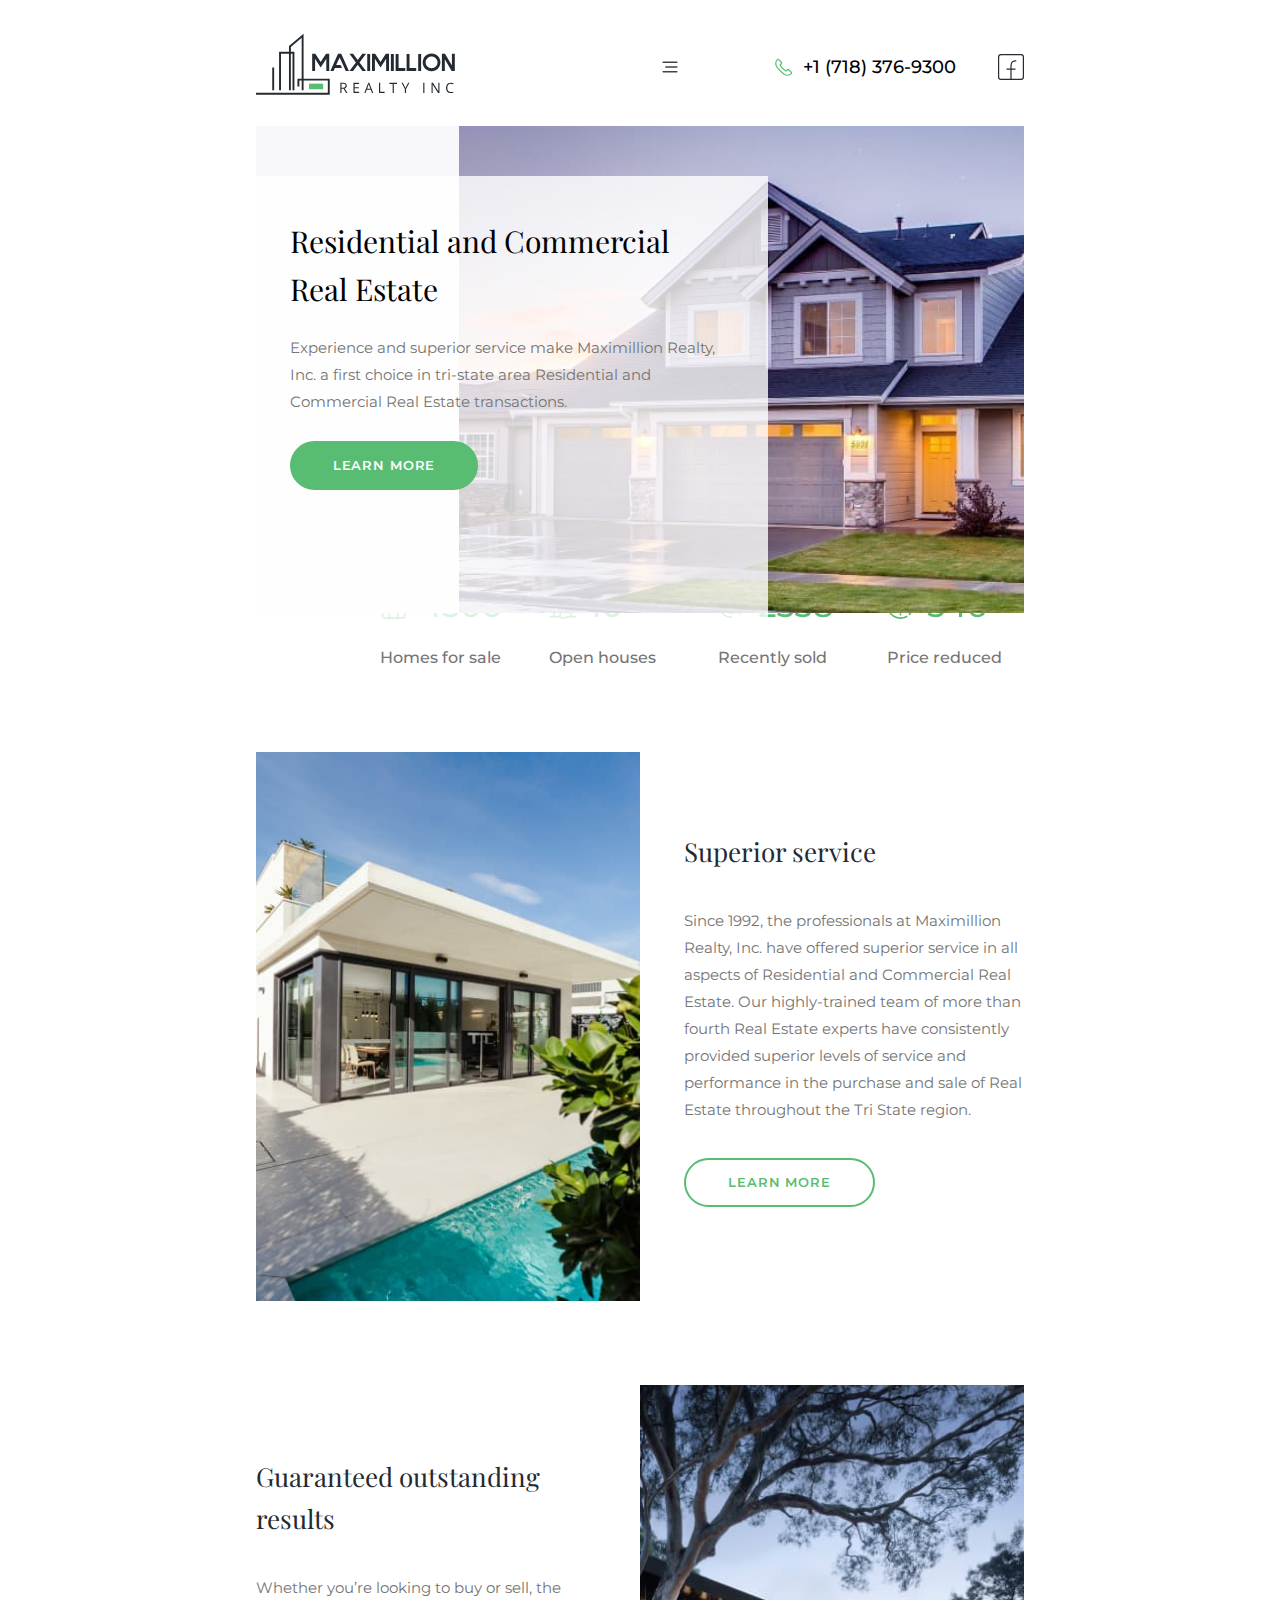
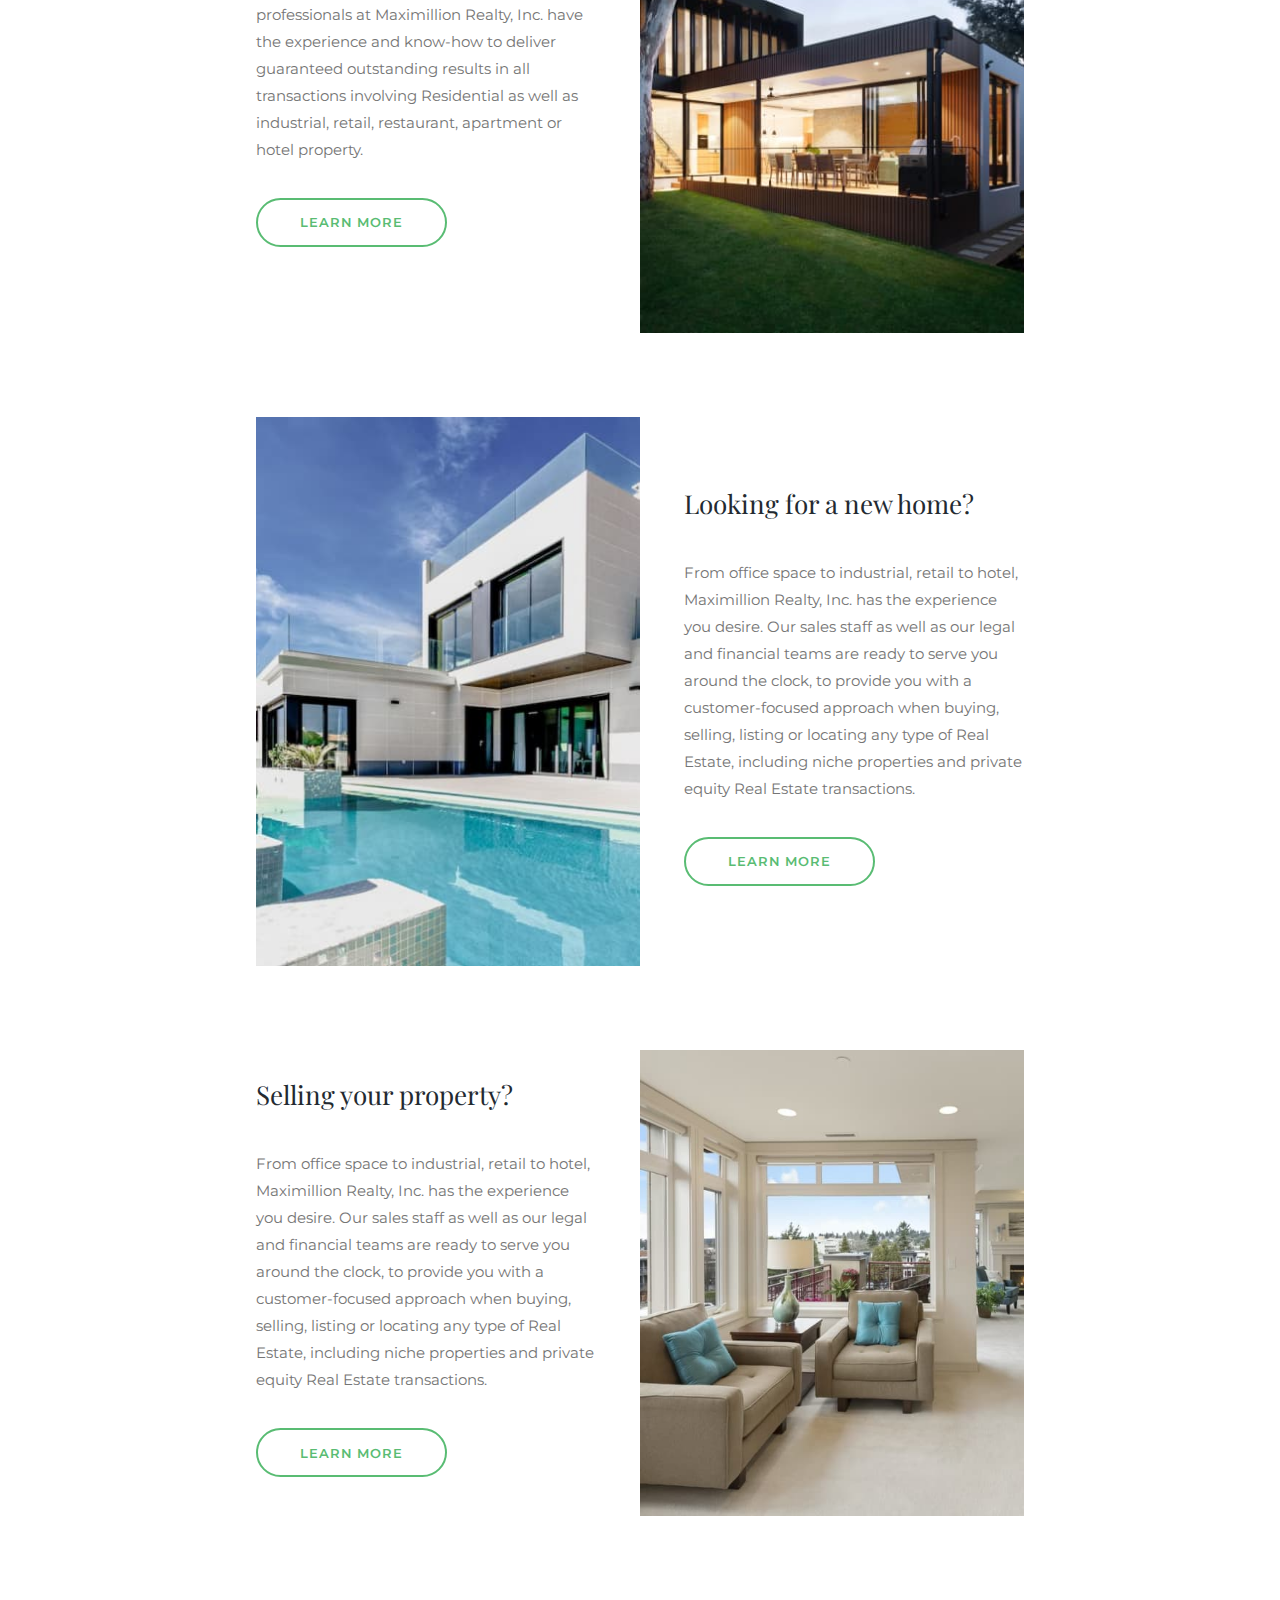
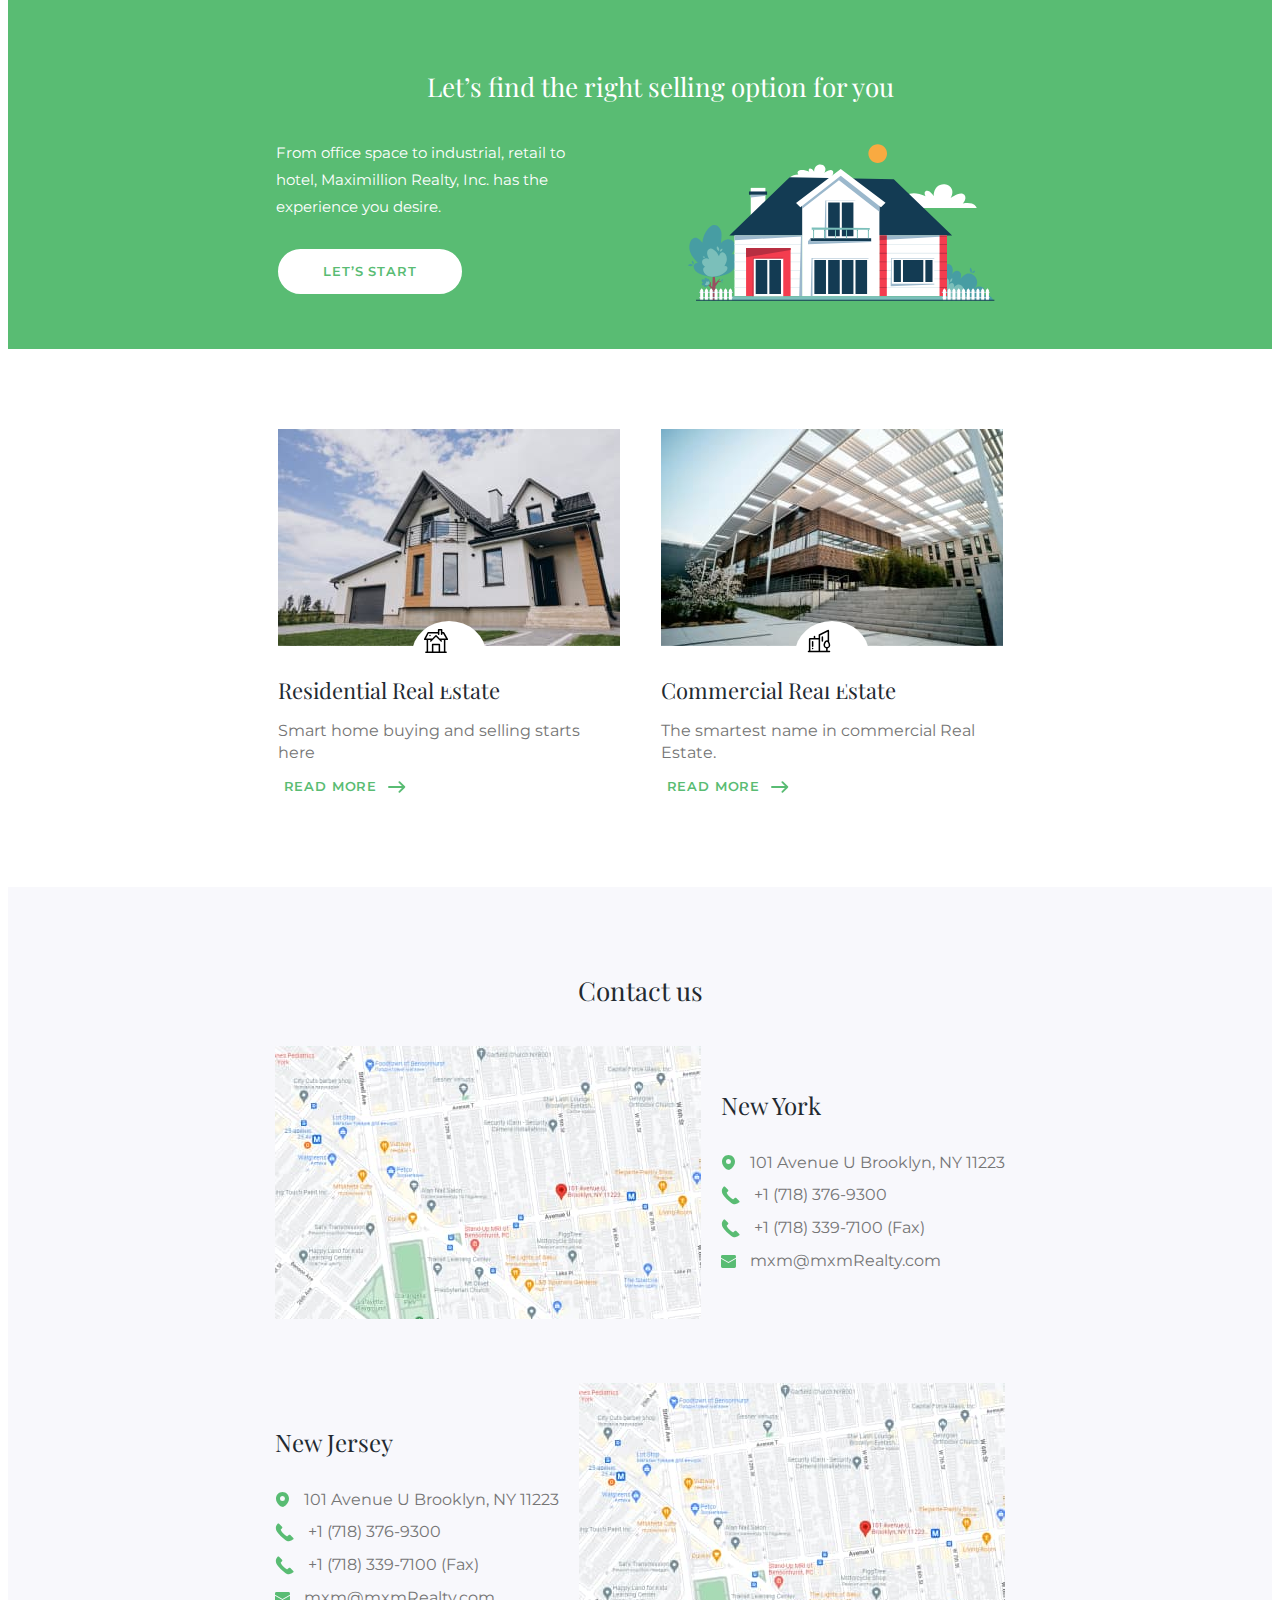
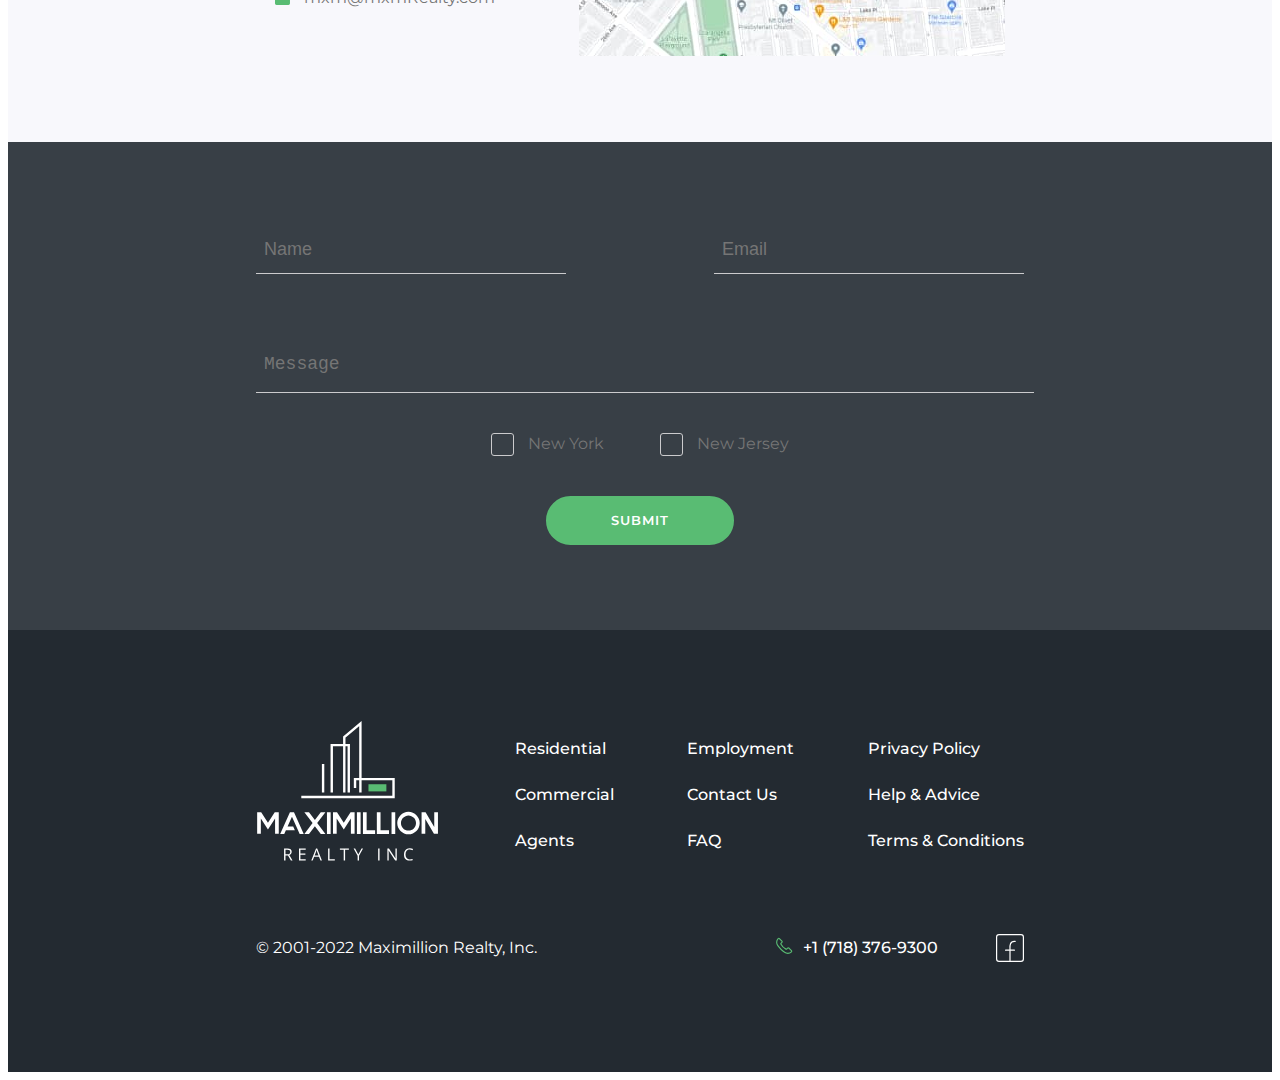
<file: index.html>
<!DOCTYPE html>
<html lang="en">
  <head>
    <meta charset="UTF-8" />
    <meta name="viewport" content="width=device-width, initial-scale=1.0" />
    <title>Maximilion</title>
    <link rel="preconnect" href="https://fonts.googleapis.com" />
    <link rel="preconnect" href="https://fonts.gstatic.com" crossorigin />
    <link
      href="https://fonts.googleapis.com/css2?family=Montserrat:wght@400;500;600&family=Open+Sans&family=Playfair+Display:wght@400;500;600&display=swap"
      rel="stylesheet"
    />

    <link
      rel="stylesheet"
      href="https://cdnjs.cloudflare.com/ajax/libs/modern-normalize/1.1.0/modern-normalize.min.css"
      integrity="sha512-wpPYUAdjBVSE4KJnH1VR1HeZfpl1ub8YT/NKx4PuQ5NmX2tKuGu6U/JRp5y+Y8XG2tV+wKQpNHVUX03MfMFn9Q=="
      crossorigin="anonymous"
      referrerpolicy="no-referrer"
    />
    <link rel="stylesheet" href="./css/main.min.css" />
  </head>
  <body>
    <header class="header">
      <div class="container">
        <a href="index.html" class="link">
          <svg class="" width="200" height="64">
            <use href="./images/icons.svg#icon-logo"></use>
          </svg>
        </a>
        <div class="desktop-menu">
          <nav class="" id="menu">
            <ul class="desktop-nav list">
              <li><a href="index.html#residential" class="desktop-nav-link link">Residential</a></li>
              <li><a href="index.html#commercial" class="desktop-nav-link link">Commercial</a></li>
              <li><a href="agents.html" class="desktop-nav-link link">Agents</a></li>
              <li><a href="employee.html" class="desktop-nav-link link">Employment</a></li>
              <li><a href="#cont" class="desktop-nav-link link">Contact Us</a></li>
            </ul>
          </nav>
          <ul class="cont-menu list">
            <li>
              <a href="tel:+17183769300" class="header-tel link">
                <svg class="" width="19" height="19">
                  <use href="./images/icons.svg#icon-phone"></use>
                </svg>
                +1 (718) 376-9300
              </a>
            </li>
            <li>
              <a href="" class="heder-soc link">
                <img src="./images/icons/facebook.svg" alt="" width="28" height="28">
                <!-- <svg class="cont-icon" width="26" height="26">
                  <use href="./images/icons.svg#icon-facebook-two"></use>
                </svg> -->
              </a>
            </li>
          </ul>
        </div>
        <button type="button" class="menu-btn" data-menu-open>
          <img src="./images/icons/menu2.svg" alt="" width="28" height="25">
          <!-- <svg class="mob-menu-icon" width="28" height="25">
            <use href="./images/icons.svg#icon-menu2"></use>
          </svg> -->
        </button>
      </div>

      <div class="mob-menu is-hidden" data-menu>
        <div class="container">
          <nav>
            <ul class="list">
              <li class="mob-menu-item"><a href="index.html#residential" class="desktop-nav-link link">Residential</a></li>
              <li class="mob-menu-item"><a href="index.html#residential" class="desktop-nav-link link">Commercial</a></li>
              <li class="mob-menu-item"><a href="agents.html" class="desktop-nav-link link">Agents</a></li>
              <li class="mob-menu-item"><a href="employee.html" class="desktop-nav-link link">Employment</a></li>
              <li class="mob-menu-item"><a href="#cont" class="desktop-nav-link link" data-menu-close>Contact Us</a></li>
            </ul>
          </nav>
          <ul class="mod-cont-list list">
            <li class="mob-menu-item">
              <a href="" class="header-tel link">
                <!-- <img src="./images/icons/facebook.svg" alt="" width="1" height="1"> -->
                <!-- <svg class="" width="26" height="26">
                  <use href="./images/icons.svg#icon-facebook"></use>
                </svg> -->
                Facebook
              </a>
            </li class="mob-menu-item">
            <li>
              <a href="tel:+17183769300" class="header-tel link">
                <svg class="" width="19" height="19">
                  <use href="./images/icons.svg#icon-phone"></use>
                </svg>
                +1 (718) 376-9300</a
              >
            </li>
          </ul>
        </div>
      </div>
    </header>
    <!-- <include src="./partials/header.html"></include> -->
    <main>
      <!-- Hero -->
      <section class="section hero">
        <div class="container">
          <div class="hero-picture">
            <div class="hero-img-befor"></div>
            <div class="hero-img">
              <!-- <picture>
                <source
                  srcset="./images/hero.jpg 1x, ./images/hero-2x.jpg 2x"
                  media="(min-width:1920px)"
                />
                <source
                  srcset="./images/hero-tab.jpg 1x, ./images/hero-tab-2x.jpg 2x"
                  media="(min-width:768px)"
                />
                <source
                  srcset="./images/hero-mob.jpg 1x, ./images/hero-mob-2x.jpg 2x"
                  media="(max-width:767px)"
                />
                <img src="./images/hero.jpg" alt="house" width="1183" height="810" />
              </picture> -->
            </div>
          </div>

          <div class="hero-content">
            <h1 class="hero-titel">Residential and Commercial Real Estate</h1>
            <p class="hero-text text">
              Experience and superior service make Maximillion Realty, Inc. a first choice in
              tri-state area Residential and Commercial Real Estate transactions.
            </p>
            <button type="button" class="hero-btn btn">
              <a href="http://residentialdevelopment.mxmrealty.com/" target="_blank"
              rel="noopener noreferrer nofollow" class="hero-link link">Learn More</a>
            </button>
          </div>
        </div>
      </section>
      <!-- Numbers -->
      <section class="section numbers">
        <div class="container">
          <ul class="numbers-list list">
            <li class="numbers-item">
              <div class="numbers-content">
                <svg class="numbers-icon" width="123" height="51">
                  <use href="./images/icons.svg#icon-home"></use>
                </svg>
                <p class="numbers-text text">Homes for sale</p>
              </div>
            </li>
            <li class="numbers-item">
              <div class="numbers-content">
                <svg class="numbers-icon" width="74" height="51">
                  <use href="./images/icons.svg#icon-house"></use>
                </svg>
                <p class="numbers-text text">Open houses</p>
              </div>
            </li>
            <li class="numbers-item">
              <div class="numbers-content">
                <svg class="numbers-icon" width="116" height="51">
                  <use href="./images/icons.svg#icon-sold"></use>
                </svg>
                <p class="numbers-text text">Recently sold</p>
              </div>
            </li>
            <li class="numbers-item">
              <div class="numbers-content">
                <svg class="numbers-icon" width="100" height="51">
                  <use href="./images/icons.svg#icon-price"></use>
                </svg>
                <p class="numbers-text text">Price reduced</p>
              </div>
            </li>
          </ul>
        </div>
      </section>
      <!-- about us -->
      <section class="section about-us">
        <div class="container">
          <h2 class="visually-hidden">about us</h2>
          <ul class="about-us-list list">
            <li class="about-us-item">
              <picture class="about-us-img">
                <source
                  srcset="./images/about/about1.jpg 1x, ./images/about/about1-2x.jpg 2x"
                  media="(min-width:1400px)"
                />
                <source
                  srcset="./images/about/about1-tab.jpg 1x, ./images/about/about1-tab-2x.jpg 2x"
                  media="(min-width:768px)"
                />
                <source
                  srcset="./images/about/about1-mob.jpg 1x, ./images/about/about1-mob-2x.jpg 2x"
                  media="(max-width:767px)"
                />
                <img src="./images/about/about1.jpg" alt="map" width="527" height="640" />
              </picture>
              <div class="about-us-content">
                <h3 class="about-us-titel titel">Superior service</h3>
                <p class="about-us-text text">
                  Since 1992, the professionals at Maximillion Realty, Inc. have offered superior
                  service in all aspects of Residential and Commercial Real Estate. Our
                  highly-trained team of more than fourth Real Estate experts have consistently
                  provided superior levels of service and performance in the purchase and sale of
                  Real Estate throughout the Tri State region.
                </p>
                <button type="button" class="about-us-btn btn">
                  <a href="http://residentialdevelopment.mxmrealty.com/" target="_blank"
                  rel="noopener noreferrer nofollow" class="about-us-link link">Learn more</a>
                </button>
              </div>
            </li>
            <li class="about-us-item">
              <picture class="about-us-img">
                <source
                  srcset="./images/about/about2.jpg 1x, ./images/about/about2-2x.jpg 2x"
                  media="(min-width:1400px)"
                />
                <source
                  srcset="./images/about/about2-tab.jpg 1x, ./images/about/about2-tab-2x.jpg 2x"
                  media="(min-width:768px)"
                />
                <source
                  srcset="./images/about/about2-mob.jpg 1x, ./images/about/about2-mob-2x.jpg 2x"
                  media="(max-width:767px)"
                />
                <img src="./images/about/about2.jpg" alt="map" width="527" height="640" />
              </picture>
              <div class="about-us-content">
                <h3 class="about-us-titel titel">Guaranteed outstanding results</h3>
                <p class="about-us-text text">
                  Whether you’re looking to buy or sell, the professionals at Maximillion Realty,
                  Inc. have the experience and know-how to deliver guaranteed outstanding results in
                  all transactions involving Residential as well as industrial, retail, restaurant,
                  apartment or hotel property.
                </p>
                <button type="button" class="about-us-btn btn">
                  <a href="http://residentialdevelopment.mxmrealty.com/" target="_blank"
                  rel="noopener noreferrer nofollow" class="about-us-link link">Learn more</a>
                </button>
              </div>
            </li>

            <li class="about-us-item">
              <picture class="about-us-img">
                <source
                  srcset="./images/about/about3.jpg 1x, ./images/about/about3-2x.jpg 2x"
                  media="(min-width:1400px)"
                />
                <source
                  srcset="./images/about/about3-tab.jpg 1x, ./images/about/about3-tab-2x.jpg 2x"
                  media="(min-width:768px)"
                />
                <source
                  srcset="./images/about/about3-mob.jpg 1x, ./images/about/about3-mob-2x.jpg 2x"
                  media="(max-width:767px)"
                />
                <img src="./images/about/about3.jpg" alt="map" width="527" height="640" />
              </picture>
              <div class="about-us-content">
                <h3 class="about-us-titel titel">Looking for a new home?</h3>
                <p class="about-us-text text">
                  From office space to industrial, retail to hotel, Maximillion Realty, Inc. has the
                  experience you desire. Our sales staff as well as our legal and financial teams
                  are ready to serve you around the clock, to provide you with a customer-focused
                  approach when buying, selling, listing or locating any type of Real Estate,
                  including niche properties and private equity Real Estate transactions.
                </p>
                <button type="button" class="about-us-btn btn">
                  <a href="http://residentialdevelopment.mxmrealty.com/" target="_blank"
                  rel="noopener noreferrer nofollow" class="about-us-link link">Learn more</a>
                </button>
              </div>
            </li>
            <li class="about-us-item">
              <picture class="about-us-img">
                <source
                  srcset="./images/about/about4.jpg 1x, ./images/about/about4-2x.jpg 2x"
                  media="(min-width:140px)"
                />
                <source
                  srcset="./images/about/about4-tab.jpg 1x, ./images/about/about4-tab-2x.jpg 2x"
                  media="(min-width:768px)"
                />
                <source
                  srcset="./images/about/about4-mob.jpg 1x, ./images/about/about4-mob-2x.jpg 2x"
                  media="(max-width:767px)"
                />
                <img src="./images/about/about4.jpg" alt="map" width="527" height="640" />
              </picture>
              <div class="about-us-content">
                <h3 class="about-us-titel titel">Selling your property?</h3>
                <p class="about-us-text text">
                  From office space to industrial, retail to hotel, Maximillion Realty, Inc. has the
                  experience you desire. Our sales staff as well as our legal and financial teams
                  are ready to serve you around the clock, to provide you with a customer-focused
                  approach when buying, selling, listing or locating any type of Real Estate,
                  including niche properties and private equity Real Estate transactions.
                </p>
                <button type="button" class="about-us-btn btn">
                  <a href="http://residentialdevelopment.mxmrealty.com/" target="_blank"
                  rel="noopener noreferrer nofollow" class="about-us-link link">Learn more</a>
                </button>
              </div>
            </li>
          </ul>
        </div>
      </section>
      <!-- Banner -->
      <section class="section baner">
        <div class="container">
          <h3 class="baner-titel titel">Let’s find the right selling option for you</h3>
          <svg class="baner-icon" width="517" height="264">
            <use href="./images/icons.svg#icon-logosecond"></use>
          </svg>
          <p class="baner-text text">
            From office space to industrial, retail to hotel, Maximillion Realty, Inc. has the
            experience you desire.
          </p>
          <button type="button" class="baner-btn btn">
            <a href="" class="baner-link link">Let’s start</a>
          </button>
        </div>
      </section>
      <!-- Directions -->
      <section class="section directions">
        <div class="container">
          <h2 class="visually-hidden">Directions</h2>
          <ul class="directions-list list">
            <li class="directions-item" id="residential">
              <div class="directions-img">
                <picture>
                  <source
                    srcset="./images/residential.jpg 1x, ./images/residential-2x.jpg 2x"
                    media="(min-width:1400px)"
                  />
                  <source
                    srcset="./images/residential-tab.jpg 1x, ./images/residential-tab-2x.jpg 2x"
                    media="(min-width:768px)"
                  />
                  <source
                    srcset="./images/residential-mob.jpg 1x, ./images/residential-mob-2x.jpg 2x"
                    media="(max-width:767px)"
                  />
                  <img
                    src="./images/residential.jpg"
                    alt="Residential Real Estate"
                    width="567"
                    height="360"
                  />
                </picture>
                <div class="directions-icon-around">
                  <svg class="directions-icon" width="32" height="32">
                    <use href="./images/icons.svg#icon-residential"></use>
                  </svg>
                </div>
              </div>
              <div class="directions-content">
                <h3 class="directions-titel titel">Residential Real Estate</h3>
                <p class="directions-text text">Smart home buying and selling starts here</p>
                <button type="button" class="directions-btn btn">
                  <a href="residential.html" class="directions-link link">Read more</a>
                  <svg class="directions-btn-icon" width="19" height="12">
                    <use href="./images/icons.svg#icon-arrow"></use>
                  </svg>
                </button>
              </div>
            </li>
            <li class="directions-item" id="commercial">
              <div class="directions-img">
                <picture>
                  <source
                    srcset="./images/commercial.jpg 1x, ./images/commercial-2x.jpg 2x"
                    media="(min-width:1400px)"
                  />
                  <source
                    srcset="./images/commercial-tab.jpg 1x, ./images/commercial-tab-2x.jpg 2x"
                    media="(min-width:768px)"
                  />
                  <source
                    srcset="./images/commercial-mob.jpg 1x, ./images/commercial-mob-2x.jpg 2x"
                    media="(max-width:767px)"
                  />
                  <img
                    src="./images/commercial.jpg"
                    alt="Commercial Real Estate"
                    width="567"
                    height="360"
                  />
                </picture>
                <div class="directions-icon-around">
                  <svg class="directions-icon" width="32" height="32">
                    <use href="./images/icons.svg#icon-commercial"></use>
                  </svg>
                </div>
              </div>
              <div class="directions-content">
                <h3 class="directions-titel titel">Commercial Real Estate</h3>
                <p class="directions-text text">The smartest name in commercial Real Estate.</p>
                <button type="button" class="directions-btn btn">
                  <a href="commercial.html" class="directions-link link">Read more</a>
                  <svg class="directions-btn-icon" width="19" height="12">
                    <use href="./images/icons.svg#icon-arrow"></use>
                  </svg>
                </button>
              </div>
            </li>
          </ul>
        </div>
      </section>
    </main>
    <footer class="footer">
      <!-- Contact -->
      <section class="section contact" id="cont">
        <div class="container">
          <h2 class="contact-main-titel">Contact us</h2>
          <ul class="contact-list list">
            <li class="contact-item">
              <picture>
                <source
                  srcset="./images/map.jpg 1x, ./images/map-2x.jpg 2x"
                  media="(min-width:1400px)"
                />
                <source
                  srcset="./images/map-tab.jpg 1x, ./images/map-tab-2x.jpg 2x"
                  media="(min-width:768px)"
                />
                <source
                  srcset="./images/map-mob.jpg 1x, ./images/map-mob-2x.jpg 2x"
                  media="(max-width:767px)"
                />
                <img src="./images/map.jpg" alt="map" width="697" height="291" />
              </picture>
              <div>
                <h3 class="contact-titel titel">New York</h3>
                <ul class="addres-list list">
                  <li class="addres-item">
                    <svg class="" width="15" height="15">
                      <use href="./images/icons.svg#icon-geo"></use>
                    </svg>
                    <a href="" class="contact-link link">101 Avenue U Brooklyn, NY 11223</a>
                  </li>
                  <li class="addres-item">
                    <svg class="" width="19" height="19">
                      <use href="./images/icons.svg#icon-tel"></use>
                    </svg>
                    <a href="tel:+17183769300" class="contact-link link">+1 (718) 376-9300</a>
                  </li>
                  <li class="addres-item">
                    <svg class="" width="19" height="19">
                      <use href="./images/icons.svg#icon-tel"></use>
                    </svg>
                    <a href="tel:+17183397100" class="contact-link link">+1 (718) 339-7100 (Fax)</a>
                  </li>
                  <li class="addres-item">
                    <svg class="" width="15" height="15">
                      <use href="./images/icons.svg#icon-mail"></use>
                    </svg>
                    <a href="mailto:mxm@mxmRealty.com" class="contact-link link"
                      >mxm@mxmRealty.com</a
                    >
                  </li>
                </ul>
              </div>
            </li>
            <li class="contact-item">
              <picture>
                <source
                  srcset="./images/map.jpg 1x, ./images/map-2x.jpg 2x"
                  media="(min-width:1400px)"
                />
                <source
                  srcset="./images/map-tab.jpg 1x, ./images/map-tab-2x.jpg 2x"
                  media="(min-width:768px)"
                />
                <source
                  srcset="./images/map-mob.jpg 1x, ./images/map-mob-2x.jpg 2x"
                  media="(max-width:767px)"
                />
                <img src="./images/map.jpg" alt="map" width="697" height="291" />
              </picture>
              <div>
                <h3 class="contact-titel titel">New Jersey</h3>
                <ul class="addres-list list">
                  <li class="addres-item">
                    <svg class="" width="15" height="15">
                      <use href="./images/icons.svg#icon-geo"></use>
                    </svg>
                    <a href="" class="contact-link link">101 Avenue U Brooklyn, NY 11223</a>
                  </li>
                  <li class="addres-item">
                    <svg class="" width="19" height="19">
                      <use href="./images/icons.svg#icon-tel"></use>
                    </svg>
                    <a href="tel:+17183769300" class="contact-link link">+1 (718) 376-9300</a>
                  </li>
                  <li class="addres-item">
                    <svg class="" width="19" height="19">
                      <use href="./images/icons.svg#icon-tel"></use>
                    </svg>
                    <a href="tel:+17183397100" class="contact-link link">+1 (718) 339-7100 (Fax)</a>
                  </li>
                  <li class="addres-item">
                    <svg class="" width="15" height="15">
                      <use href="./images/icons.svg#icon-mail"></use>
                    </svg>
                    <a href="mailto:mxm@mxmRealty.com" class="contact-link link"
                      >mxm@mxmRealty.com</a
                    >
                  </li>
                </ul>
              </div>
            </li>
          </ul>
        </div>
      </section>
      <!-- Form -->
      <section class="section form">
        <div class="container">
          <form class="footer-form">
            <div class="inp">
              <input type="text" name="name" placeholder="Name" required autocomplete="off"/>
            <input type="email" name="email" placeholder="Email" required autocomplete="off"/>
            </div>
            
            <textarea name="coment" rows="1" placeholder="Message"></textarea>
            <div class="radio-button">
              <div class="radio-check">
                <input
                  type="radio"
                  class="radio-input visually-hidden"
                  name="city"
                  value="newyork"
                  id="newyork"
                />
                <label class="radio-text" for="newyork">
                  <span>
                    <svg class="radio-check-icon" width="13" height="13">
                      <use href="./images/icons.svg#icon-check"></use>
                    </svg> </span
                  >New York</label
                >
              </div>
              <div class="radio-check">
                <input
                  type="radio"
                  class="radio-input visually-hidden"
                  name="city"
                  value="newjersey"
                  id="newjersey"
                />
                <label class="radio-text" for="newjersey">
                  <span>
                    <svg class="radio-check-icon" width="13" height="13">
                      <use href="./images/icons.svg#icon-check"></use>
                    </svg> </span
                  >New Jersey</label
                >
              </div>
            </div>
            <button type="submit" class="form-btn btn">Submit</button>
          </form>
        </div>
      </section>
      <!-- Footer end -->
      <section class="section end">
        <div class="container">
          <div class="navigation">
            <a href="index.html" class="logo-footer link">
              <svg class="footer-logo" width="185" height="150">
                <use href="./images/icons.svg#icon-logo-footer"></use>
              </svg>
            </a>
            <ul class="navigation-list list">
              <li class="navigation-item">
                <a href="residential.html" class="navigation-link link">Residential</a>
              </li>
              <li class="navigation-item">
                <a href="commercial.html" class="navigation-link link">Commercial</a>
              </li>
              <li class="navigation-item"><a href="agents.html" class="navigation-link link">Agents</a></li>
            </ul>
            <ul class="navigation-list list">
              <li class="navigation-item">
                <a href="employee.html" class="navigation-link link">Employment</a>
              </li>
              <li class="navigation-item">
                <a href="#cont" class="navigation-link link">Contact Us</a>
              </li>
              <li class="navigation-item"><a href="" class="navigation-link link">FAQ</a></li>
            </ul>
            <ul class="navigation-list list">
              <li class="navigation-item">
                <a href="" class="navigation-link link">Privacy Policy</a>
              </li>
              <li class="navigation-item">
                <a href="" class="navigation-link link">Help & Advice</a>
              </li>
              <li class="navigation-item">
                <a href="" class="navigation-link link">Terms & Conditions</a>
              </li>
            </ul>
          </div>
          <div class="conection">
            <ul class="footer-conection list">
              <li class="footer-conection-item">
                <div>
                  <svg class="tel-icon" width="18" height="18">
                    <use href="./images/icons.svg#icon-phone"></use>
                  </svg>
                </div>
                <a href="tel:+17183769300" class="footer-conection-link link">+1 (718) 376-9300</a>
              </li>
              <li class="footer-conection-item">
                <a href="" class="footer-conection-link link">
                  <img src="./images/icons/facebookfoo.svg" alt="" width="26" height="26">
                  <!-- <svg class="footer-soc-icon" width="19" height="19">
                    <use href="./images/icons.svg#icon-facebook"></use>
                  </svg> -->
                </a>
              </li>
            </ul>
            <p class="copi text">&#169; 2001-2022 Maximillion Realty, Inc.</p>
          </div>
        </div>
      </section>
    </footer>
    <script
  src="https://code.jquery.com/jquery-3.6.1.min.js"
  integrity="sha256-o88AwQnZB+VDvE9tvIXrMQaPlFFSUTR+nldQm1LuPXQ="
  crossorigin="anonymous"></script>
    <script src="./js/scroll.js"></script>
    <script src="./js/menu.js"></script>
  </body>
</html>
</file>
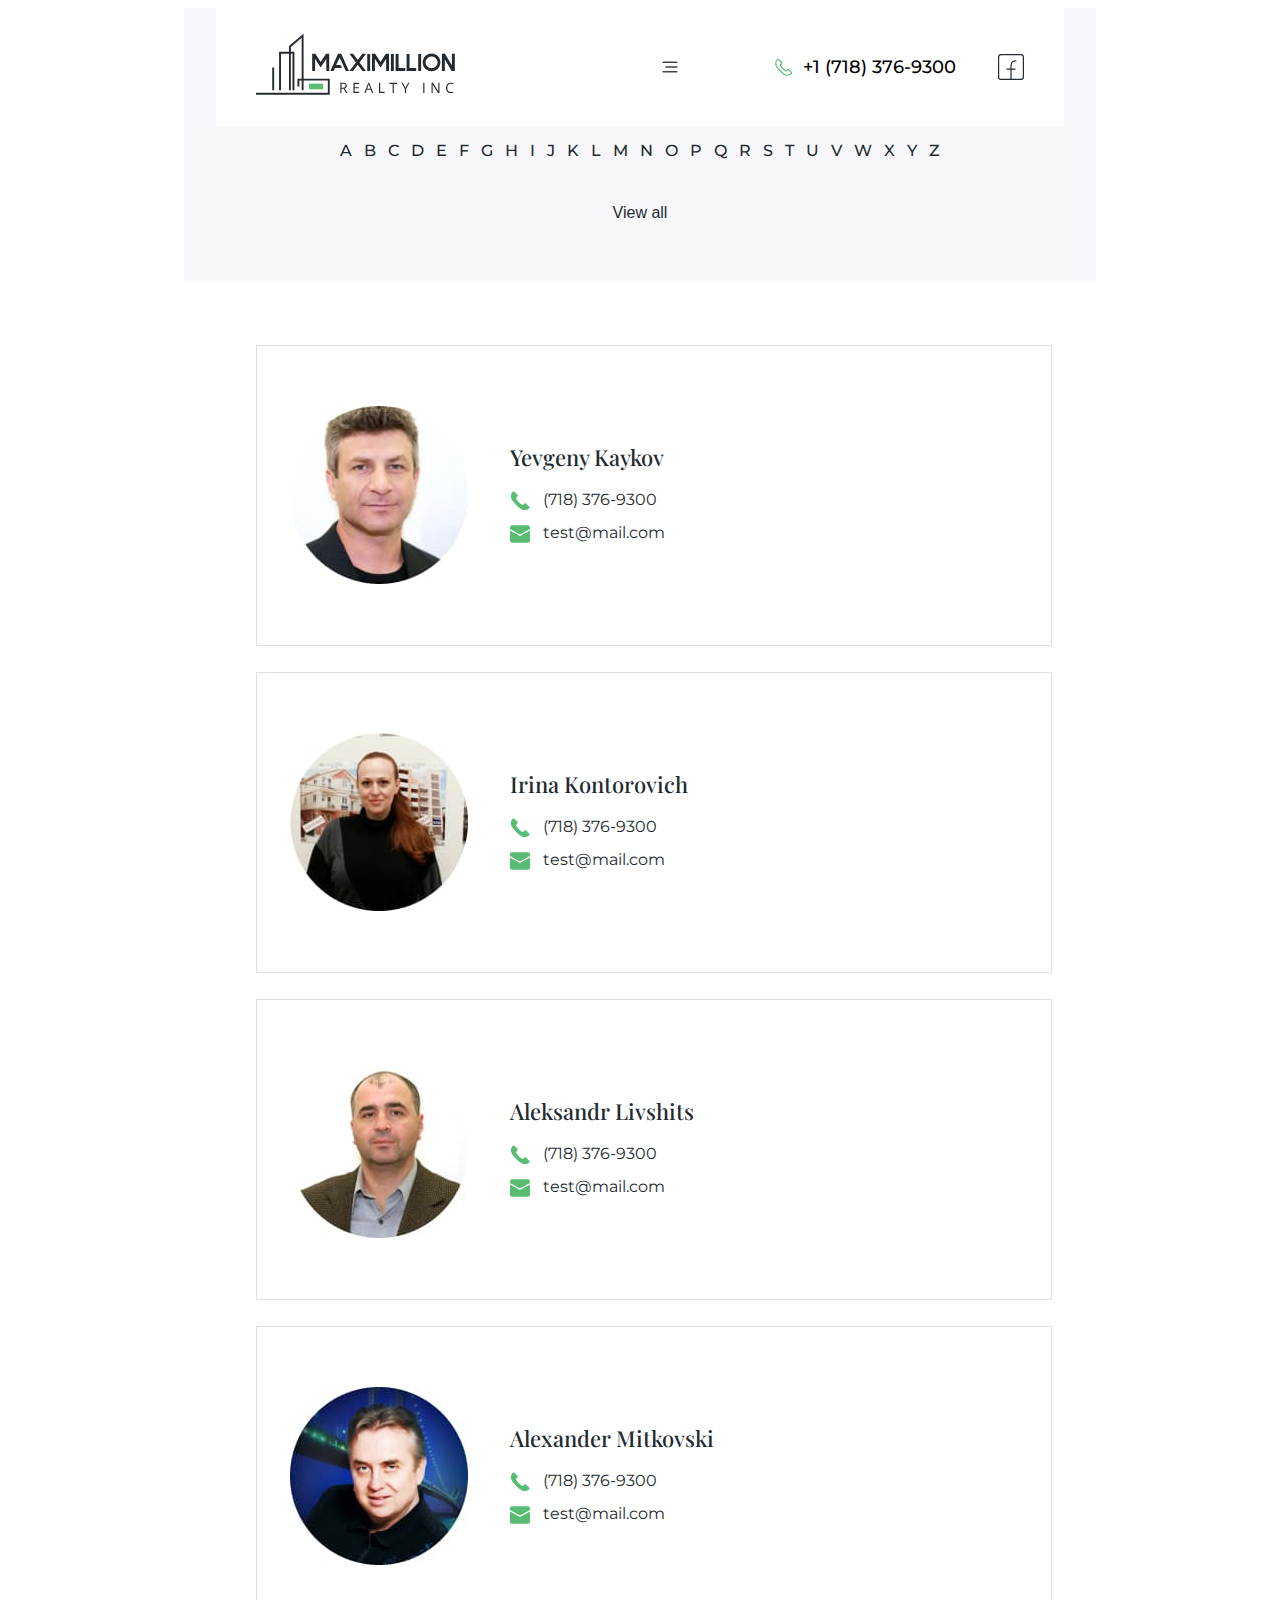
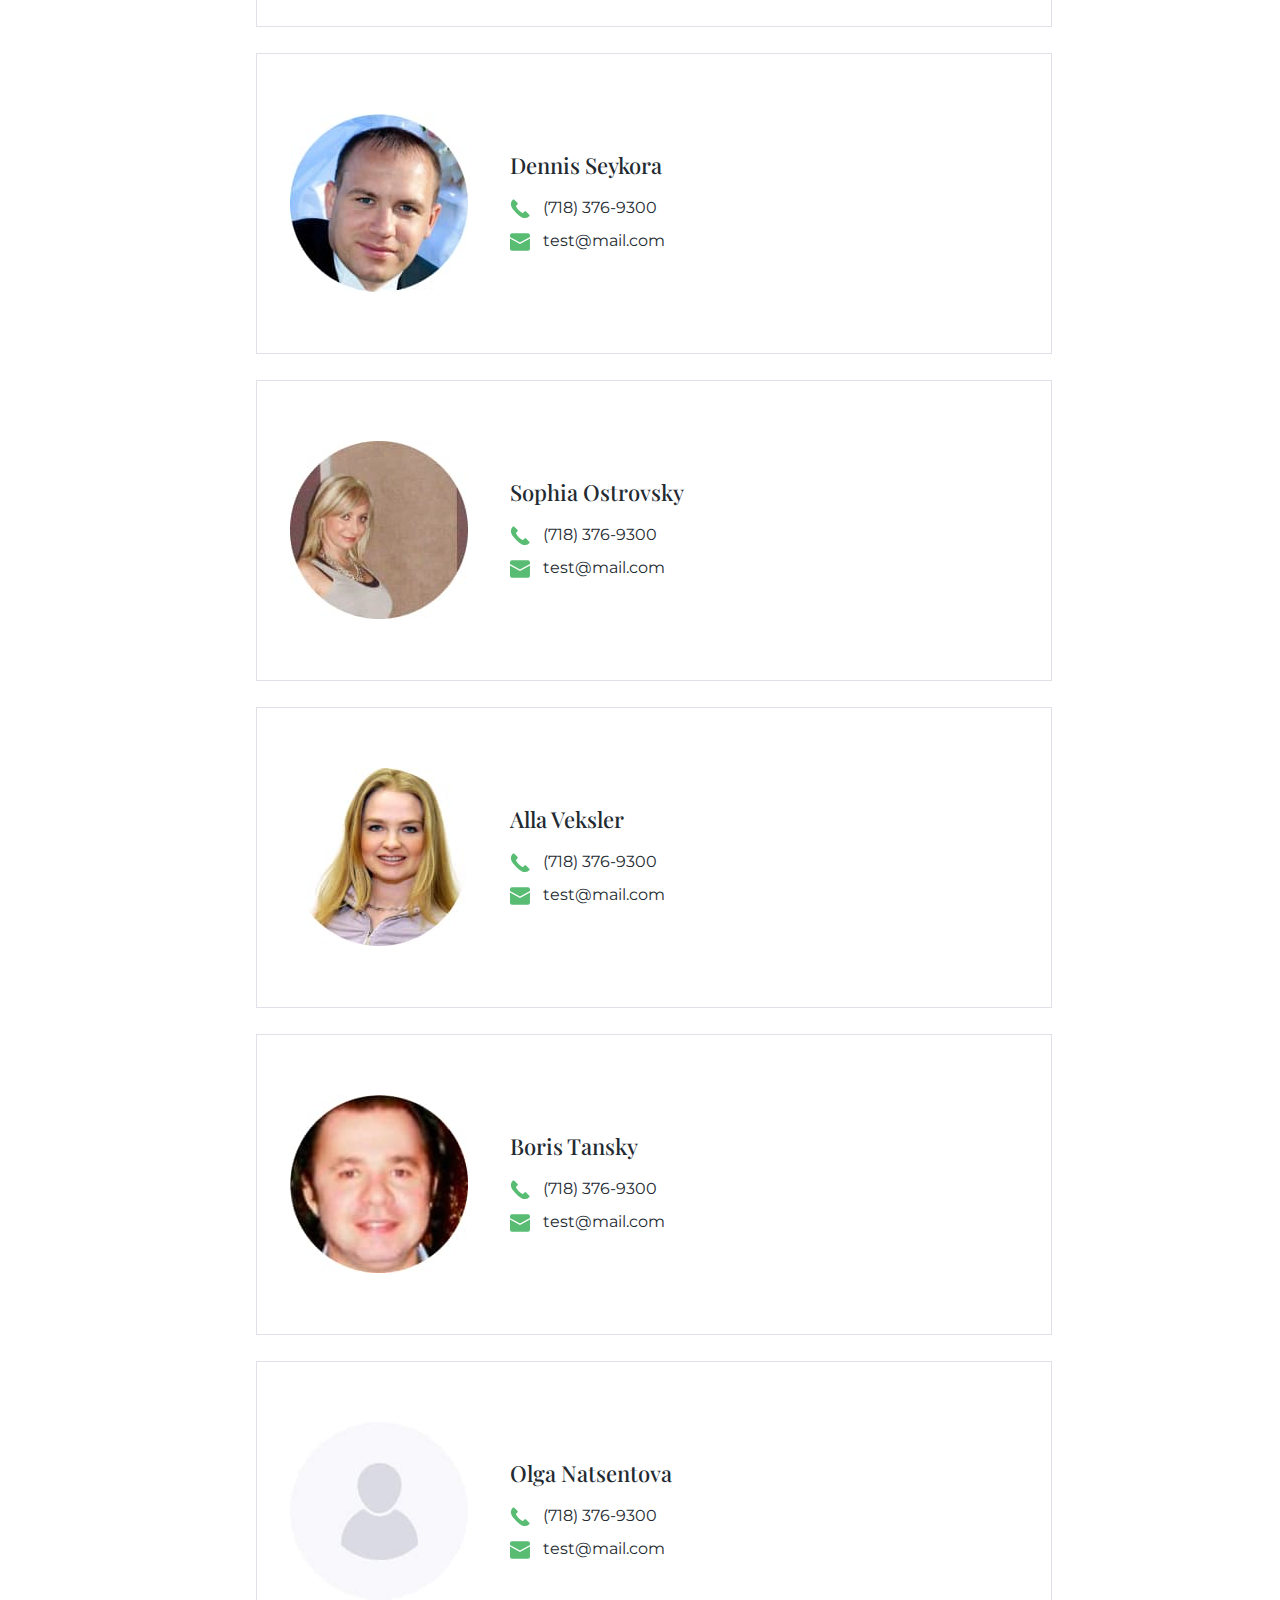
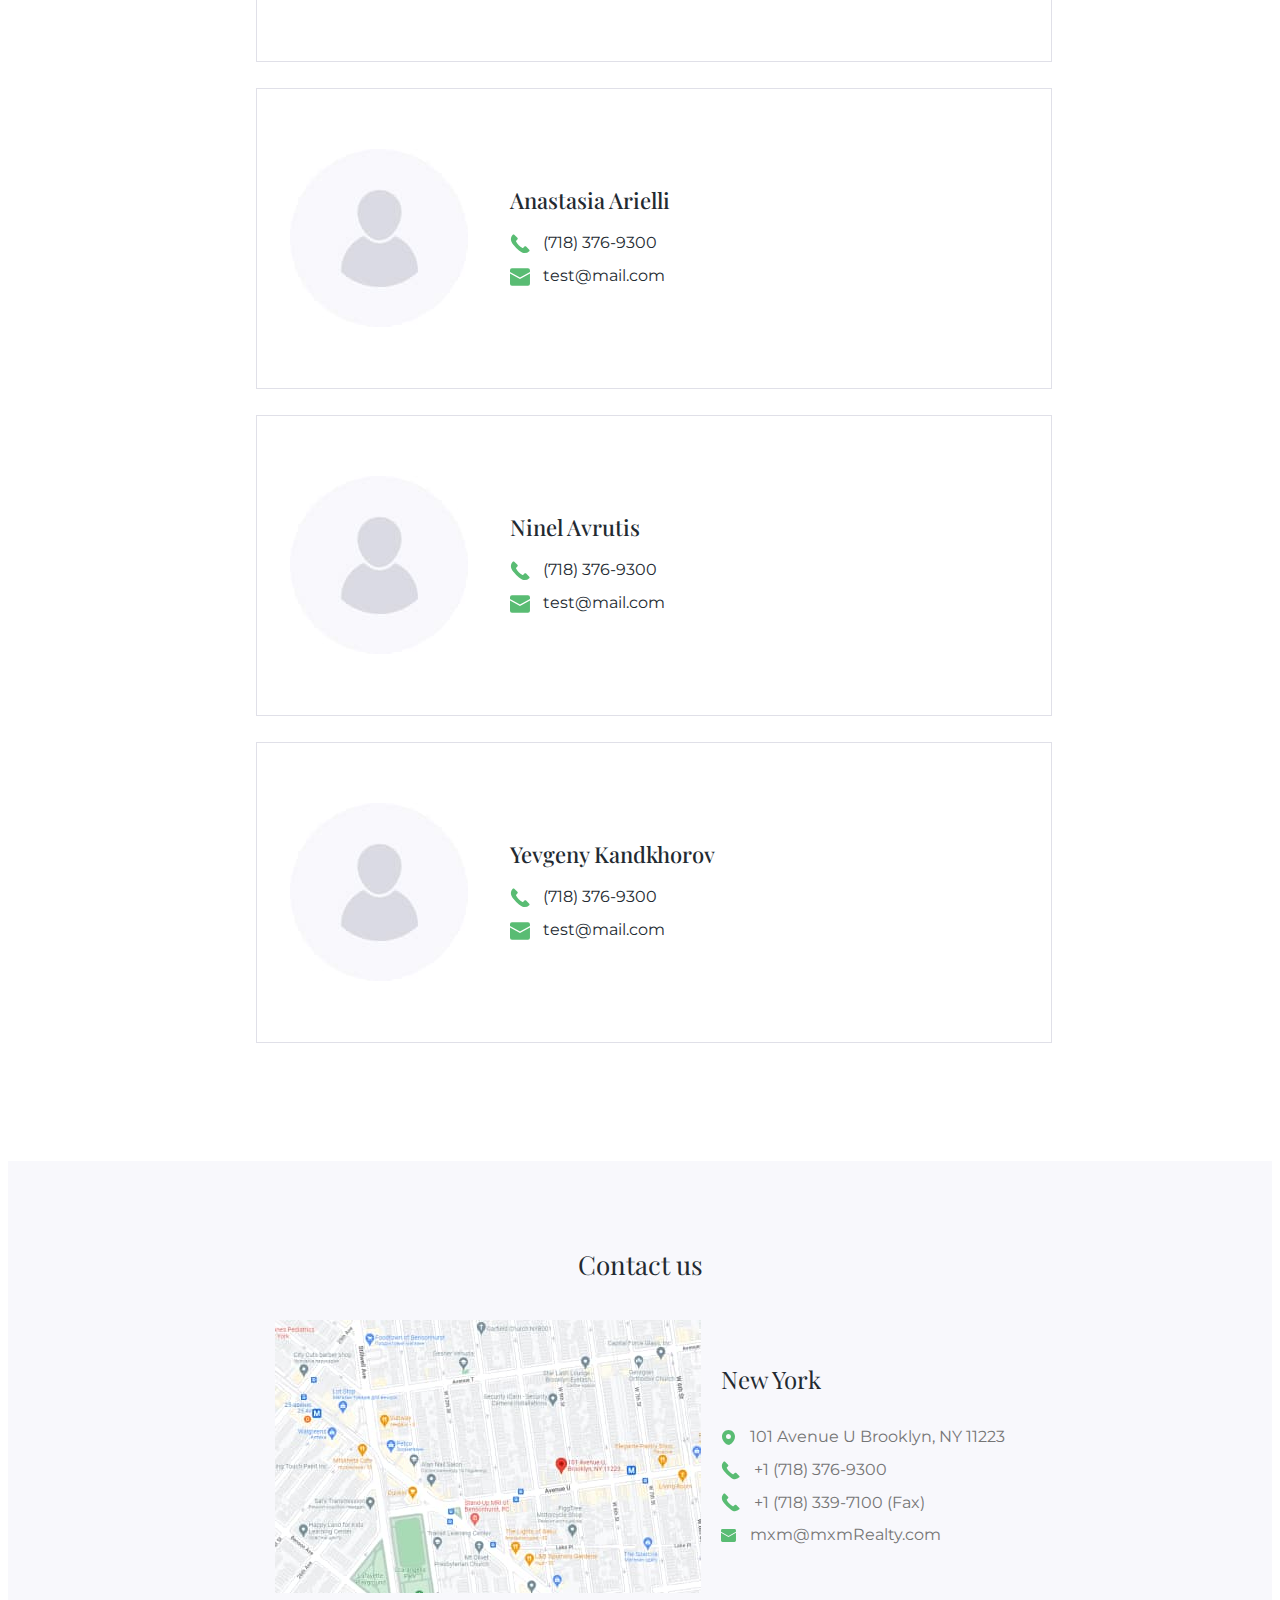
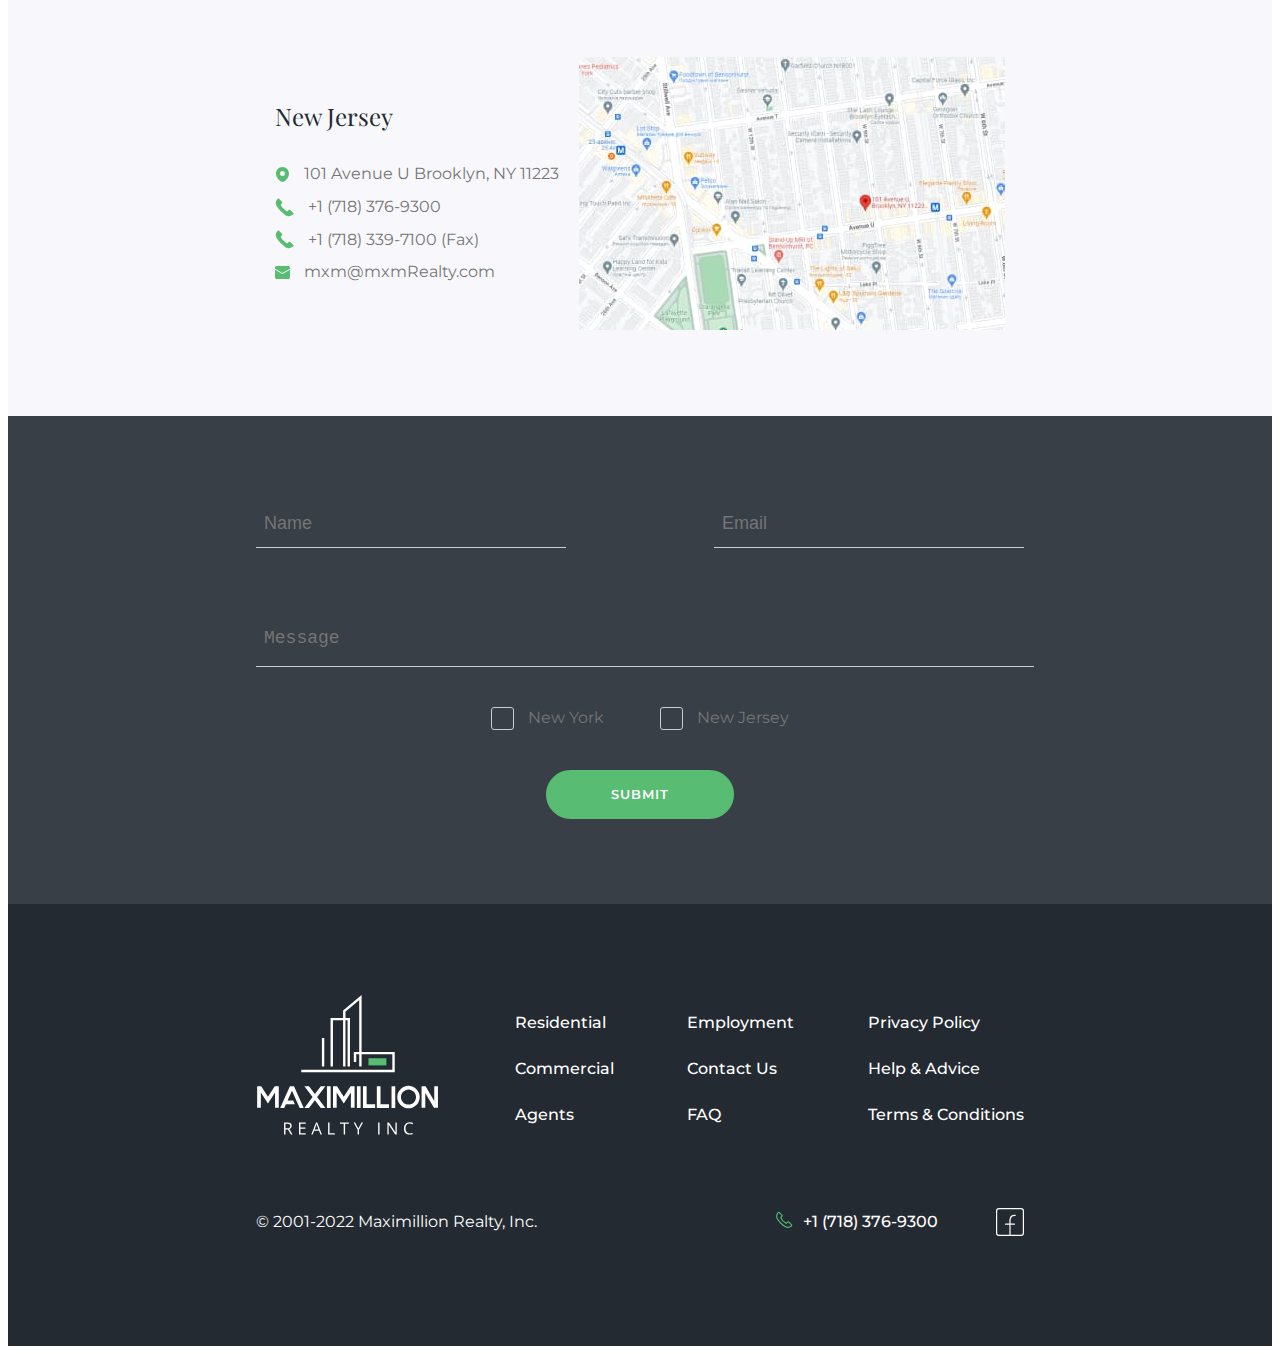
<file: agents.html>
<!DOCTYPE html>
<html lang="en">
  <head>
    <meta charset="UTF-8" />
    <meta name="viewport" content="width=device-width, initial-scale=1.0" />
    <title>Maximilion</title>
    <link rel="preconnect" href="https://fonts.googleapis.com" />
    <link rel="preconnect" href="https://fonts.gstatic.com" crossorigin />
    <link
      href="https://fonts.googleapis.com/css2?family=Montserrat:wght@400;500;600&family=Open+Sans&family=Playfair+Display:wght@400;500;600&display=swap"
      rel="stylesheet"
    />

    <link
      rel="stylesheet"
      href="https://cdnjs.cloudflare.com/ajax/libs/modern-normalize/1.1.0/modern-normalize.min.css"
      integrity="sha512-wpPYUAdjBVSE4KJnH1VR1HeZfpl1ub8YT/NKx4PuQ5NmX2tKuGu6U/JRp5y+Y8XG2tV+wKQpNHVUX03MfMFn9Q=="
      crossorigin="anonymous"
      referrerpolicy="no-referrer"
    />
    <link rel="stylesheet" href="./css/main.min.css" />
  </head>
  <body>
    <header class="header">
      <div class="container">
        <a href="index.html" class="link">
          <svg class="" width="200" height="64">
            <use href="./images/icons.svg#icon-logo"></use>
          </svg>
        </a>
        <div class="desktop-menu">
          <nav class="">
            <ul class="desktop-nav list">
              <li><a href="index.html#residential" class="desktop-nav-link link">Residential</a></li>
              <li><a href="index.html#commercial" class="desktop-nav-link link">Commercial</a></li>
              <li><a href="agents.html" class="desktop-nav-link link">Agents</a></li>
              <li><a href="employee.html" class="desktop-nav-link link">Employment</a></li>
              <li><a href="#cont" class="desktop-nav-link link">Contact Us</a></li>
            </ul>
          </nav>
          <ul class="cont-menu list">
            <li>
              <a href="tel:+17183769300" class="header-tel link">
                <svg class="" width="19" height="19">
                  <use href="./images/icons.svg#icon-phone"></use>
                </svg>
                +1 (718) 376-9300
              </a>
            </li>
            <li>
              <a href="" class="heder-soc link">
                <img src="./images/icons/facebook.svg" alt="" width="28" height="28">
                <!-- <svg class="cont-icon" width="26" height="26">
                  <use href="./images/icons.svg#icon-facebook-two"></use>
                </svg> -->
              </a>
            </li>
          </ul>
        </div>
        <button type="button" class="menu-btn" data-menu-open>
          <img src="./images/icons/menu2.svg" alt="" width="28" height="25">
          <!-- <svg class="mob-menu-icon" width="28" height="25">
            <use href="./images/icons.svg#icon-menu2"></use>
          </svg> -->
        </button>
      </div>

      <div class="mob-menu is-hidden" data-menu>
        <div class="container">
          <nav>
            <ul class="list">
              <li class="mob-menu-item"><a href="residential.html" class="desktop-nav-link link">Residential</a></li>
              <li class="mob-menu-item"><a href="commercial.html" class="desktop-nav-link link">Commercial</a></li>
              <li class="mob-menu-item"><a href="agents.html" class="desktop-nav-link link">Agents</a></li>
              <li class="mob-menu-item"><a href="employee.html" class="desktop-nav-link link">Employment</a></li>
              <li class="mob-menu-item"><a href="#cont" class="desktop-nav-link link" data-menu-close>Contact Us</a></li>
            </ul>
          </nav>
          <ul class="mod-cont-list list">
            <li class="mob-menu-item">
              <a href="" class="header-tel link">
                <!-- <img src="./images/icons/facebook.svg" alt="" width="1" height="1"> -->
                <!-- <svg class="" width="26" height="26">
                  <use href="./images/icons.svg#icon-facebook"></use>
                </svg> -->
                Facebook
              </a>
            </li class="mob-menu-item">
            <li>
              <a href="tel:+17183769300" class="header-tel link">
                <svg class="" width="19" height="19">
                  <use href="./images/icons.svg#icon-phone"></use>
                </svg>
                +1 (718) 376-9300</a
              >
            </li>
          </ul>
        </div>
      </div>
    </header>
    <main>
      <section class="section all-agents">
        <div class="container">
          <h1 class="agents-hero-titel">Agents</h1>
          <ul class="all-agents-list list">
            <li class="all-agents-item"><button class="agent-btn"><a href="" class="all-agents-link link">A</a></button></li>
            <li class="all-agents-item"><button class="agent-btn"><a href="" class="all-agents-link link">B</a></button></li>
            <li class="all-agents-item"><button class="agent-btn"><a href="" class="all-agents-link link">C</a></button></li>
            <li class="all-agents-item"><button class="agent-btn"><a href="" class="all-agents-link link">D</a></button></li>
            <li class="all-agents-item"><button class="agent-btn"><a href="" class="all-agents-link link">E</a></button></li>
            <li class="all-agents-item"><button class="agent-btn"><a href="" class="all-agents-link link">F</a></button></li>
            <li class="all-agents-item"><button class="agent-btn"><a href="" class="all-agents-link link">G</a></button></li>
            <li class="all-agents-item"><button class="agent-btn"><a href="" class="all-agents-link link">H</a></button></li>
            <li class="all-agents-item"><button class="agent-btn"><a href="" class="all-agents-link link">I</a></button></li>
            <li class="all-agents-item"><button class="agent-btn"><a href="" class="all-agents-link link">J</a></button></li>
            <li class="all-agents-item"><button class="agent-btn"><a href="" class="all-agents-link link">K</a></button></li>
            <li class="all-agents-item"><button class="agent-btn"><a href="" class="all-agents-link link">L</a></button></li>
            <li class="all-agents-item"><button class="agent-btn"><a href="" class="all-agents-link link">M</a></button></li>
            <li class="all-agents-item"><button class="agent-btn"><a href="" class="all-agents-link link">N</a></button></li>
            <li class="all-agents-item"><button class="agent-btn"><a href="" class="all-agents-link link">O</a></button></li>
            <li class="all-agents-item"><button class="agent-btn"><a href="" class="all-agents-link link">P</a></button></li>
            <li class="all-agents-item"><button class="agent-btn"><a href="" class="all-agents-link link">Q</a></button></li>
            <li class="all-agents-item"><button class="agent-btn"><a href="" class="all-agents-link link">R</a></button></li>
            <li class="all-agents-item"><button class="agent-btn"><a href="" class="all-agents-link link">S</a></button></li>
            <li class="all-agents-item"><button class="agent-btn"><a href="" class="all-agents-link link">T</a></button></li>
            <li class="all-agents-item"><button class="agent-btn"><a href="" class="all-agents-link link">U</a></button></li>
            <li class="all-agents-item"><button class="agent-btn"><a href="" class="all-agents-link link">V</a></button></li>
            <li class="all-agents-item"><button class="agent-btn"><a href="" class="all-agents-link link">W</a></button></li>
            <li class="all-agents-item"><button class="agent-btn"><a href="" class="all-agents-link link">X</a></button></li>
            <li class="all-agents-item"><button class="agent-btn"><a href="" class="all-agents-link link">Y</a></button></li>
            <li class="all-agents-item"><button class="agent-btn"><a href="" class="all-agents-link link">Z</a></button></li>
          </ul>
          <button class="all-agents-btn"><a href="" class="view-link link">View all</a></button>
        </div>
      </section>
      <section class="section some-agents">
        <div class="container">
          <h2 class="visually-hidden">Some agents</h2>
          <ul class="some-agents-list list">
            <li class="some-agents-item">
              <picture>
                <source
                  srcset="./images/agents/newagent-1.jpg 1x, ./images/agents/newagent-1-2x.jpg 2x"
                  media="(min-width:768px)"
                />
                <source
                  srcset="
                    ./images/agents/newagent-1-mob.jpg    1x,
                    ./images/agents/newagent-1-mob-2x.jpg 2x
                  "
                  media="(max-width:767px)"
                />
                <img src="./images/agents/newagent-1.jpg" alt="house" width="178" height="178" />
              </picture>
              <div class="agent">
                <h3 class="agent-titel titel">Yevgeny Kaykov</h3>
                <div class="agent-cont">
                  <svg class="agent-icon" width="20" height="20">
                    <use href="./images/icons.svg#icon-tel"></use>
                  </svg>
                  <p class="agent-text text">(718) 376-9300</p>
                </div>
                <div class="agent-cont">
                  <svg class="agent-icon" width="20" height="20">
                    <use href="./images/icons.svg#icon-mail"></use>
                  </svg>
                  <p class="agent-text text">test@mail.com</p>
                </div>
              </div>
            </li>
            <li class="some-agents-item">
              <picture>
                <source
                  srcset="./images/agents/newagent-2.jpg 1x, ./images/agents/newagent-2-2x.jpg 2x"
                  media="(min-width:768px)"
                />
                <source
                  srcset="
                    ./images/agents/newagent-2-mob.jpg    1x,
                    ./images/agents/newagent-2-mob-2x.jpg 2x
                  "
                  media="(max-width:767px)"
                />
                <img src="./images/agents/newagent-2.jpg" alt="house" width="178" height="178" />
              </picture>
              <div class="agent">
                <h3 class="agent-titel titel">Irina Kontorovich</h3>
                <div class="agent-cont">
                  <svg class="agent-icon" width="20" height="20">
                    <use href="./images/icons.svg#icon-tel"></use>
                  </svg>
                  <p class="agent-text text">(718) 376-9300</p>
                </div>
                <div class="agent-cont">
                  <svg class="agent-icon" width="20" height="20">
                    <use href="./images/icons.svg#icon-mail"></use>
                  </svg>
                  <p class="agent-text text">test@mail.com</p>
                </div>
              </div>
            </li>
            <li class="some-agents-item">
              <picture>
                <source
                  srcset="./images/agents/newagent-3.jpg 1x, ./images/agents/newagent-3-2x.jpg 2x"
                  media="(min-width:768px)"
                />
                <source
                  srcset="
                    ./images/agents/newagent-3-mob.jpg    1x,
                    ./images/agents/newagent-3-mob-2x.jpg 2x
                  "
                  media="(max-width:767px)"
                />
                <img src="./images/agents/newagent-3.jpg" alt="house" width="178" height="178" />
              </picture>
              <div class="agent">
                <h3 class="agent-titel titel">Aleksandr Livshits</h3>
                <div class="agent-cont">
                  <svg class="agent-icon" width="20" height="20">
                    <use href="./images/icons.svg#icon-tel"></use>
                  </svg>
                  <p class="agent-text text">(718) 376-9300</p>
                </div>
                <div class="agent-cont">
                  <svg class="agent-icon" width="20" height="20">
                    <use href="./images/icons.svg#icon-mail"></use>
                  </svg>
                  <p class="agent-text text">test@mail.com</p>
                </div>
              </div>
            </li>
            <li class="some-agents-item">
              <picture>
                <source
                  srcset="./images/agents/newagent-4.jpg 1x, ./images/agents/newagent-4-2x.jpg 2x"
                  media="(min-width:768px)"
                />
                <source
                  srcset="
                    ./images/agents/newagent-4-mob.jpg    1x,
                    ./images/agents/newagent-4-mob-2x.jpg 2x
                  "
                  media="(max-width:767px)"
                />
                <img src="./images/agents/newagent-4.jpg" alt="house" width="178" height="178" />
              </picture>
              <div class="agent">
                <h3 class="agent-titel titel">Alexander Mitkovski</h3>
                <div class="agent-cont">
                  <svg class="agent-icon" width="20" height="20">
                    <use href="./images/icons.svg#icon-tel"></use>
                  </svg>
                  <p class="agent-text text">(718) 376-9300</p>
                </div>
                <div class="agent-cont">
                  <svg class="agent-icon" width="20" height="20">
                    <use href="./images/icons.svg#icon-mail"></use>
                  </svg>
                  <p class="agent-text text">test@mail.com</p>
                </div>
              </div>
            </li>
            <li class="some-agents-item">
              <picture>
                <source
                  srcset="./images/agents/newagent-5.jpg 1x, ./images/agents/newagent-5-2x.jpg 2x"
                  media="(min-width:768px)"
                />
                <source
                  srcset="
                    ./images/agents/newagent-5-mob.jpg    1x,
                    ./images/agents/newagent-5-mob-2x.jpg 2x
                  "
                  media="(max-width:767px)"
                />
                <img src="./images/agents/newagent-5.jpg" alt="house" width="178" height="178" />
              </picture>
              <div class="agent">
                <h3 class="agent-titel titel">Dennis Seykora</h3>
                <div class="agent-cont">
                  <svg class="agent-icon" width="20" height="20">
                    <use href="./images/icons.svg#icon-tel"></use>
                  </svg>
                  <p class="agent-text text">(718) 376-9300</p>
                </div>
                <div class="agent-cont">
                  <svg class="agent-icon" width="20" height="20">
                    <use href="./images/icons.svg#icon-mail"></use>
                  </svg>
                  <p class="agent-text text">test@mail.com</p>
                </div>
              </div>
            </li>
            <li class="some-agents-item">
              <picture>
                <source
                  srcset="./images/agents/newagent-6.jpg 1x, ./images/agents/newagent-6-2x.jpg 2x"
                  media="(min-width:768px)"
                />
                <source
                  srcset="
                    ./images/agents/newagent-6-mob.jpg    1x,
                    ./images/agents/newagent-6-mob-2x.jpg 2x
                  "
                  media="(max-width:767px)"
                />
                <img src="./images/agents/newagent-6.jpg" alt="house" width="178" height="178" />
              </picture>
              <div class="agent">
                <h3 class="agent-titel titel">Sophia Ostrovsky</h3>
                <div class="agent-cont">
                  <svg class="agent-icon" width="20" height="20">
                    <use href="./images/icons.svg#icon-tel"></use>
                  </svg>
                  <p class="agent-text text">(718) 376-9300</p>
                </div>
                <div class="agent-cont">
                  <svg class="agent-icon" width="20" height="20">
                    <use href="./images/icons.svg#icon-mail"></use>
                  </svg>
                  <p class="agent-text text">test@mail.com</p>
                </div>
              </div>
            </li>
            <li class="some-agents-item">
              <picture>
                <source
                  srcset="./images/agents/newagent-7.jpg 1x, ./images/agents/newagent-7-2x.jpg 2x"
                  media="(min-width:768px)"
                />
                <source
                  srcset="
                    ./images/agents/newagent-7-mob.jpg    1x,
                    ./images/agents/newagent-7-mob-2x.jpg 2x
                  "
                  media="(max-width:767px)"
                />
                <img src="./images/agents/newagent-7.jpg" alt="house" width="178" height="178" />
              </picture>
              <div class="agent">
                <h3 class="agent-titel titel">Alla Veksler</h3>
                <div class="agent-cont">
                  <svg class="agent-icon" width="20" height="20">
                    <use href="./images/icons.svg#icon-tel"></use>
                  </svg>
                  <p class="agent-text text">(718) 376-9300</p>
                </div>
                <div class="agent-cont">
                  <svg class="agent-icon" width="20" height="20">
                    <use href="./images/icons.svg#icon-mail"></use>
                  </svg>
                  <p class="agent-text text">test@mail.com</p>
                </div>
              </div>
            </li>
            <li class="some-agents-item">
              <picture>
                <source
                  srcset="./images/agents/newagent-8.jpg 1x, ./images/agents/newagent-8-2x.jpg 2x"
                  media="(min-width:768px)"
                />
                <source
                  srcset="
                    ./images/agents/newagent-8-mob.jpg    1x,
                    ./images/agents/newagent-8-mob-2x.jpg 2x
                  "
                  media="(max-width:767px)"
                />
                <img src="./images/agents/newagent-8.jpg" alt="house" width="178" height="178" />
              </picture>
              <div class="agent">
                <h3 class="agent-titel titel">Boris Tansky</h3>
                <div class="agent-cont">
                  <svg class="agent-icon" width="20" height="20">
                    <use href="./images/icons.svg#icon-tel"></use>
                  </svg>
                  <p class="agent-text text">(718) 376-9300</p>
                </div>
                <div class="agent-cont">
                  <svg class="agent-icon" width="20" height="20">
                    <use href="./images/icons.svg#icon-mail"></use>
                  </svg>
                  <p class="agent-text text">test@mail.com</p>
                </div>
              </div>
            </li>
            <li class="some-agents-item">
              <picture>
                <source
                  srcset="./images/agents/agent.jpg 1x, ./images/agents/agent-2x.jpg 2x"
                  media="(min-width:768px)"
                />
                <source
                  srcset="./images/agents/agent-mob.jpg 1x, ./images/agents/agent-mob-2x.jpg 2x"
                  media="(max-width:767px)"
                />
                <img src="./images/agents/agent.jpg" alt="house" width="178" height="178" />
              </picture>
              <div class="agent">
                <h3 class="agent-titel titel">Olga Natsentova</h3>
                <div class="agent-cont">
                  <svg class="agent-icon" width="20" height="20">
                    <use href="./images/icons.svg#icon-tel"></use>
                  </svg>
                  <p class="agent-text text">(718) 376-9300</p>
                </div>
                <div class="agent-cont">
                  <svg class="agent-icon" width="20" height="20">
                    <use href="./images/icons.svg#icon-mail"></use>
                  </svg>
                  <p class="agent-text text">test@mail.com</p>
                </div>
              </div>
            </li>
            <li class="some-agents-item">
              <picture>
                <source
                  srcset="./images/agents/agent.jpg 1x, ./images/agents/agent-2x.jpg 2x"
                  media="(min-width:768px)"
                />
                <source
                  srcset="./images/agents/agent-mob.jpg 1x, ./images/agents/agent-mob-2x.jpg 2x"
                  media="(max-width:767px)"
                />
                <img src="./images/agents/agent.jpg" alt="house" width="178" height="178" />
              </picture>
              <div class="agent">
                <h3 class="agent-titel titel">Anastasia Arielli</h3>
                <div class="agent-cont">
                  <svg class="agent-icon" width="20" height="20">
                    <use href="./images/icons.svg#icon-tel"></use>
                  </svg>
                  <p class="agent-text text">(718) 376-9300</p>
                </div>
                <div class="agent-cont">
                  <svg class="agent-icon" width="20" height="20">
                    <use href="./images/icons.svg#icon-mail"></use>
                  </svg>
                  <p class="agent-text text">test@mail.com</p>
                </div>
              </div>
            </li>
            <li class="some-agents-item">
              <picture>
                <source
                  srcset="./images/agents/agent.jpg 1x, ./images/agents/agent-2x.jpg 2x"
                  media="(min-width:768px)"
                />
                <source
                  srcset="./images/agents/agent-mob.jpg 1x, ./images/agents/agent-mob-2x.jpg 2x"
                  media="(max-width:767px)"
                />
                <img src="./images/agents/agent.jpg" alt="house" width="178" height="178" />
              </picture>
              <div class="agent">
                <h3 class="agent-titel titel">Ninel Avrutis</h3>
                <div class="agent-cont">
                  <svg class="agent-icon" width="20" height="20">
                    <use href="./images/icons.svg#icon-tel"></use>
                  </svg>
                  <p class="agent-text text">(718) 376-9300</p>
                </div>
                <div class="agent-cont">
                  <svg class="agent-icon" width="20" height="20">
                    <use href="./images/icons.svg#icon-mail"></use>
                  </svg>
                  <p class="agent-text text">test@mail.com</p>
                </div>
              </div>
            </li>
            <li class="some-agents-item">
              <picture>
                <source
                  srcset="./images/agents/agent.jpg 1x, ./images/agents/agent-2x.jpg 2x"
                  media="(min-width:768px)"
                />
                <source
                  srcset="./images/agents/agent-mob.jpg 1x, ./images/agents/agent-mob-2x.jpg 2x"
                  media="(max-width:767px)"
                />
                <img src="./images/agents/agent.jpg" alt="house" width="178" height="178" />
              </picture>
              <div class="agent">
                <h3 class="agent-titel titel">Yevgeny Kandkhorov</h3>
                <div class="agent-cont">
                  <svg class="agent-icon" width="20" height="20">
                    <use href="./images/icons.svg#icon-tel"></use>
                  </svg>
                  <p class="agent-text text">(718) 376-9300</p>
                </div>
                <div class="agent-cont">
                  <svg class="agent-icon" width="20" height="20">
                    <use href="./images/icons.svg#icon-mail"></use>
                  </svg>
                  <p class="agent-text text">test@mail.com</p>
                </div>
              </div>
            </li>
          </ul>
        </div>
      </section>
    </main>
    <footer class="footer">
      <!-- Contact -->
      <section class="section contact" id="cont">
        <div class="container">
          <h2 class="contact-main-titel">Contact us</h2>
          <ul class="contact-list list">
            <li class="contact-item">
              <picture>
                <source
                  srcset="./images/map.jpg 1x, ./images/map-2x.jpg 2x"
                  media="(min-width:1400px)"
                />
                <source
                  srcset="./images/map-tab.jpg 1x, ./images/map-tab-2x.jpg 2x"
                  media="(min-width:768px)"
                />
                <source
                  srcset="./images/map-mob.jpg 1x, ./images/map-mob-2x.jpg 2x"
                  media="(max-width:767px)"
                />
                <img src="./images/map.jpg" alt="map" width="697" height="291" />
              </picture>
              <div>
                <h3 class="contact-titel titel">New York</h3>
                <ul class="addres-list list">
                  <li class="addres-item">
                    <svg class="" width="15" height="15">
                      <use href="./images/icons.svg#icon-geo"></use>
                    </svg>
                    <a href="" class="contact-link link">101 Avenue U Brooklyn, NY 11223</a>
                  </li>
                  <li class="addres-item">
                    <svg class="" width="19" height="19">
                      <use href="./images/icons.svg#icon-tel"></use>
                    </svg>
                    <a href="tel:+17183769300" class="contact-link link">+1 (718) 376-9300</a>
                  </li>
                  <li class="addres-item">
                    <svg class="" width="19" height="19">
                      <use href="./images/icons.svg#icon-tel"></use>
                    </svg>
                    <a href="tel:+17183397100" class="contact-link link">+1 (718) 339-7100 (Fax)</a>
                  </li>
                  <li class="addres-item">
                    <svg class="" width="15" height="15">
                      <use href="./images/icons.svg#icon-mail"></use>
                    </svg>
                    <a href="mailto:mxm@mxmRealty.com" class="contact-link link"
                      >mxm@mxmRealty.com</a
                    >
                  </li>
                </ul>
              </div>
            </li>
            <li class="contact-item">
              <picture>
                <source
                  srcset="./images/map.jpg 1x, ./images/map-2x.jpg 2x"
                  media="(min-width:1400px)"
                />
                <source
                  srcset="./images/map-tab.jpg 1x, ./images/map-tab-2x.jpg 2x"
                  media="(min-width:768px)"
                />
                <source
                  srcset="./images/map-mob.jpg 1x, ./images/map-mob-2x.jpg 2x"
                  media="(max-width:767px)"
                />
                <img src="./images/map.jpg" alt="map" width="697" height="291" />
              </picture>
              <div>
                <h3 class="contact-titel titel">New Jersey</h3>
                <ul class="addres-list list">
                  <li class="addres-item">
                    <svg class="" width="15" height="15">
                      <use href="./images/icons.svg#icon-geo"></use>
                    </svg>
                    <a href="" class="contact-link link">101 Avenue U Brooklyn, NY 11223</a>
                  </li>
                  <li class="addres-item">
                    <svg class="" width="19" height="19">
                      <use href="./images/icons.svg#icon-tel"></use>
                    </svg>
                    <a href="tel:+17183769300" class="contact-link link">+1 (718) 376-9300</a>
                  </li>
                  <li class="addres-item">
                    <svg class="" width="19" height="19">
                      <use href="./images/icons.svg#icon-tel"></use>
                    </svg>
                    <a href="tel:+17183397100" class="contact-link link">+1 (718) 339-7100 (Fax)</a>
                  </li>
                  <li class="addres-item">
                    <svg class="" width="15" height="15">
                      <use href="./images/icons.svg#icon-mail"></use>
                    </svg>
                    <a href="mailto:mxm@mxmRealty.com" class="contact-link link"
                      >mxm@mxmRealty.com</a
                    >
                  </li>
                </ul>
              </div>
            </li>
          </ul>
        </div>
      </section>
      <!-- Form -->
      <section class="section form">
        <div class="container">
          <form class="footer-form">
            <div class="inp">
              <input type="text" name="name" placeholder="Name" required autocomplete="off"/>
            <input type="email" name="email" placeholder="Email" required autocomplete="off"/>
            </div>
            <textarea name="coment" rows="1" placeholder="Message"></textarea>
            <div class="radio-button">
              <div class="radio-check">
                <input
                  type="radio"
                  class="radio-input visually-hidden"
                  name="city"
                  value="newyork"
                  id="newyork"
                />
                <label class="radio-text" for="newyork">
                  <span>
                    <svg class="radio-check-icon" width="13" height="13">
                      <use href="./images/icons.svg#icon-check"></use>
                    </svg> </span
                  >New York</label
                >
              </div>
              <div class="radio-check">
                <input
                  type="radio"
                  class="radio-input visually-hidden"
                  name="city"
                  value="newjersey"
                  id="newjersey"
                />
                <label class="radio-text" for="newjersey">
                  <span>
                    <svg class="radio-check-icon" width="13" height="13">
                      <use href="./images/icons.svg#icon-check"></use>
                    </svg> </span
                  >New Jersey</label
                >
              </div>
            </div>
            <button type="submit" class="form-btn btn">Submit</button>
          </form>
        </div>
      </section>
      <!-- Footer end -->
      <section class="section end">
        <div class="container">
          <div class="navigation">
            <a href="index.html" class="logo-footer link">
              <svg class="footer-logo" width="185" height="150">
                <use href="./images/icons.svg#icon-logo-footer"></use>
              </svg>
            </a>
            <ul class="navigation-list list">
              <li class="navigation-item">
                <a href="residential.html" class="navigation-link link">Residential</a>
              </li>
              <li class="navigation-item">
                <a href="commercial.html" class="navigation-link link">Commercial</a>
              </li>
              <li class="navigation-item"><a href="agents.html" class="navigation-link link">Agents</a></li>
            </ul>
            <ul class="navigation-list list">
              <li class="navigation-item">
                <a href="employee.html" class="navigation-link link">Employment</a>
              </li>
              <li class="navigation-item">
                <a href="#cont" class="navigation-link link">Contact Us</a>
              </li>
              <li class="navigation-item"><a href="" class="navigation-link link">FAQ</a></li>
            </ul>
            <ul class="navigation-list list">
              <li class="navigation-item">
                <a href="" class="navigation-link link">Privacy Policy</a>
              </li>
              <li class="navigation-item">
                <a href="" class="navigation-link link">Help & Advice</a>
              </li>
              <li class="navigation-item">
                <a href="" class="navigation-link link">Terms & Conditions</a>
              </li>
            </ul>
          </div>
          <div class="conection">
            <ul class="footer-conection list">
              <li class="footer-conection-item">
                <div>
                  <svg class="tel-icon" width="18" height="18">
                    <use href="./images/icons.svg#icon-phone"></use>
                  </svg>
                </div>
                <a href="tel:+17183769300" class="footer-conection-link link">+1 (718) 376-9300</a>
              </li>
              <li class="footer-conection-item">
                <a href="" class="footer-conection-link link">
                  <img src="./images/icons/facebookfoo.svg" alt="" width="26" height="26">
                  <!-- <svg class="footer-soc-icon" width="19" height="19">
                    <use href="./images/icons.svg#icon-facebook"></use>
                  </svg> -->
                </a>
              </li>
            </ul>
            <p class="copi text">&#169; 2001-2022 Maximillion Realty, Inc.</p>
          </div>
        </div>
      </section>
    </footer>
    <script src="./js/menu.js"></script>
  </body>
</html>
</file>
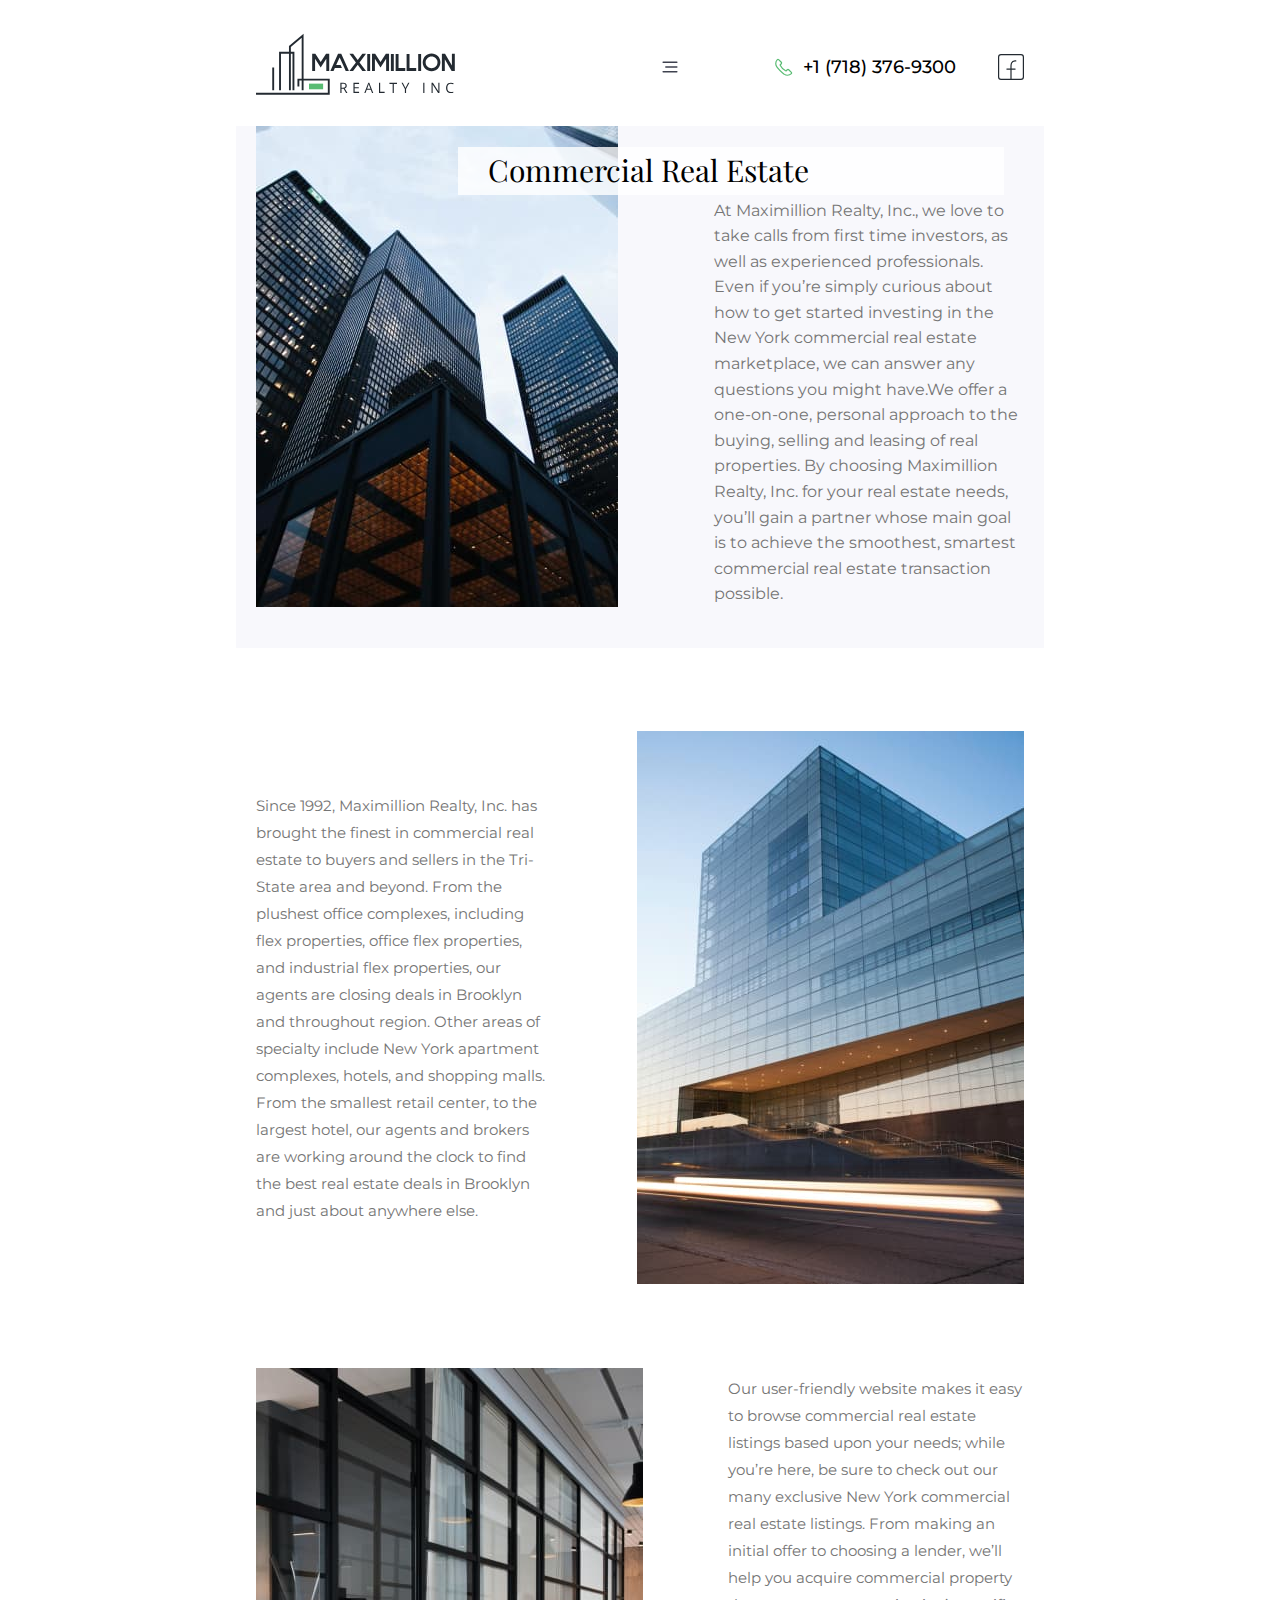
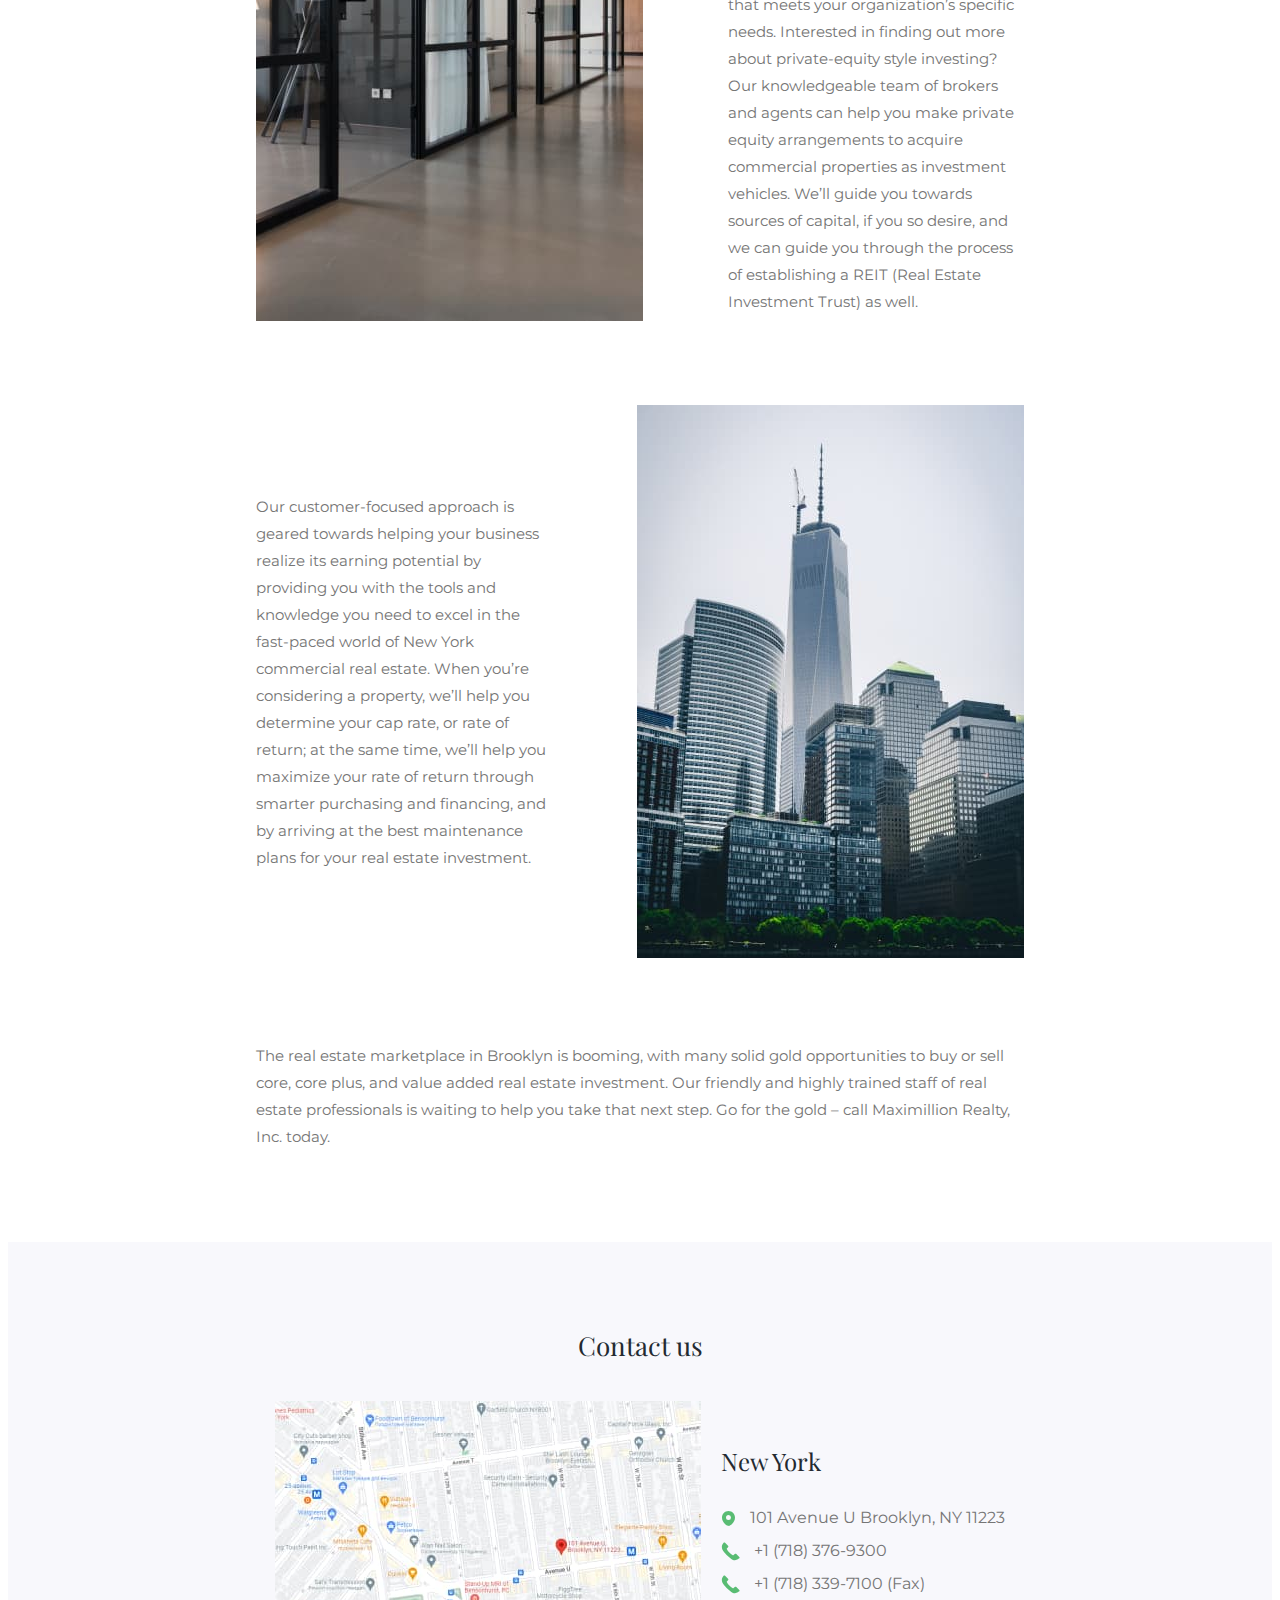
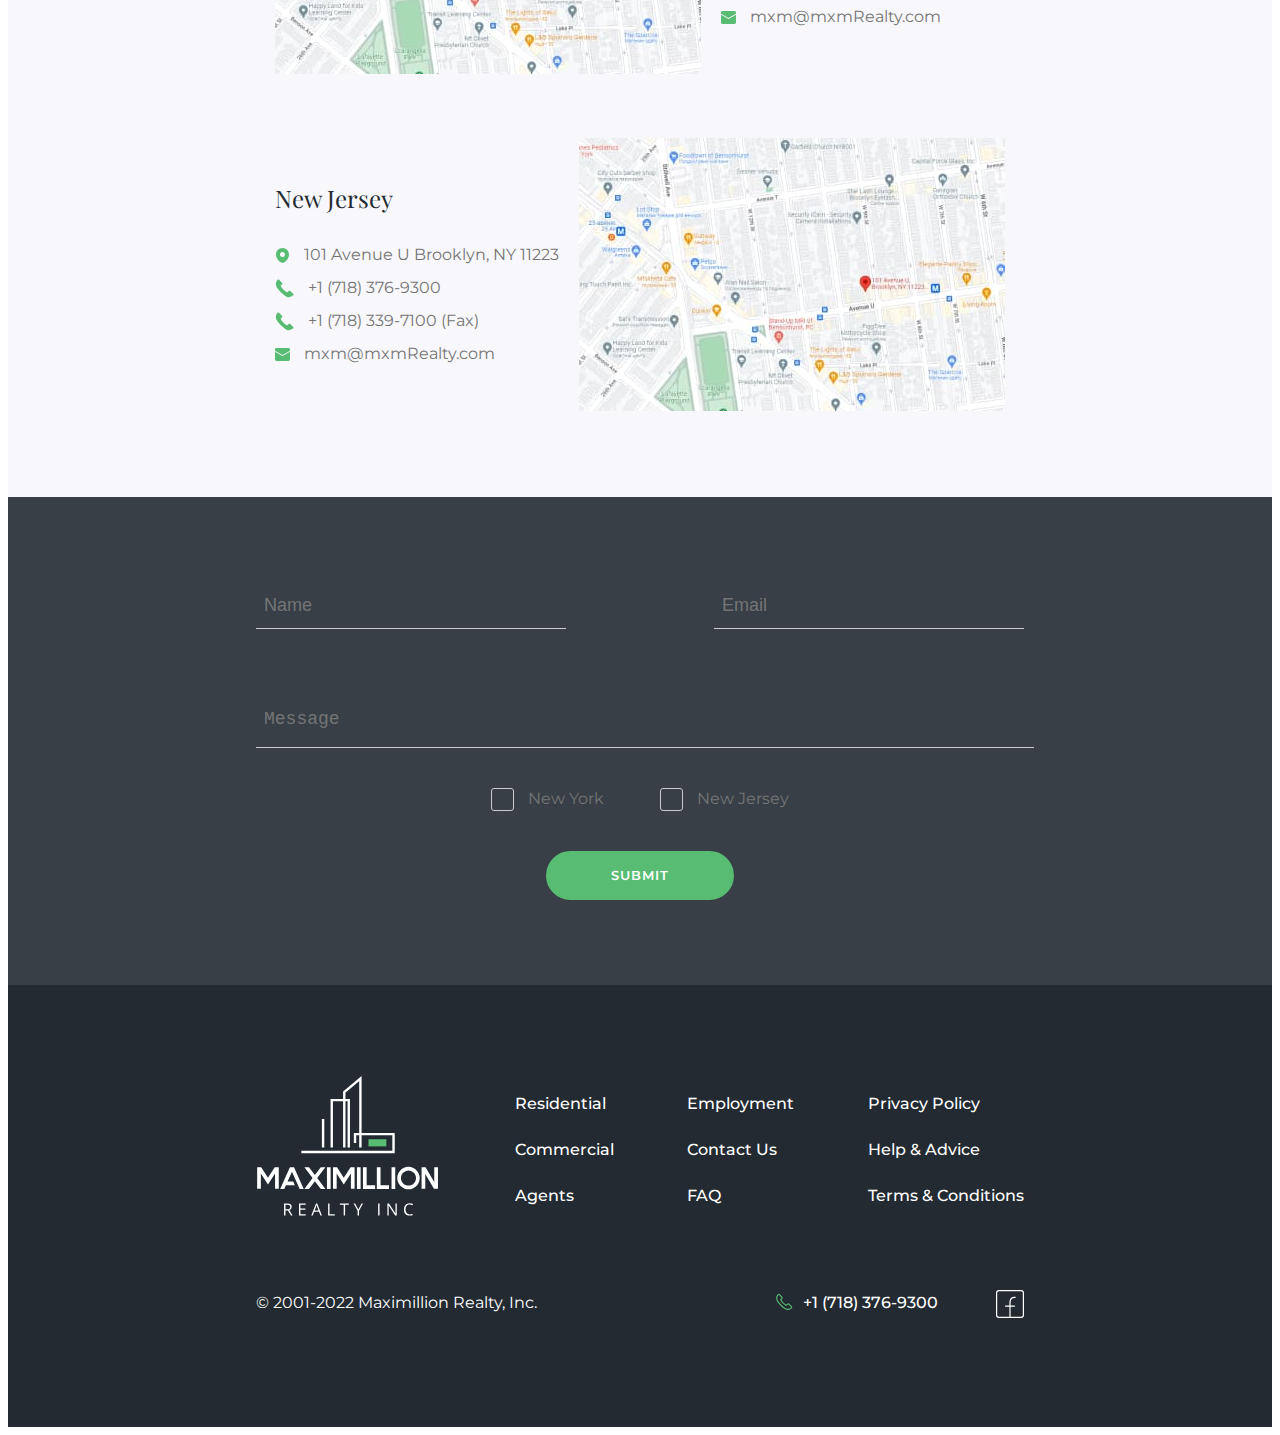
<file: commercial.html>
<!DOCTYPE html>
<html lang="en">
  <head>
    <meta charset="UTF-8" />
    <meta name="viewport" content="width=device-width, initial-scale=1.0" />
    <title>Maximilion</title>
    <link rel="preconnect" href="https://fonts.googleapis.com" />
    <link rel="preconnect" href="https://fonts.gstatic.com" crossorigin />
    <link
      href="https://fonts.googleapis.com/css2?family=Montserrat:wght@400;500;600&family=Open+Sans&family=Playfair+Display:wght@400;500;600&display=swap"
      rel="stylesheet"
    />

    <link
      rel="stylesheet"
      href="https://cdnjs.cloudflare.com/ajax/libs/modern-normalize/1.1.0/modern-normalize.min.css"
      integrity="sha512-wpPYUAdjBVSE4KJnH1VR1HeZfpl1ub8YT/NKx4PuQ5NmX2tKuGu6U/JRp5y+Y8XG2tV+wKQpNHVUX03MfMFn9Q=="
      crossorigin="anonymous"
      referrerpolicy="no-referrer"
    />
    <link rel="stylesheet" href="./css/main.min.css" />
  </head>
  <body>
    <header class="header">
      <div class="container">
        <a href="index.html" class="link">
          <svg class="" width="200" height="64">
            <use href="./images/icons.svg#icon-logo"></use>
          </svg>
        </a>
        <div class="desktop-menu">
          <nav class="">
            <ul class="desktop-nav list">
              <li><a href="residential.html" class="desktop-nav-link link">Residential</a></li>
              <li><a href="commercial.html" class="desktop-nav-link link">Commercial</a></li>
              <li><a href="agents.html" class="desktop-nav-link link">Agents</a></li>
              <li><a href="employee.html" class="desktop-nav-link link">Employment</a></li>
              <li><a href="#cont" class="desktop-nav-link link">Contact Us</a></li>
            </ul>
          </nav>
          <ul class="cont-menu list">
            <li>
              <a href="tel:+17183769300" class="header-tel link">
                <svg class="" width="19" height="19">
                  <use href="./images/icons.svg#icon-phone"></use>
                </svg>
                +1 (718) 376-9300
              </a>
            </li>
            <li>
              <a href="" class="heder-soc link">
                <img src="./images/icons/facebook.svg" alt="" width="28" height="28">
                <!-- <svg class="cont-icon" width="26" height="26">
                  <use href="./images/icons.svg#icon-facebook-two"></use>
                </svg> -->
              </a>
            </li>
          </ul>
        </div>
        <button type="button" class="menu-btn" data-menu-open>
          <img src="./images/icons/menu2.svg" alt="" width="28" height="25">
          <!-- <svg class="mob-menu-icon" width="28" height="25">
            <use href="./images/icons.svg#icon-menu2"></use>
          </svg> -->
        </button>
      </div>

      <div class="mob-menu is-hidden" data-menu>
        <div class="container">
          <nav>
            <ul class="list">
              <li class="mob-menu-item"><a href="residential.html" class="desktop-nav-link link">Residential</a></li>
              <li class="mob-menu-item"><a href="commercial.html" class="desktop-nav-link link">Commercial</a></li>
              <li class="mob-menu-item"><a href="agents.html" class="desktop-nav-link link">Agents</a></li>
              <li class="mob-menu-item"><a href="employee.html" class="desktop-nav-link link">Employment</a></li>
              <li class="mob-menu-item"><a href="#cont" class="desktop-nav-link link" data-menu-close>Contact Us</a></li>
            </ul>
          </nav>
          <ul class="mod-cont-list list">
            <li class="mob-menu-item">
              <a href="" class="header-tel link">
                <!-- <img src="./images/icons/facebook.svg" alt="" width="1" height="1"> -->
                <!-- <svg class="" width="26" height="26">
                  <use href="./images/icons.svg#icon-facebook"></use>
                </svg> -->
                Facebook
              </a>
            </li class="mob-menu-item">
            <li>
              <a href="tel:+17183769300" class="header-tel link">
                <svg class="" width="19" height="19">
                  <use href="./images/icons.svg#icon-phone"></use>
                </svg>
                +1 (718) 376-9300</a
              >
            </li>
          </ul>
        </div>
      </div>
    </header>
    <main>
      <section class="section residential-hero">
        <div class="container">
          <div class="residential-img">
            <picture>
              <source
                srcset="
                  ./images/commercial/commercial1.jpg    1x,
                  ./images/commercial/commercial1-2x.jpg 2x
                "
                media="(min-width:1400px)"
              />
              <source
                srcset="
                  ./images/commercial/commercial1-tab.jpg    1x,
                  ./images/commercial/commercial1-tab-2x.jpg 2x
                "
                media="(min-width:768px)"
              />
              <source
                srcset="
                  ./images/commercial/commercial1-mob.jpg    1x,
                  ./images/commercial/commercial1-mob-2x.jpg 2x
                "
                media="(max-width:767px)"
              />
              <img
                src="./images/commercial/commercial1.jpg"
                alt="house"
                width="624"
                height="691"
              />
            </picture>
          </div>
          <h1 class="residential-titel hero-titel">Commercial Real Estate</h1>
          <p class="residential-text text">
            At Maximillion Realty, Inc., we love to take calls from first time investors, as well as experienced professionals. Even if you’re simply curious about how to get started investing in the New York commercial real estate marketplace, we can answer any questions you might have.We offer a one-on-one, personal approach to the buying, selling and leasing of real properties. By choosing Maximillion Realty, Inc. for your real estate needs, you’ll gain a partner whose main goal is to achieve the smoothest, smartest commercial real estate transaction possible.
          </p>
        </div>
      </section>
      <section class="section residential-example">
        <div class="container">
          <ul class="example-list list">
            <li class="example-item">
              <picture class="example-img">
                <source
                  srcset="
                    ./images/commercial/commercial2.jpg    1x,
                    ./images/commercial/commercial2-2x.jpg 2x
                  "
                  media="(min-width:1400px)"
                />
                <source
                  srcset="
                    ./images/commercial/commercial2-tab.jpg    1x,
                    ./images/commercial/commercial2-tab-2x.jpg 2x
                  "
                  media="(min-width:768px)"
                />
                <source
                  srcset="
                    ./images/commercial/commercial2-mob.jpg    1x,
                    ./images/commercial/commercial2-mob-2x.jpg 2x
                  "
                  media="(max-width:767px)"
                />
                <img
                  src="./images/commercial/commercial2.jpg"
                  alt="house"
                  width="527"
                  height="640"
                />
              </picture>
              <p class="example-text text">
                Since 1992, Maximillion Realty, Inc. has brought the finest in commercial real estate to buyers and sellers in the Tri-State area and beyond. From the plushest office complexes, including flex properties, office flex properties, and industrial flex properties, our agents are closing deals in Brooklyn and throughout region. Other areas of specialty include New York apartment complexes, hotels, and shopping malls. From the smallest retail center, to the largest hotel, our agents and brokers are working around the clock to find the best real estate deals in Brooklyn and just about anywhere else.
              </p>
            </li>
            <li class="example-item">
              <picture class="example-img">
                <source
                  srcset="
                    ./images/commercial/commercial3.jpg    1x,
                    ./images/commercial/commercial3-2x.jpg 2x
                  "
                  media="(min-width:1400px)"
                />
                <source
                  srcset="
                    ./images/commercial/commercial3-tab.jpg    1x,
                    ./images/commercial/commercial3-tab-2x.jpg 2x
                  "
                  media="(min-width:768px)"
                />
                <source
                  srcset="
                    ./images/commercial/commercial3-mob.jpg    1x,
                    ./images/commercial/commercial3-mob-2x.jpg 2x
                  "
                  media="(max-width:767px)"
                />
                <img
                  src="./images/commercial/commercial3.jpg"
                  alt="house"
                  width="527"
                  height="640"
                />
              </picture>
              <p class="example-text text">
                Our user-friendly website makes it easy to browse commercial real estate listings based upon your needs; while you’re here, be sure to check out our many exclusive New York commercial real estate listings. From making an initial offer to choosing a lender, we’ll help you acquire commercial property that meets your organization’s specific needs. Interested in finding out more about private-equity style investing? Our knowledgeable team of brokers and agents can help you make private equity arrangements to acquire commercial properties as investment vehicles. We’ll guide you towards sources of capital, if you so desire, and we can guide you through the process of establishing a REIT (Real Estate Investment Trust) as well.
              </p>
            </li>
            <li class="example-item">
              <picture class="example-img">
                <source
                  srcset="
                    ./images/commercial/commercial4.jpg    1x,
                    ./images/commercial/commercial4-2x.jpg 2x
                  "
                  media="(min-width:1400px)"
                />
                <source
                  srcset="
                    ./images/commercial/commercial4-tab.jpg    1x,
                    ./images/commercial/commercial4-tab-2x.jpg 2x
                  "
                  media="(min-width:768px)"
                />
                <source
                  srcset="
                    ./images/commercial/commercial4-mob.jpg    1x,
                    ./images/commercial/commercial4-mob-2x.jpg 2x
                  "
                  media="(max-width:767px)"
                />
                <img
                  src="./images/commercial/commercial4.jpg"
                  alt="house"
                  width="527"
                  height="640"
                />
              </picture>
              <p class="example-text text">
                Our customer-focused approach is geared towards helping your business realize its earning potential by providing you with the tools and knowledge you need to excel in the fast-paced world of New York commercial real estate. When you’re considering a property, we’ll help you determine your cap rate, or rate of return; at the same time, we’ll help you maximize your rate of return through smarter purchasing and financing, and by arriving at the best maintenance plans for your real estate investment.
              </p>
            </li>
          </ul>
          <p class="text">
            The real estate marketplace in Brooklyn is booming, with many solid gold opportunities to buy or sell core, core plus, and value added real estate investment. Our friendly and highly trained staff of real estate professionals is waiting to help you take that next step. Go for the gold – call Maximillion Realty, Inc. today.
          </p>
        </div>
      </section>
    </main>
    <footer class="footer">
      <!-- Contact -->
      <section class="section contact" id="cont">
        <div class="container">
          <h2 class="contact-main-titel">Contact us</h2>
          <ul class="contact-list list">
            <li class="contact-item">
              <picture>
                <source
                  srcset="./images/map.jpg 1x, ./images/map-2x.jpg 2x"
                  media="(min-width:1400px)"
                />
                <source
                  srcset="./images/map-tab.jpg 1x, ./images/map-tab-2x.jpg 2x"
                  media="(min-width:768px)"
                />
                <source
                  srcset="./images/map-mob.jpg 1x, ./images/map-mob-2x.jpg 2x"
                  media="(max-width:767px)"
                />
                <img src="./images/map.jpg" alt="map" width="697" height="291" />
              </picture>
              <div>
                <h3 class="contact-titel titel">New York</h3>
                <ul class="addres-list list">
                  <li class="addres-item">
                    <svg class="" width="15" height="15">
                      <use href="./images/icons.svg#icon-geo"></use>
                    </svg>
                    <a href="" class="contact-link link">101 Avenue U Brooklyn, NY 11223</a>
                  </li>
                  <li class="addres-item">
                    <svg class="" width="19" height="19">
                      <use href="./images/icons.svg#icon-tel"></use>
                    </svg>
                    <a href="tel:+17183769300" class="contact-link link">+1 (718) 376-9300</a>
                  </li>
                  <li class="addres-item">
                    <svg class="" width="19" height="19">
                      <use href="./images/icons.svg#icon-tel"></use>
                    </svg>
                    <a href="tel:+17183397100" class="contact-link link">+1 (718) 339-7100 (Fax)</a>
                  </li>
                  <li class="addres-item">
                    <svg class="" width="15" height="15">
                      <use href="./images/icons.svg#icon-mail"></use>
                    </svg>
                    <a href="mailto:mxm@mxmRealty.com" class="contact-link link"
                      >mxm@mxmRealty.com</a
                    >
                  </li>
                </ul>
              </div>
            </li>
            <li class="contact-item">
              <picture>
                <source
                  srcset="./images/map.jpg 1x, ./images/map-2x.jpg 2x"
                  media="(min-width:1400px)"
                />
                <source
                  srcset="./images/map-tab.jpg 1x, ./images/map-tab-2x.jpg 2x"
                  media="(min-width:768px)"
                />
                <source
                  srcset="./images/map-mob.jpg 1x, ./images/map-mob-2x.jpg 2x"
                  media="(max-width:767px)"
                />
                <img src="./images/map.jpg" alt="map" width="697" height="291" />
              </picture>
              <div>
                <h3 class="contact-titel titel">New Jersey</h3>
                <ul class="addres-list list">
                  <li class="addres-item">
                    <svg class="" width="15" height="15">
                      <use href="./images/icons.svg#icon-geo"></use>
                    </svg>
                    <a href="" class="contact-link link">101 Avenue U Brooklyn, NY 11223</a>
                  </li>
                  <li class="addres-item">
                    <svg class="" width="19" height="19">
                      <use href="./images/icons.svg#icon-tel"></use>
                    </svg>
                    <a href="tel:+17183769300" class="contact-link link">+1 (718) 376-9300</a>
                  </li>
                  <li class="addres-item">
                    <svg class="" width="19" height="19">
                      <use href="./images/icons.svg#icon-tel"></use>
                    </svg>
                    <a href="tel:+17183397100" class="contact-link link">+1 (718) 339-7100 (Fax)</a>
                  </li>
                  <li class="addres-item">
                    <svg class="" width="15" height="15">
                      <use href="./images/icons.svg#icon-mail"></use>
                    </svg>
                    <a href="mailto:mxm@mxmRealty.com" class="contact-link link"
                      >mxm@mxmRealty.com</a
                    >
                  </li>
                </ul>
              </div>
            </li>
          </ul>
        </div>
      </section>
      <!-- Form -->
      <section class="section form">
        <div class="container">
          <form class="footer-form">
            <div class="inp">
              <input type="text" name="name" placeholder="Name" required autocomplete="off"/>
            <input type="email" name="email" placeholder="Email" required autocomplete="off"/>
            </div>
            <textarea name="coment" rows="1" placeholder="Message"></textarea>
            <div class="radio-button">
              <div class="radio-check">
                <input
                  type="radio"
                  class="radio-input visually-hidden"
                  name="city"
                  value="newyork"
                  id="newyork"
                />
                <label class="radio-text" for="newyork">
                  <span>
                    <svg class="radio-check-icon" width="13" height="13">
                      <use href="./images/icons.svg#icon-check"></use>
                    </svg> </span
                  >New York</label
                >
              </div>
              <div class="radio-check">
                <input
                  type="radio"
                  class="radio-input visually-hidden"
                  name="city"
                  value="newjersey"
                  id="newjersey"
                />
                <label class="radio-text" for="newjersey">
                  <span>
                    <svg class="radio-check-icon" width="13" height="13">
                      <use href="./images/icons.svg#icon-check"></use>
                    </svg> </span
                  >New Jersey</label
                >
              </div>
            </div>
            <button type="submit" class="form-btn btn">Submit</button>
          </form>
        </div>
      </section>
      <!-- Footer end -->
      <section class="section end">
        <div class="container">
          <div class="navigation">
            <a href="index.html" class="logo-footer link">
              <svg class="footer-logo" width="185" height="150">
                <use href="./images/icons.svg#icon-logo-footer"></use>
              </svg>
            </a>
            <ul class="navigation-list list">
              <li class="navigation-item">
                <a href="residential.html" class="navigation-link link">Residential</a>
              </li>
              <li class="navigation-item">
                <a href="commercial.html" class="navigation-link link">Commercial</a>
              </li>
              <li class="navigation-item"><a href="agents.html" class="navigation-link link">Agents</a></li>
            </ul>
            <ul class="navigation-list list">
              <li class="navigation-item">
                <a href="employee.html" class="navigation-link link">Employment</a>
              </li>
              <li class="navigation-item">
                <a href="#cont" class="navigation-link link">Contact Us</a>
              </li>
              <li class="navigation-item"><a href="" class="navigation-link link">FAQ</a></li>
            </ul>
            <ul class="navigation-list list">
              <li class="navigation-item">
                <a href="" class="navigation-link link">Privacy Policy</a>
              </li>
              <li class="navigation-item">
                <a href="" class="navigation-link link">Help & Advice</a>
              </li>
              <li class="navigation-item">
                <a href="" class="navigation-link link">Terms & Conditions</a>
              </li>
            </ul>
          </div>
          <div class="conection">
            <ul class="footer-conection list">
              <li class="footer-conection-item">
                <div>
                  <svg class="tel-icon" width="18" height="18">
                    <use href="./images/icons.svg#icon-phone"></use>
                  </svg>
                </div>
                <a href="tel:+17183769300" class="footer-conection-link link">+1 (718) 376-9300</a>
              </li>
              <li class="footer-conection-item">
                <a href="" class="footer-conection-link link">
                  <img src="./images/icons/facebookfoo.svg" alt="" width="26" height="26">
                  <!-- <svg class="footer-soc-icon" width="19" height="19">
                    <use href="./images/icons.svg#icon-facebook"></use>
                  </svg> -->
                </a>
              </li>
            </ul>
            <p class="copi text">&#169; 2001-2022 Maximillion Realty, Inc.</p>
          </div>
        </div>
      </section>
    </footer>
    <script src="./js/menu.js"></script>
  </body>
</html>
</file>
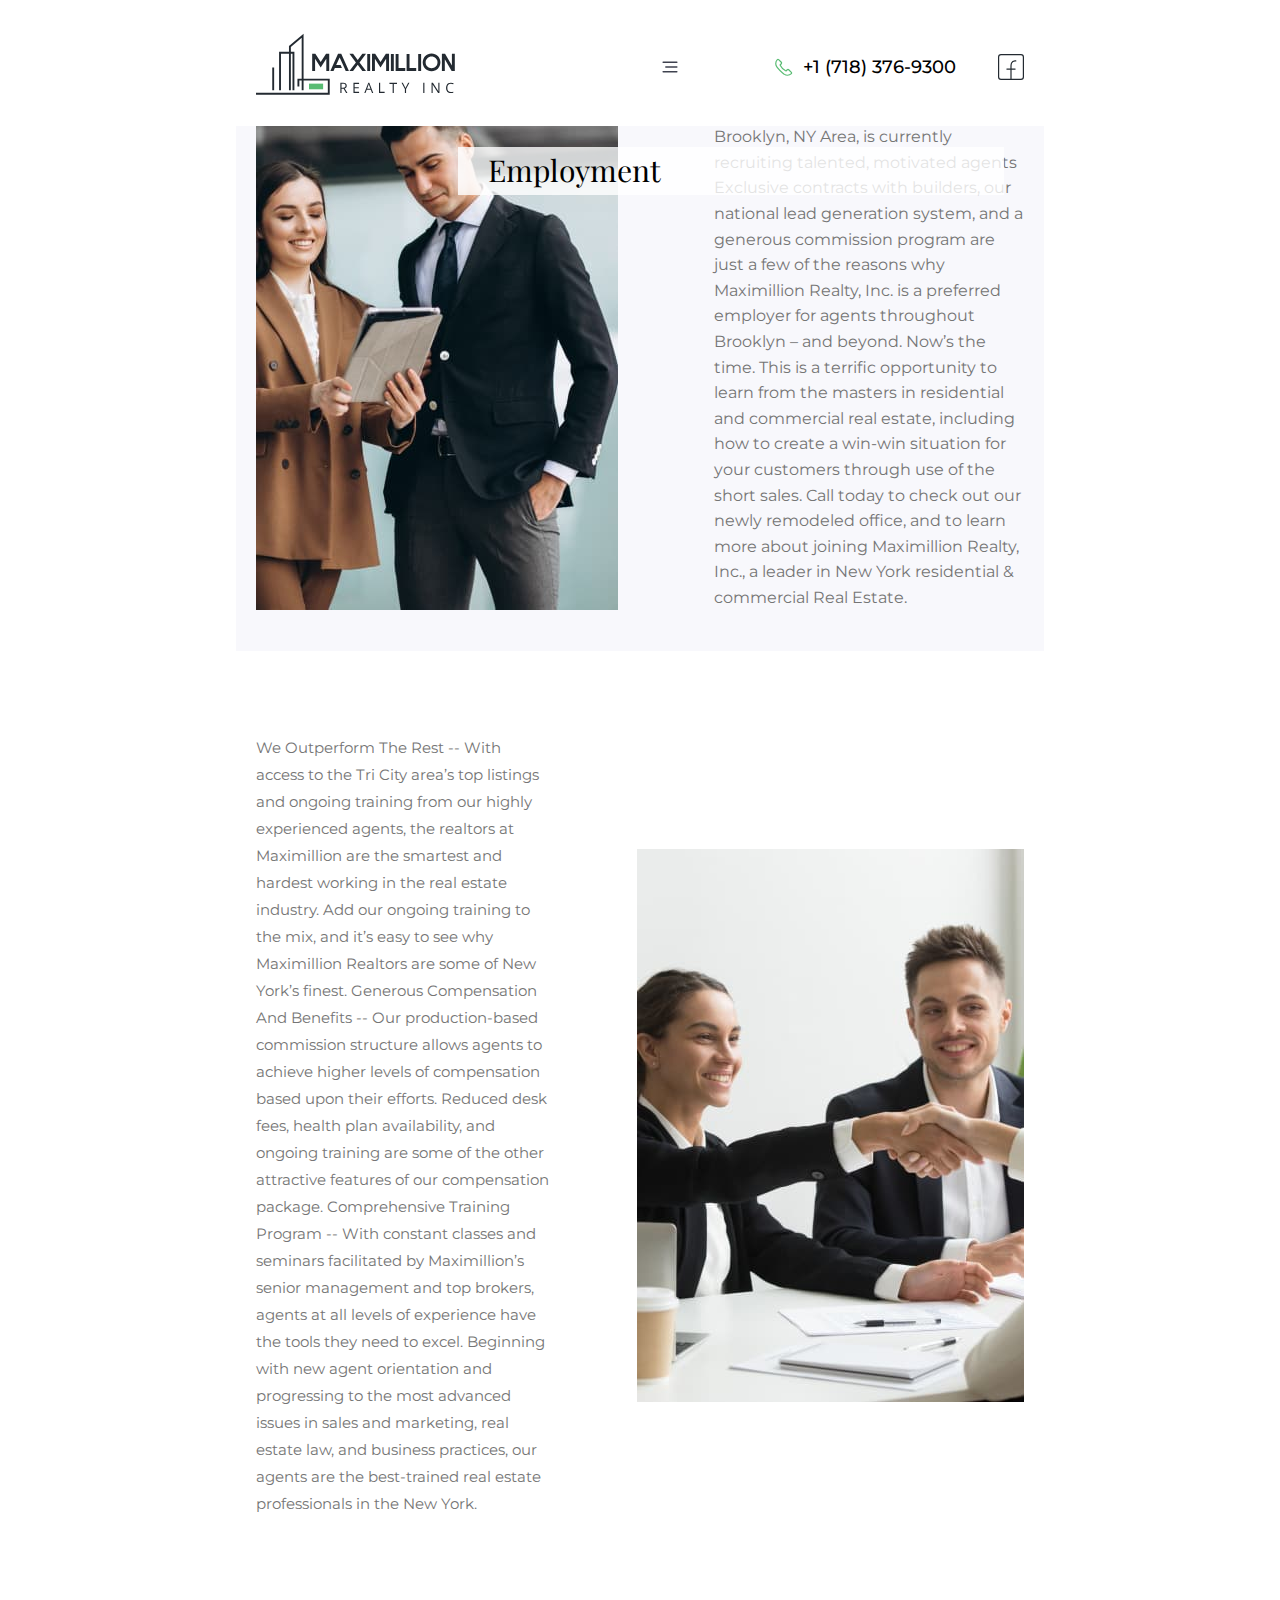
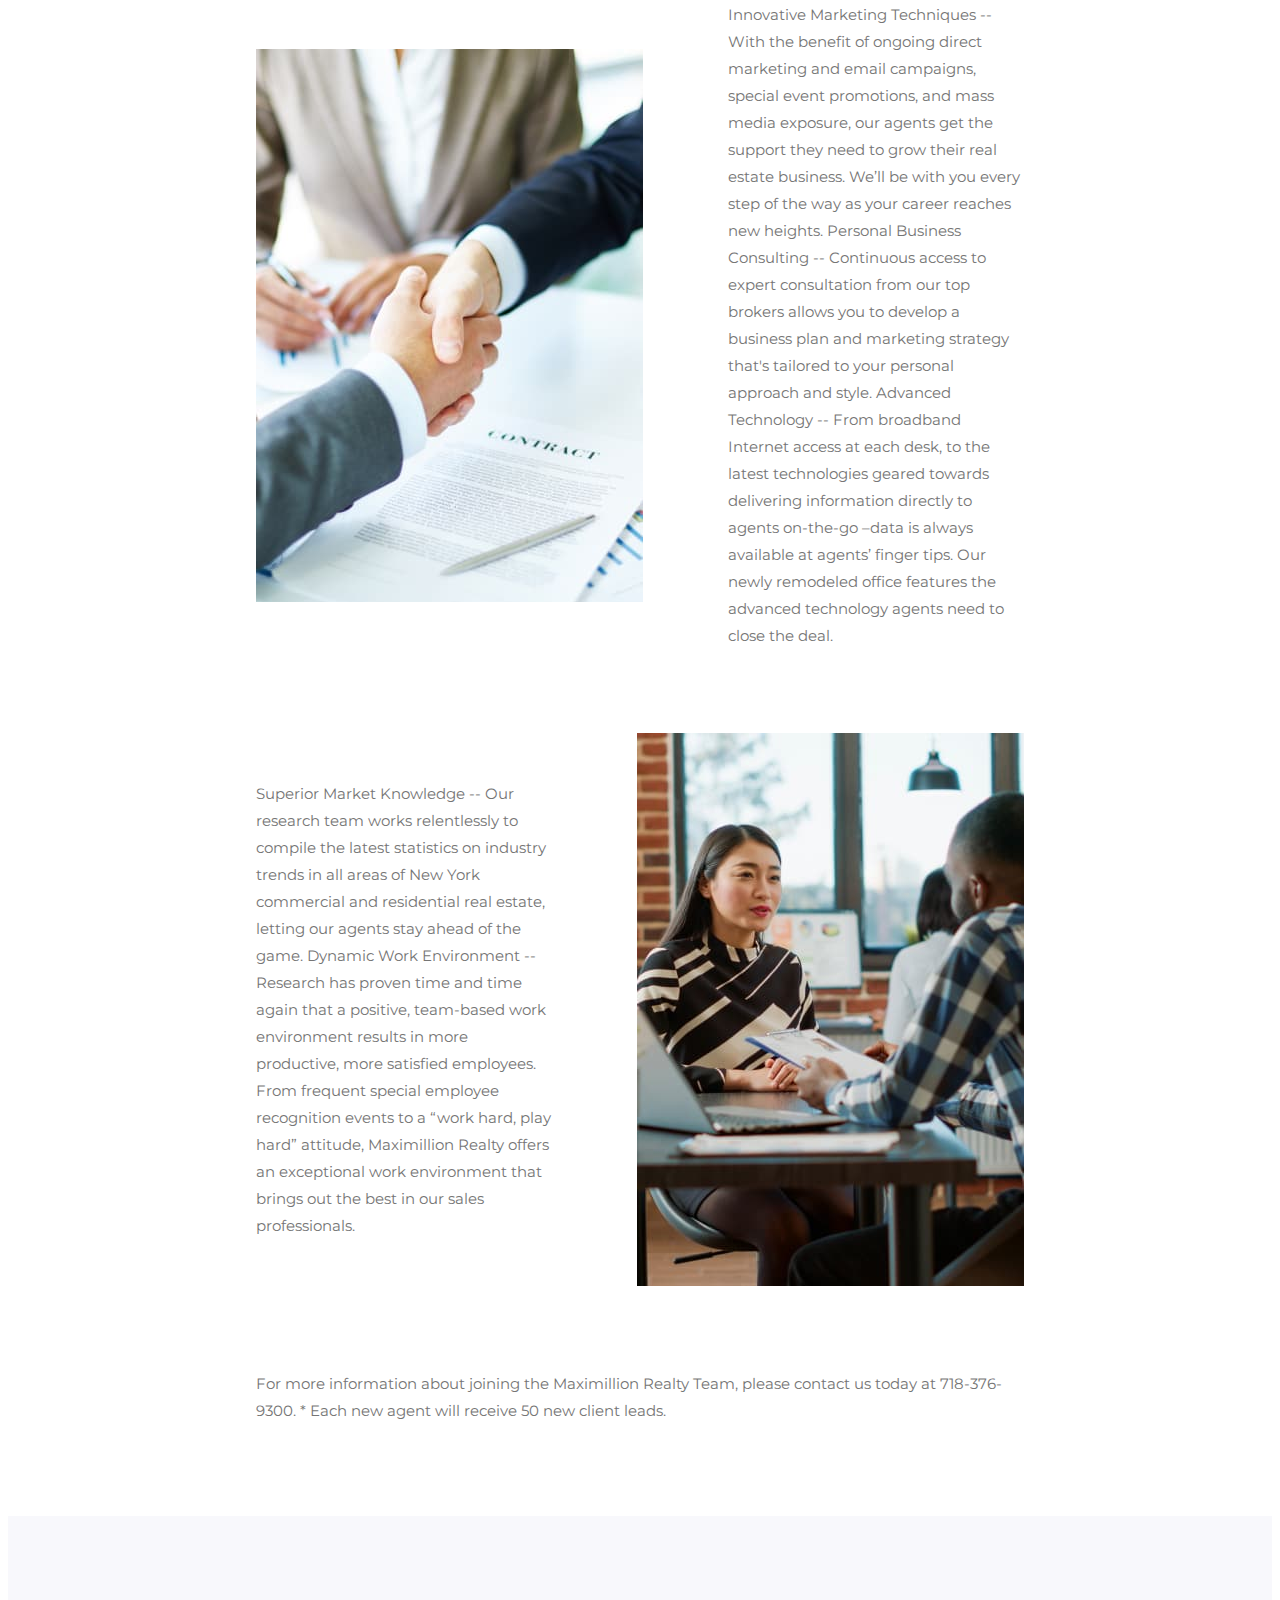
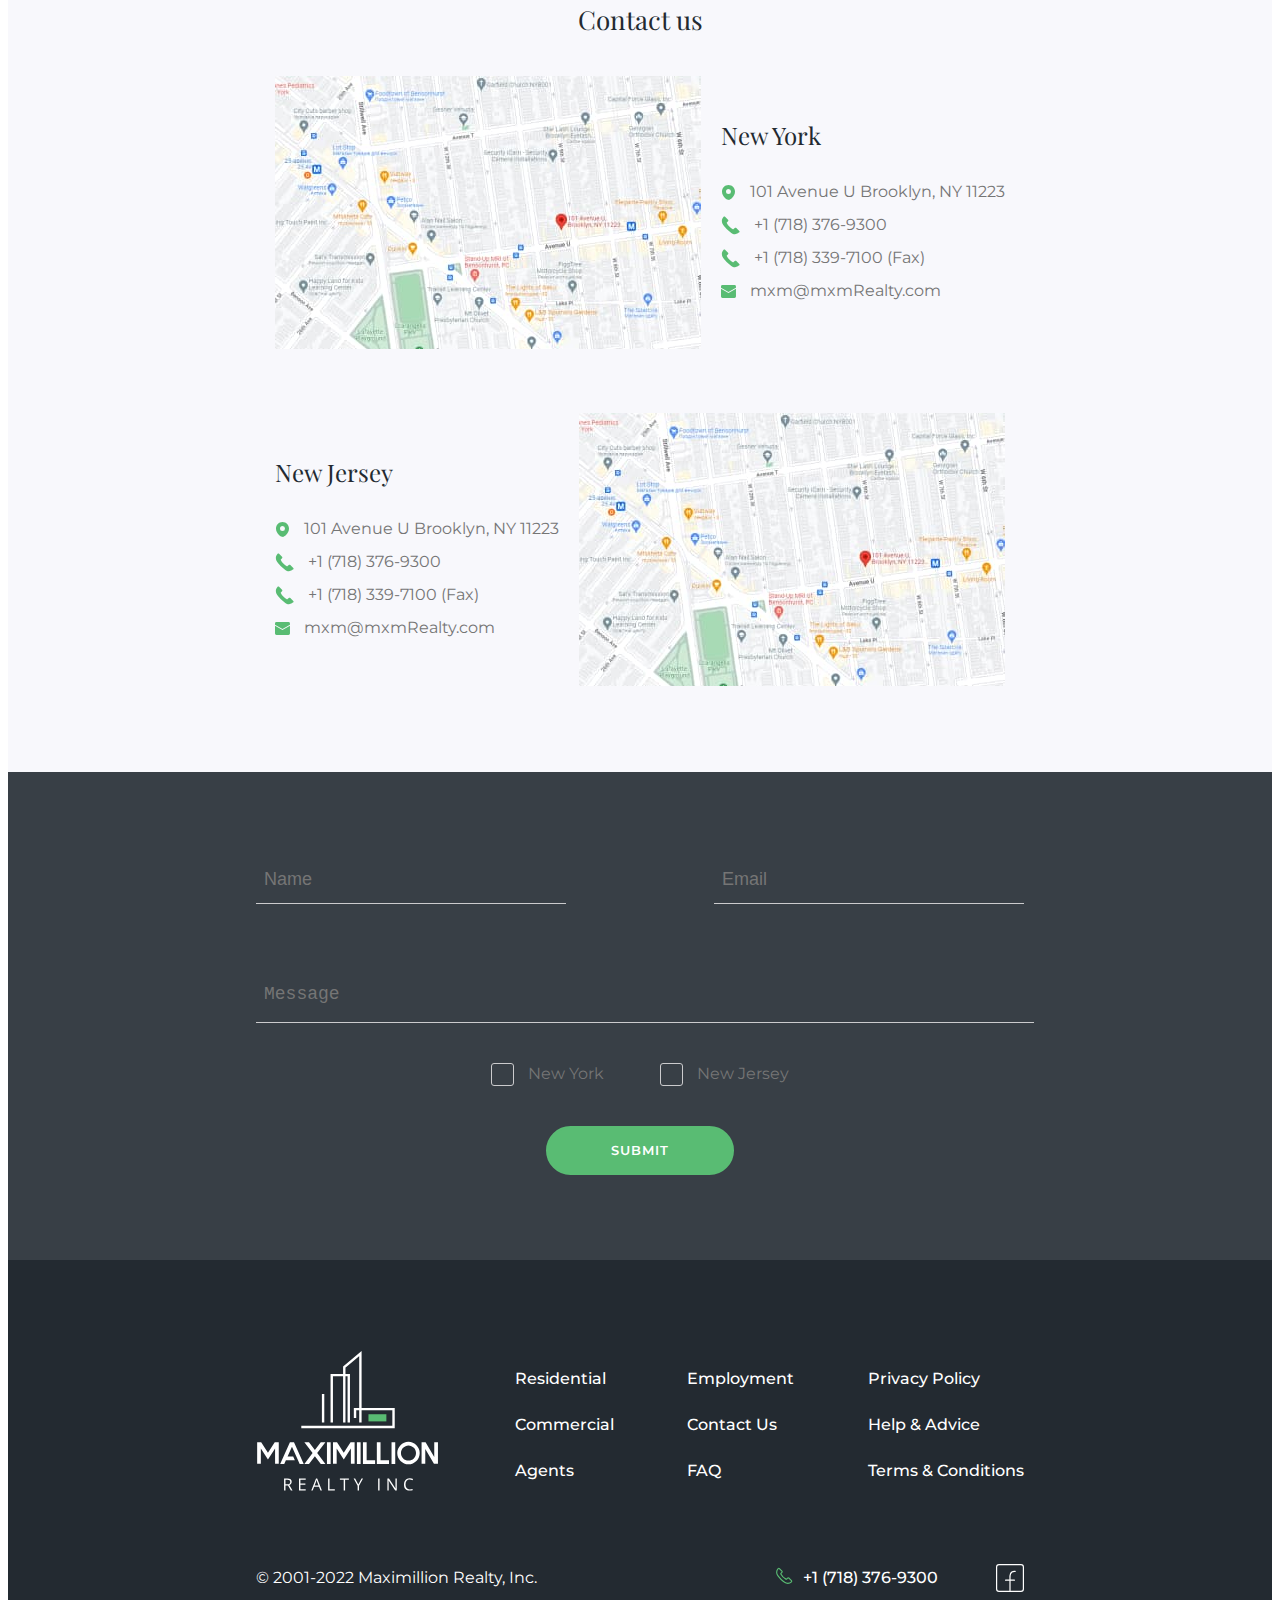
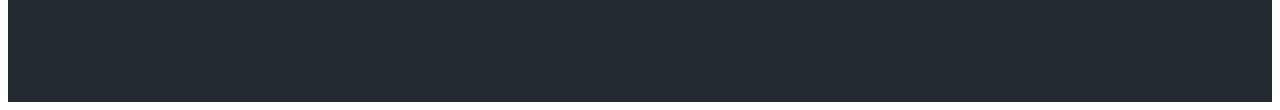
<file: employee.html>
<!DOCTYPE html>
<html lang="en">
  <head>
    <meta charset="UTF-8" />
    <meta name="viewport" content="width=device-width, initial-scale=1.0" />
    <title>Maximilion</title>
    <link rel="preconnect" href="https://fonts.googleapis.com" />
    <link rel="preconnect" href="https://fonts.gstatic.com" crossorigin />
    <link
      href="https://fonts.googleapis.com/css2?family=Montserrat:wght@400;500;600&family=Open+Sans&family=Playfair+Display:wght@400;500;600&display=swap"
      rel="stylesheet"
    />

    <link
      rel="stylesheet"
      href="https://cdnjs.cloudflare.com/ajax/libs/modern-normalize/1.1.0/modern-normalize.min.css"
      integrity="sha512-wpPYUAdjBVSE4KJnH1VR1HeZfpl1ub8YT/NKx4PuQ5NmX2tKuGu6U/JRp5y+Y8XG2tV+wKQpNHVUX03MfMFn9Q=="
      crossorigin="anonymous"
      referrerpolicy="no-referrer"
    />
    <link rel="stylesheet" href="./css/main.min.css" />
  </head>
  <body>
    <header class="header">
      <div class="container">
        <a href="index.html" class="link">
          <svg class="" width="200" height="64">
            <use href="./images/icons.svg#icon-logo"></use>
          </svg>
        </a>
        <div class="desktop-menu">
          <nav class="">
            <ul class="desktop-nav list">
              <li><a href="residential.html" class="desktop-nav-link link">Residential</a></li>
              <li><a href="commercial.html" class="desktop-nav-link link">Commercial</a></li>
              <li><a href="agents.html" class="desktop-nav-link link">Agents</a></li>
              <li><a href="employee.html" class="desktop-nav-link link">Employment</a></li>
              <li><a href="#cont" class="desktop-nav-link link">Contact Us</a></li>
            </ul>
          </nav>
          <ul class="cont-menu list">
            <li>
              <a href="tel:+17183769300" class="header-tel link">
                <svg class="" width="19" height="19">
                  <use href="./images/icons.svg#icon-phone"></use>
                </svg>
                +1 (718) 376-9300
              </a>
            </li>
            <li>
              <a href="" class="heder-soc link">
                <img src="./images/icons/facebook.svg" alt="" width="28" height="28">
                <!-- <svg class="cont-icon" width="26" height="26">
                  <use href="./images/icons.svg#icon-facebook-two"></use>
                </svg> -->
              </a>
            </li>
          </ul>
        </div>
        <button type="button" class="menu-btn" data-menu-open>
          <img src="./images/icons/menu2.svg" alt="" width="28" height="25">
          <!-- <svg class="mob-menu-icon" width="28" height="25">
            <use href="./images/icons.svg#icon-menu2"></use>
          </svg> -->
        </button>
      </div>

      <div class="mob-menu is-hidden" data-menu>
        <div class="container">
          <nav>
            <ul class="list">
              <li class="mob-menu-item"><a href="residential.html" class="desktop-nav-link link">Residential</a></li>
              <li class="mob-menu-item"><a href="commercial.html" class="desktop-nav-link link">Commercial</a></li>
              <li class="mob-menu-item"><a href="agents.html" class="desktop-nav-link link">Agents</a></li>
              <li class="mob-menu-item"><a href="employee.html" class="desktop-nav-link link">Employment</a></li>
              <li class="mob-menu-item"><a href="#cont" class="desktop-nav-link link" data-menu-close>Contact Us</a></li>
            </ul>
          </nav>
          <ul class="mod-cont-list list">
            <li class="mob-menu-item">
              <a href="" class="header-tel link">
                <!-- <img src="./images/icons/facebook.svg" alt="" width="1" height="1"> -->
                <!-- <svg class="" width="26" height="26">
                  <use href="./images/icons.svg#icon-facebook"></use>
                </svg> -->
                Facebook
              </a>
            </li class="mob-menu-item">
            <li>
              <a href="tel:+17183769300" class="header-tel link">
                <svg class="" width="19" height="19">
                  <use href="./images/icons.svg#icon-phone"></use>
                </svg>
                +1 (718) 376-9300</a
              >
            </li>
          </ul>
        </div>
      </div>
    </header>
    <main>
      <section class="section residential-hero">
        <div class="container">
          <div class="residential-img">
            <picture>
              <source
                srcset="
                  ./images/emploee/emploee1.jpg    1x,
                  ./images/emploee/emploee1-2x.jpg 2x
                "
                media="(min-width:1400px)"
              />
              <source
                srcset="
                  ./images/emploee/emploee1-tab.jpg    1x,
                  ./images/emploee/emploee1-tab-2x.jpg 2x
                "
                media="(min-width:768px)"
              />
              <source
                srcset="
                  ./images/emploee/emploee1-mob.jpg    1x,
                  ./images/emploee/emploee1-mob-2x.jpg 2x
                "
                media="(max-width:767px)"
              />
              <img
                src="./images/emploee/emploee1.jpg"
                alt="house"
                width="624"
                height="691"
              />
            </picture>
          </div>
          <h1 class="residential-titel hero-titel">Employment</h1>
          <p class="residential-text text">
            Maximillion Realty, Inc., one of the fastest growing agencies in the Brooklyn, NY Area, is currently recruiting talented, motivated agents Exclusive contracts with builders, our national lead generation system, and a generous commission program are just a few of the reasons why Maximillion Realty, 
            Inc. is a preferred employer for agents throughout Brooklyn – and beyond. Now’s the time. This is a terrific opportunity to learn from the masters in residential and commercial real estate, including how to create a win-win situation for your customers through use of the short sales. 
            Call today to check out our newly remodeled office, and to learn more about joining Maximillion Realty, Inc., a leader in New York residential & commercial Real Estate.
          </p>
        </div>
      </section>
      <section class="section residential-example">
        <div class="container">
          <ul class="example-list list">
            <li class="example-item">
              <picture class="example-img">
                <source
                  srcset="
                    ./images/emploee/emploee2.jpg    1x,
                    ./images/emploee/emploee2-2x.jpg 2x
                  "
                  media="(min-width:1400px)"
                />
                <source
                  srcset="
                    ./images/emploee/emploee2-tab.jpg    1x,
                    ./images/emploee/emploee2-tab-2x.jpg 2x
                  "
                  media="(min-width:768px)"
                />
                <source
                  srcset="
                    ./images/emploee/emploee2-mob.jpg    1x,
                    ./images/emploee/emploee2-mob-2x.jpg 2x
                  "
                  media="(max-width:767px)"
                />
                <img
                  src="./images/emploee/emploee2.jpg"
                  alt="house"
                  width="527"
                  height="640"
                />
              </picture>
              <p class="example-text text">
                We Outperform The Rest -- With access to the Tri City area’s top listings and ongoing training from our highly experienced agents, the realtors at Maximillion are the smartest and hardest working in the real estate industry. Add our ongoing training to the mix, and it’s easy to see why Maximillion Realtors are some of New York’s finest.
Generous Compensation And Benefits -- Our production-based commission structure allows agents to achieve higher levels of compensation based upon their efforts. Reduced desk fees, health plan availability, and ongoing training are some of the other attractive features of our compensation package.
Comprehensive Training Program -- With constant classes and seminars facilitated by Maximillion’s senior management and top brokers, agents at all levels of experience have the tools they need to excel. Beginning with new agent orientation and progressing to the most advanced issues in sales and marketing, real estate law, and business practices, our agents are the best-trained real estate professionals in the New York.
              </p>
            </li>
            <li class="example-item">
              <picture class="example-img">
                <source
                  srcset="
                    ./images/emploee/emploee3.jpg    1x,
                    ./images/emploee/emploee3-2x.jpg 2x
                  "
                  media="(min-width:1400px)"
                />
                <source
                  srcset="
                    ./images/emploee/emploee3-tab.jpg    1x,
                    ./images/emploee/emploee3-tab-2x.jpg 2x
                  "
                  media="(min-width:768px)"
                />
                <source
                  srcset="
                    ./images/emploee/emploee3-mob.jpg    1x,
                    ./images/emploee/emploee3-mob-2x.jpg 2x
                  "
                  media="(max-width:767px)"
                />
                <img
                  src="./images/emploee/emploee3.jpg"
                  alt="house"
                  width="527"
                  height="640"
                />
              </picture>
              <p class="example-text text">
                Innovative Marketing Techniques -- With the benefit of ongoing direct marketing and email campaigns, special event promotions, and mass media exposure, our agents get the support they need to grow their real estate business. We’ll be with you every step of the way as your career reaches new heights.
Personal Business Consulting -- Continuous access to expert consultation from our top brokers allows you to develop a business plan and marketing strategy that's tailored to your personal approach and style.
Advanced Technology -- From broadband Internet access at each desk, to the latest technologies geared towards delivering information directly to agents on-the-go –data is always available at agents’ finger tips. Our newly remodeled office features the advanced technology agents need to close the deal.
              </p>
            </li>
            <li class="example-item">
              <picture class="example-img">
                <source
                  srcset="
                    ./images/emploee/emploee4.jpg    1x,
                    ./images/emploee/emploee4-2x.jpg 2x
                  "
                  media="(min-width:1400px)"
                />
                <source
                  srcset="
                    ./images/emploee/emploee4-tab.jpg    1x,
                    ./images/emploee/emploee4-tab-2x.jpg 2x
                  "
                  media="(min-width:768px)"
                />
                <source
                  srcset="
                    ./images/emploee/emploee4-mob.jpg    1x,
                    ./images/emploee/emploee4-mob-2x.jpg 2x
                  "
                  media="(max-width:767px)"
                />
                <img
                  src="./images/emploee/emploee4.jpg"
                  alt="house"
                  width="527"
                  height="640"
                />
              </picture>
              <p class="example-text text">
                Superior Market Knowledge -- Our research team works relentlessly to compile the latest statistics on industry trends in all areas of New York commercial and residential real estate, letting our agents stay ahead of the game.
                Dynamic Work Environment -- Research has proven time and time again that a positive, team-based work environment results in more productive, more satisfied employees. From frequent special employee recognition events to a “work hard, play hard” attitude, Maximillion Realty offers an exceptional work environment that brings out the best in our sales professionals.
              </p>
            </li>
          </ul>
          <p class="text">
            For more information about joining the Maximillion Realty Team, please contact us today at 718-376-9300.
* Each new agent will receive 50 new client leads.
          </p>
        </div>
      </section>
    </main>
    <footer class="footer">
      <!-- Contact -->
      <section class="section contact" id="cont">
        <div class="container">
          <h2 class="contact-main-titel">Contact us</h2>
          <ul class="contact-list list">
            <li class="contact-item">
              <picture>
                <source
                  srcset="./images/map.jpg 1x, ./images/map-2x.jpg 2x"
                  media="(min-width:1400px)"
                />
                <source
                  srcset="./images/map-tab.jpg 1x, ./images/map-tab-2x.jpg 2x"
                  media="(min-width:768px)"
                />
                <source
                  srcset="./images/map-mob.jpg 1x, ./images/map-mob-2x.jpg 2x"
                  media="(max-width:767px)"
                />
                <img src="./images/map.jpg" alt="map" width="697" height="291" />
              </picture>
              <div>
                <h3 class="contact-titel titel">New York</h3>
                <ul class="addres-list list">
                  <li class="addres-item">
                    <svg class="" width="15" height="15">
                      <use href="./images/icons.svg#icon-geo"></use>
                    </svg>
                    <a href="" class="contact-link link">101 Avenue U Brooklyn, NY 11223</a>
                  </li>
                  <li class="addres-item">
                    <svg class="" width="19" height="19">
                      <use href="./images/icons.svg#icon-tel"></use>
                    </svg>
                    <a href="tel:+17183769300" class="contact-link link">+1 (718) 376-9300</a>
                  </li>
                  <li class="addres-item">
                    <svg class="" width="19" height="19">
                      <use href="./images/icons.svg#icon-tel"></use>
                    </svg>
                    <a href="tel:+17183397100" class="contact-link link">+1 (718) 339-7100 (Fax)</a>
                  </li>
                  <li class="addres-item">
                    <svg class="" width="15" height="15">
                      <use href="./images/icons.svg#icon-mail"></use>
                    </svg>
                    <a href="mailto:mxm@mxmRealty.com" class="contact-link link"
                      >mxm@mxmRealty.com</a
                    >
                  </li>
                </ul>
              </div>
            </li>
            <li class="contact-item">
              <picture>
                <source
                  srcset="./images/map.jpg 1x, ./images/map-2x.jpg 2x"
                  media="(min-width:1400px)"
                />
                <source
                  srcset="./images/map-tab.jpg 1x, ./images/map-tab-2x.jpg 2x"
                  media="(min-width:768px)"
                />
                <source
                  srcset="./images/map-mob.jpg 1x, ./images/map-mob-2x.jpg 2x"
                  media="(max-width:767px)"
                />
                <img src="./images/map.jpg" alt="map" width="697" height="291" />
              </picture>
              <div>
                <h3 class="contact-titel titel">New Jersey</h3>
                <ul class="addres-list list">
                  <li class="addres-item">
                    <svg class="" width="15" height="15">
                      <use href="./images/icons.svg#icon-geo"></use>
                    </svg>
                    <a href="" class="contact-link link">101 Avenue U Brooklyn, NY 11223</a>
                  </li>
                  <li class="addres-item">
                    <svg class="" width="19" height="19">
                      <use href="./images/icons.svg#icon-tel"></use>
                    </svg>
                    <a href="tel:+17183769300" class="contact-link link">+1 (718) 376-9300</a>
                  </li>
                  <li class="addres-item">
                    <svg class="" width="19" height="19">
                      <use href="./images/icons.svg#icon-tel"></use>
                    </svg>
                    <a href="tel:+17183397100" class="contact-link link">+1 (718) 339-7100 (Fax)</a>
                  </li>
                  <li class="addres-item">
                    <svg class="" width="15" height="15">
                      <use href="./images/icons.svg#icon-mail"></use>
                    </svg>
                    <a href="mailto:mxm@mxmRealty.com" class="contact-link link"
                      >mxm@mxmRealty.com</a
                    >
                  </li>
                </ul>
              </div>
            </li>
          </ul>
        </div>
      </section>
      <!-- Form -->
      <section class="section form">
        <div class="container">
          <form class="footer-form">
            <div class="inp">
              <input type="text" name="name" placeholder="Name" required autocomplete="off"/>
            <input type="email" name="email" placeholder="Email" required autocomplete="off"/>
            </div>
            <textarea name="coment" rows="1" placeholder="Message"></textarea>
            <div class="radio-button">
              <div class="radio-check">
                <input
                  type="radio"
                  class="radio-input visually-hidden"
                  name="city"
                  value="newyork"
                  id="newyork"
                />
                <label class="radio-text" for="newyork">
                  <span>
                    <svg class="radio-check-icon" width="13" height="13">
                      <use href="./images/icons.svg#icon-check"></use>
                    </svg> </span
                  >New York</label
                >
              </div>
              <div class="radio-check">
                <input
                  type="radio"
                  class="radio-input visually-hidden"
                  name="city"
                  value="newjersey"
                  id="newjersey"
                />
                <label class="radio-text" for="newjersey">
                  <span>
                    <svg class="radio-check-icon" width="13" height="13">
                      <use href="./images/icons.svg#icon-check"></use>
                    </svg> </span
                  >New Jersey</label
                >
              </div>
            </div>
            <button type="submit" class="form-btn btn">Submit</button>
          </form>
        </div>
      </section>
      <!-- Footer end -->
      <section class="section end">
        <div class="container">
          <div class="navigation">
            <a href="index.html" class="logo-footer link">
              <svg class="footer-logo" width="185" height="150">
                <use href="./images/icons.svg#icon-logo-footer"></use>
              </svg>
            </a>
            <ul class="navigation-list list">
              <li class="navigation-item">
                <a href="residential.html" class="navigation-link link">Residential</a>
              </li>
              <li class="navigation-item">
                <a href="commercial.html" class="navigation-link link">Commercial</a>
              </li>
              <li class="navigation-item"><a href="agents.html" class="navigation-link link">Agents</a></li>
            </ul>
            <ul class="navigation-list list">
              <li class="navigation-item">
                <a href="employee.html" class="navigation-link link">Employment</a>
              </li>
              <li class="navigation-item">
                <a href="#cont" class="navigation-link link">Contact Us</a>
              </li>
              <li class="navigation-item"><a href="" class="navigation-link link">FAQ</a></li>
            </ul>
            <ul class="navigation-list list">
              <li class="navigation-item">
                <a href="" class="navigation-link link">Privacy Policy</a>
              </li>
              <li class="navigation-item">
                <a href="" class="navigation-link link">Help & Advice</a>
              </li>
              <li class="navigation-item">
                <a href="" class="navigation-link link">Terms & Conditions</a>
              </li>
            </ul>
          </div>
          <div class="conection">
            <ul class="footer-conection list">
              <li class="footer-conection-item">
                <div>
                  <svg class="tel-icon" width="18" height="18">
                    <use href="./images/icons.svg#icon-phone"></use>
                  </svg>
                </div>
                <a href="tel:+17183769300" class="footer-conection-link link">+1 (718) 376-9300</a>
              </li>
              <li class="footer-conection-item">
                <a href="" class="footer-conection-link link">
                  <img src="./images/icons/facebookfoo.svg" alt="" width="26" height="26">
                  <!-- <svg class="footer-soc-icon" width="19" height="19">
                    <use href="./images/icons.svg#icon-facebook"></use>
                  </svg> -->
                </a>
              </li>
            </ul>
            <p class="copi text">&#169; 2001-2022 Maximillion Realty, Inc.</p>
          </div>
        </div>
      </section>
    </footer>
    <script src="./js/menu.js"></script>
  </body>
</html>
</file>
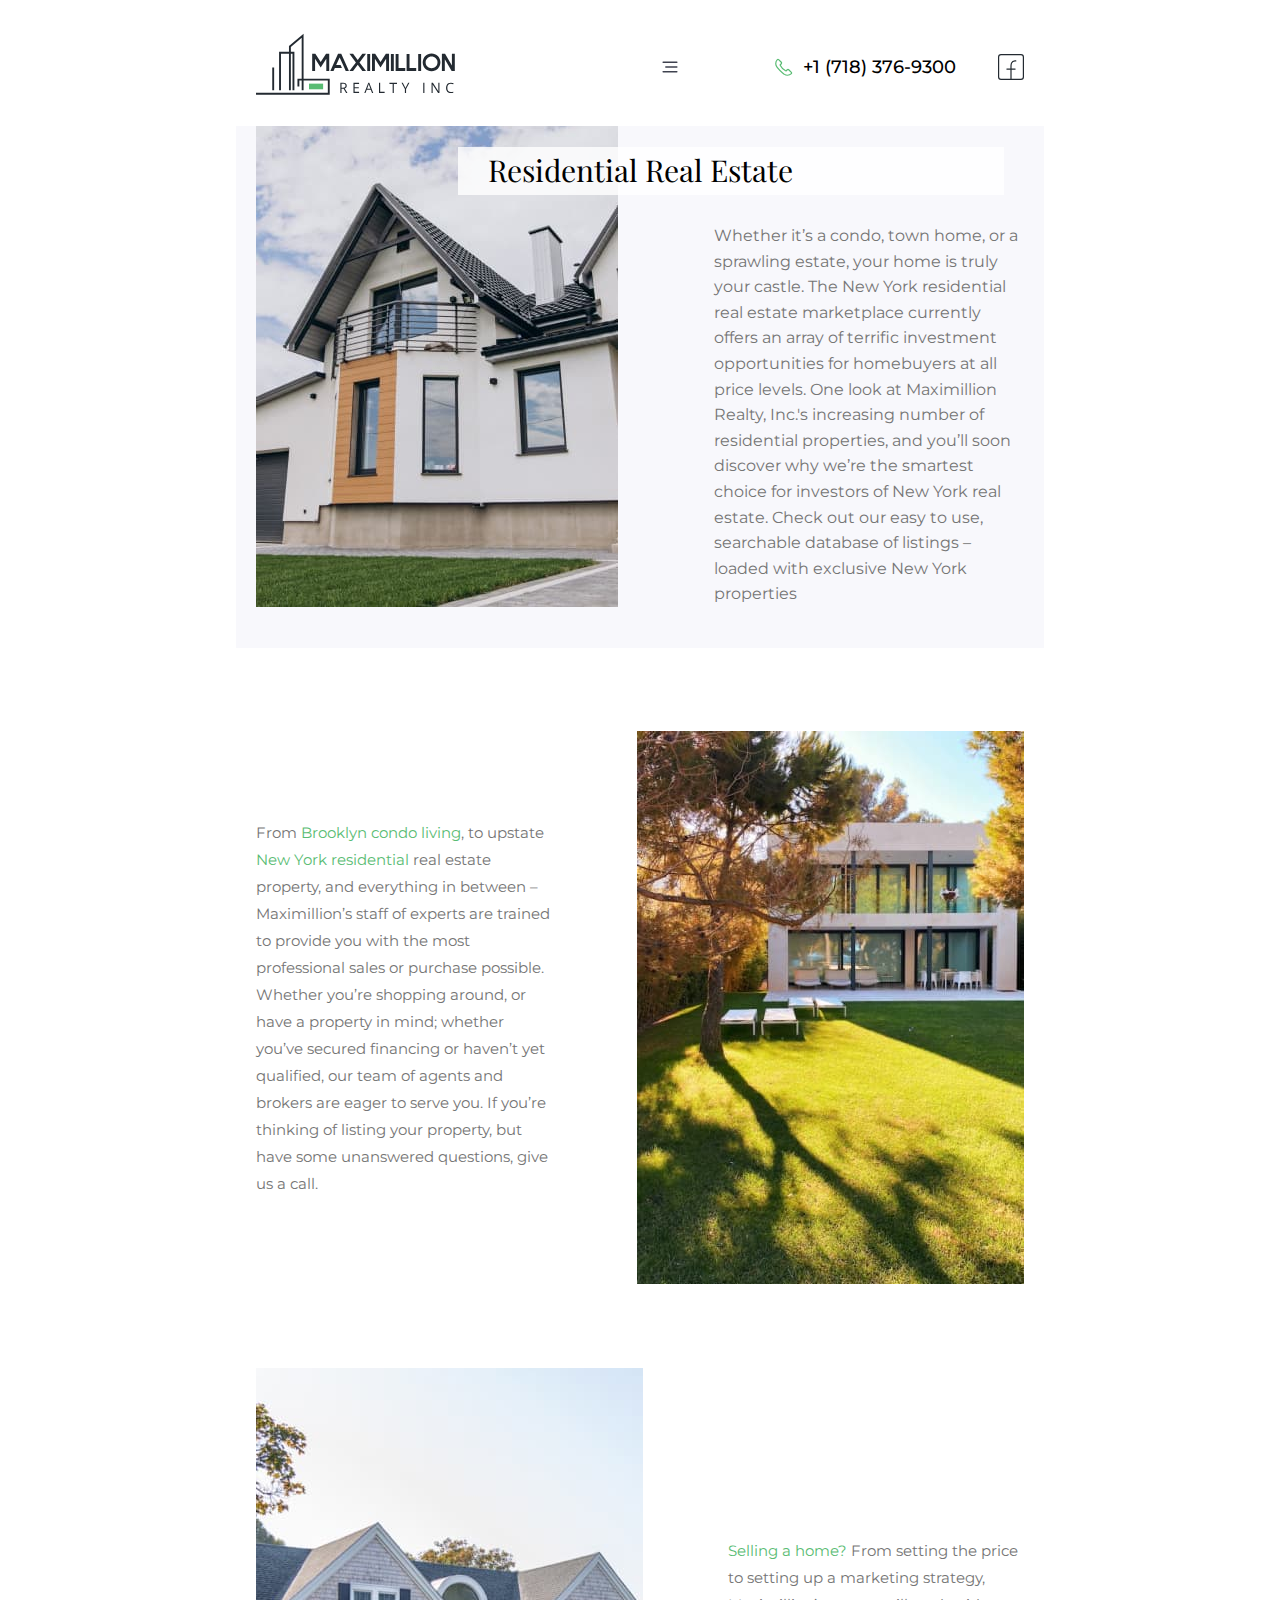
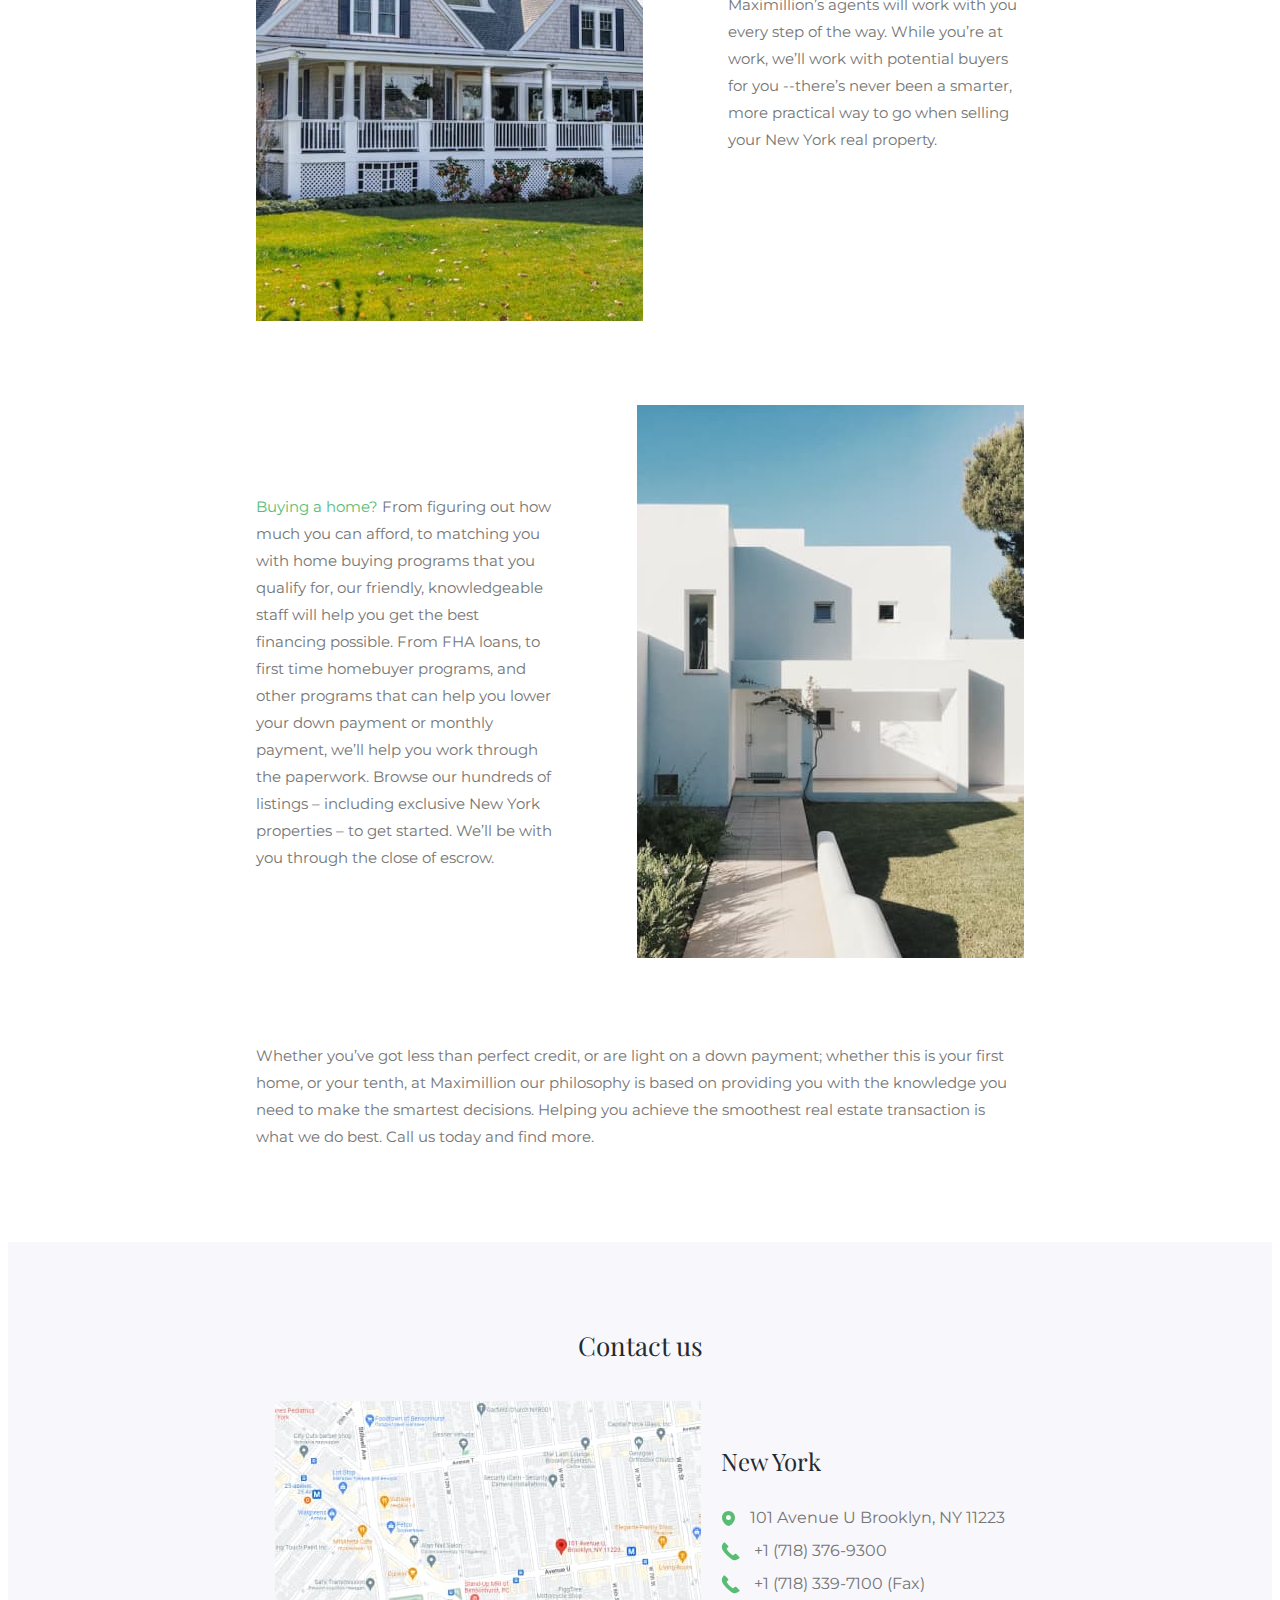
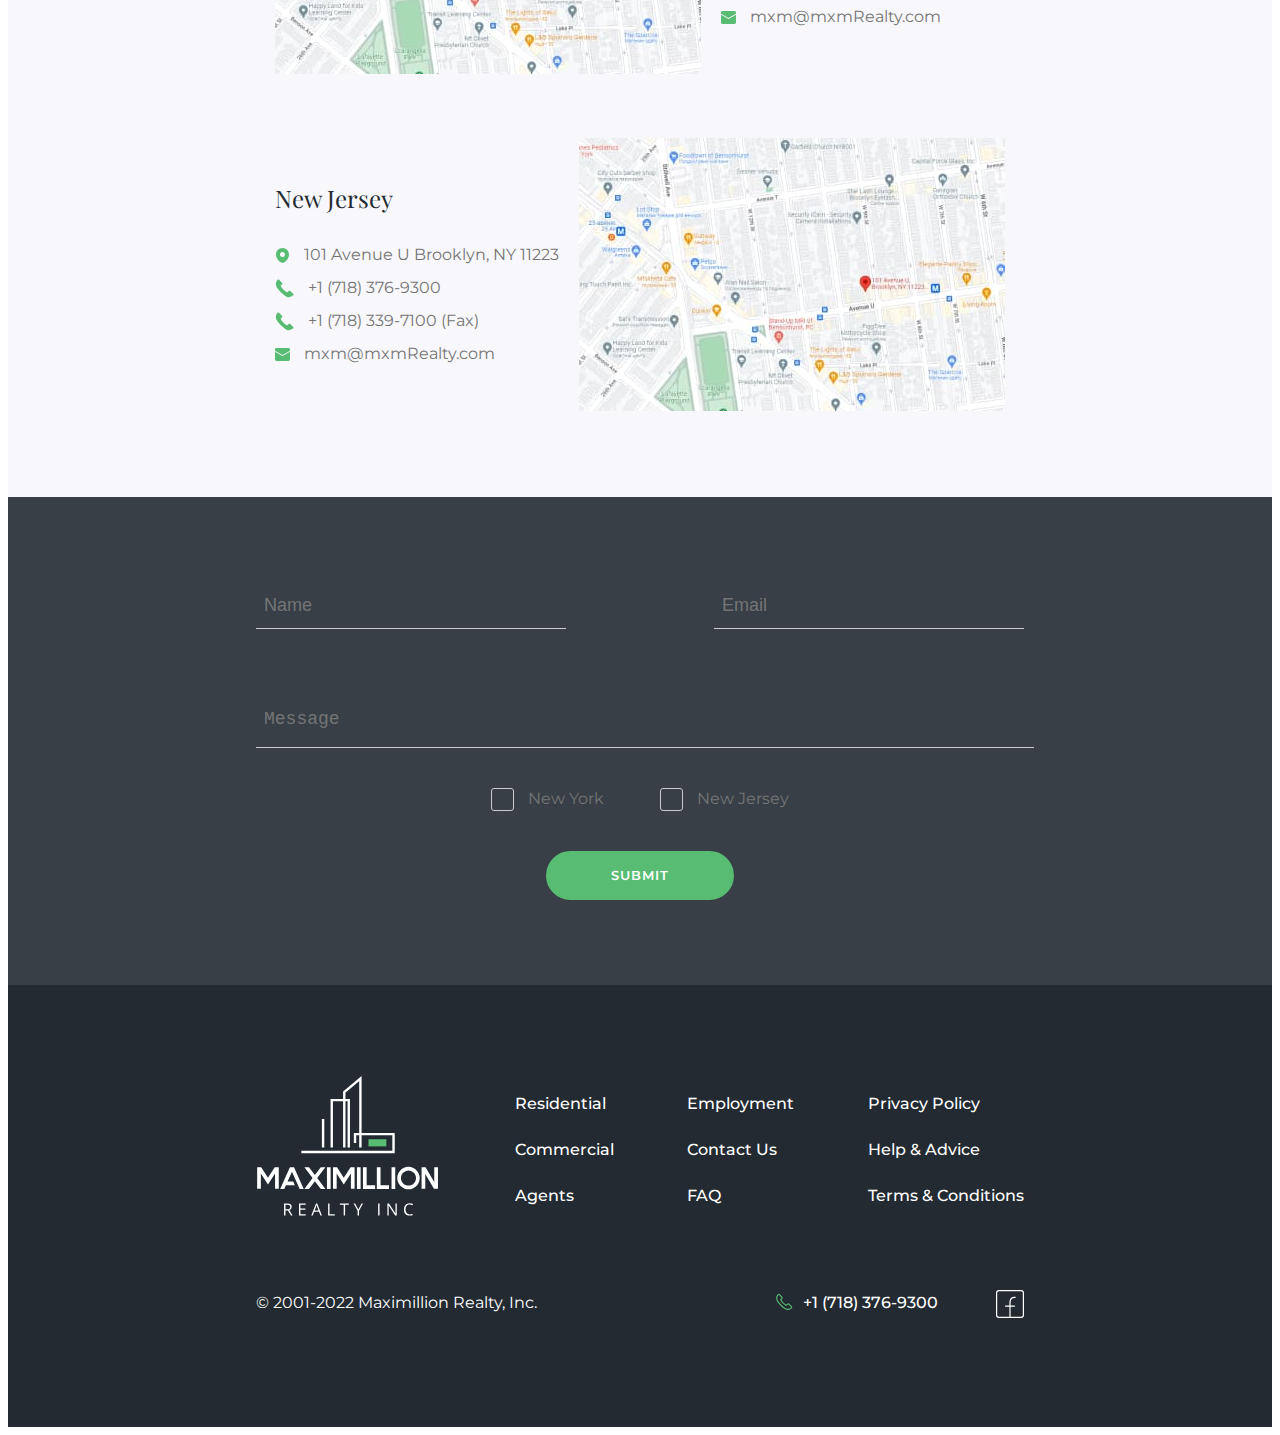
<file: residential.html>
<!DOCTYPE html>
<html lang="en">
  <head>
    <meta charset="UTF-8" />
    <meta name="viewport" content="width=device-width, initial-scale=1.0" />
    <title>Maximilion</title>
    <link rel="preconnect" href="https://fonts.googleapis.com" />
    <link rel="preconnect" href="https://fonts.gstatic.com" crossorigin />
    <link
      href="https://fonts.googleapis.com/css2?family=Montserrat:wght@400;500;600&family=Open+Sans&family=Playfair+Display:wght@400;500;600&display=swap"
      rel="stylesheet"
    />

    <link
      rel="stylesheet"
      href="https://cdnjs.cloudflare.com/ajax/libs/modern-normalize/1.1.0/modern-normalize.min.css"
      integrity="sha512-wpPYUAdjBVSE4KJnH1VR1HeZfpl1ub8YT/NKx4PuQ5NmX2tKuGu6U/JRp5y+Y8XG2tV+wKQpNHVUX03MfMFn9Q=="
      crossorigin="anonymous"
      referrerpolicy="no-referrer"
    />
    <link rel="stylesheet" href="./css/main.min.css" />
  </head>
  <body>
    <header class="header">
      <div class="container">
        <a href="index.html" class="link">
          <svg class="" width="200" height="64">
            <use href="./images/icons.svg#icon-logo"></use>
          </svg>
        </a>
        <div class="desktop-menu">
          <nav class="">
            <ul class="desktop-nav list">
              <li><a href="residential.html" class="desktop-nav-link link">Residential</a></li>
              <li><a href="commercial.html" class="desktop-nav-link link">Commercial</a></li>
              <li><a href="agents.html" class="desktop-nav-link link">Agents</a></li>
              <li><a href="employee.html" class="desktop-nav-link link">Employment</a></li>
              <li><a href="#cont" class="desktop-nav-link link">Contact Us</a></li>
            </ul>
          </nav>
          <ul class="cont-menu list">
            <li>
              <a href="tel:+17183769300" class="header-tel link">
                <svg class="" width="19" height="19">
                  <use href="./images/icons.svg#icon-phone"></use>
                </svg>
                +1 (718) 376-9300
              </a>
            </li>
            <li>
              <a href="" class="heder-soc link">
                <img src="./images/icons/facebook.svg" alt="" width="28" height="28">
                <!-- <svg class="cont-icon" width="26" height="26">
                  <use href="./images/icons.svg#icon-facebook-two"></use>
                </svg> -->
              </a>
            </li>
          </ul>
        </div>
        <button type="button" class="menu-btn" data-menu-open>
          <img src="./images/icons/menu2.svg" alt="" width="28" height="25">
          <!-- <svg class="mob-menu-icon" width="28" height="25">
            <use href="./images/icons.svg#icon-menu2"></use>
          </svg> -->
        </button>
      </div>

      <div class="mob-menu is-hidden" data-menu>
        <div class="container">
          <nav>
            <ul class="list">
              <li class="mob-menu-item"><a href="residential.html" class="desktop-nav-link link">Residential</a></li>
              <li class="mob-menu-item"><a href="commercial.html" class="desktop-nav-link link">Commercial</a></li>
              <li class="mob-menu-item"><a href="agents.html" class="desktop-nav-link link">Agents</a></li>
              <li class="mob-menu-item"><a href="employee.html" class="desktop-nav-link link">Employment</a></li>
              <li class="mob-menu-item"><a href="#cont" class="desktop-nav-link link" data-menu-close>Contact Us</a></li>
            </ul>
          </nav>
          <ul class="mod-cont-list list">
            <li class="mob-menu-item">
              <a href="" class="header-tel link">
                <!-- <img src="./images/icons/facebook.svg" alt="" width="1" height="1"> -->
                <!-- <svg class="" width="26" height="26">
                  <use href="./images/icons.svg#icon-facebook"></use>
                </svg> -->
                Facebook
              </a>
            </li class="mob-menu-item">
            <li>
              <a href="tel:+17183769300" class="header-tel link">
                <svg class="" width="19" height="19">
                  <use href="./images/icons.svg#icon-phone"></use>
                </svg>
                +1 (718) 376-9300</a
              >
            </li>
          </ul>
        </div>
      </div>
    </header>
    <main>
      <section class="section residential-hero">
        <div class="container">
          <div class="residential-img">
            <picture>
              <source
                srcset="
                  ./images/residential/residential1.jpg    1x,
                  ./images/residential/residential1-2x.jpg 2x
                "
                media="(min-width:1400px)"
              />
              <source
                srcset="
                  ./images/residential/residential1-tab.jpg    1x,
                  ./images/residential/residential1-tab-2x.jpg 2x
                "
                media="(min-width:768px)"
              />
              <source
                srcset="
                  ./images/residential/residential1-mob.jpg    1x,
                  ./images/residential/residential1-mob-2x.jpg 2x
                "
                media="(max-width:767px)"
              />
              <img
                src="./images/residential/residential1.jpg"
                alt="house"
                width="624"
                height="691"
              />
            </picture>
          </div>
          <h1 class="residential-titel hero-titel">Residential Real Estate</h1>
          <p class="residential-text text">
            Whether it’s a condo, town home, or a sprawling estate, your home is truly your castle.
            The New York residential real estate marketplace currently offers an array of terrific
            investment opportunities for homebuyers at all price levels. One look at Maximillion
            Realty, Inc.'s increasing number of residential properties, and you’ll soon discover why
            we’re the smartest choice for investors of New York real estate. Check out our easy to
            use, searchable database of listings – loaded with exclusive New York properties
          </p>
        </div>
      </section>
      <section class="section residential-example">
        <div class="container">
          <ul class="example-list list">
            <li class="example-item">
              <picture class="example-img">
                <source
                  srcset="
                    ./images/residential/residential2.jpg    1x,
                    ./images/residential/residential2-2x.jpg 2x
                  "
                  media="(min-width:1400px)"
                />
                <source
                  srcset="
                    ./images/residential/residential2-tab.jpg    1x,
                    ./images/residential/residential2-tab-2x.jpg 2x
                  "
                  media="(min-width:768px)"
                />
                <source
                  srcset="
                    ./images/residential/residential2-mob.jpg    1x,
                    ./images/residential/residential2-mob-2x.jpg 2x
                  "
                  media="(max-width:767px)"
                />
                <img
                  src="./images/residential/residential2.jpg"
                  alt="house"
                  width="527"
                  height="640"
                />
              </picture>
              <p class="example-text text">
                From <span>Brooklyn condo living</span>, to upstate <span>New York residential</span> real estate property,
                and everything in between – Maximillion’s staff of experts are trained to provide
                you with the most professional sales or purchase possible. Whether you’re shopping
                around, or have a property in mind; whether you’ve secured financing or haven’t yet
                qualified, our team of agents and brokers are eager to serve you. If you’re thinking
                of listing your property, but have some unanswered questions, give us a call.
              </p>
            </li>
            <li class="example-item">
              <picture class="example-img">
                <source
                  srcset="
                    ./images/residential/residential3.jpg    1x,
                    ./images/residential/residential3-2x.jpg 2x
                  "
                  media="(min-width:1400px)"
                />
                <source
                  srcset="
                    ./images/residential/residential3-tab.jpg    1x,
                    ./images/residential/residential3-tab-2x.jpg 2x
                  "
                  media="(min-width:768px)"
                />
                <source
                  srcset="
                    ./images/residential/residential3-mob.jpg    1x,
                    ./images/residential/residential3-mob-2x.jpg 2x
                  "
                  media="(max-width:767px)"
                />
                <img
                  src="./images/residential/residential3.jpg"
                  alt="house"
                  width="527"
                  height="640"
                />
              </picture>
              <p class="example-text text">
                <span>Selling a home?</span> From setting the price to setting up a marketing strategy,
                Maximillion’s agents will work with you every step of the way. While you’re at work,
                we’ll work with potential buyers for you --there’s never been a smarter, more
                practical way to go when selling your New York real property.
              </p>
            </li>
            <li class="example-item">
              <picture class="example-img">
                <source
                  srcset="
                    ./images/residential/residential4.jpg    1x,
                    ./images/residential/residential4-2x.jpg 2x
                  "
                  media="(min-width:1400px)"
                />
                <source
                  srcset="
                    ./images/residential/residential4-tab.jpg    1x,
                    ./images/residential/residential4-tab-2x.jpg 2x
                  "
                  media="(min-width:768px)"
                />
                <source
                  srcset="
                    ./images/residential/residential4-mob.jpg    1x,
                    ./images/residential/residential4-mob-2x.jpg 2x
                  "
                  media="(max-width:767px)"
                />
                <img
                  src="./images/residential/residential4.jpg"
                  alt="house"
                  width="527"
                  height="640"
                />
              </picture>
              <p class="example-text text">
                <span>Buying a home?</span> From figuring out how much you can afford, to matching you with home
                buying programs that you qualify for, our friendly, knowledgeable staff will help
                you get the best financing possible. From FHA loans, to first time homebuyer
                programs, and other programs that can help you lower your down payment or monthly
                payment, we’ll help you work through the paperwork. Browse our hundreds of listings
                – including exclusive New York properties – to get started. We’ll be with you
                through the close of escrow.
              </p>
            </li>
          </ul>
          <p class="text">
            Whether you’ve got less than perfect credit, or are light on a down payment; whether
            this is your first home, or your tenth, at Maximillion our philosophy is based on
            providing you with the knowledge you need to make the smartest decisions. Helping you
            achieve the smoothest real estate transaction is what we do best. Call us today and find
            more.
          </p>
        </div>
      </section>
    </main>
    <footer class="footer">
      <!-- Contact -->
      <section class="section contact" id="cont">
        <div class="container">
          <h2 class="contact-main-titel">Contact us</h2>
          <ul class="contact-list list">
            <li class="contact-item">
              <picture>
                <source
                  srcset="./images/map.jpg 1x, ./images/map-2x.jpg 2x"
                  media="(min-width:1400px)"
                />
                <source
                  srcset="./images/map-tab.jpg 1x, ./images/map-tab-2x.jpg 2x"
                  media="(min-width:768px)"
                />
                <source
                  srcset="./images/map-mob.jpg 1x, ./images/map-mob-2x.jpg 2x"
                  media="(max-width:767px)"
                />
                <img src="./images/map.jpg" alt="map" width="697" height="291" />
              </picture>
              <div>
                <h3 class="contact-titel titel">New York</h3>
                <ul class="addres-list list">
                  <li class="addres-item">
                    <svg class="" width="15" height="15">
                      <use href="./images/icons.svg#icon-geo"></use>
                    </svg>
                    <a href="" class="contact-link link">101 Avenue U Brooklyn, NY 11223</a>
                  </li>
                  <li class="addres-item">
                    <svg class="" width="19" height="19">
                      <use href="./images/icons.svg#icon-tel"></use>
                    </svg>
                    <a href="tel:+17183769300" class="contact-link link">+1 (718) 376-9300</a>
                  </li>
                  <li class="addres-item">
                    <svg class="" width="19" height="19">
                      <use href="./images/icons.svg#icon-tel"></use>
                    </svg>
                    <a href="tel:+17183397100" class="contact-link link">+1 (718) 339-7100 (Fax)</a>
                  </li>
                  <li class="addres-item">
                    <svg class="" width="15" height="15">
                      <use href="./images/icons.svg#icon-mail"></use>
                    </svg>
                    <a href="mailto:mxm@mxmRealty.com" class="contact-link link"
                      >mxm@mxmRealty.com</a
                    >
                  </li>
                </ul>
              </div>
            </li>
            <li class="contact-item">
              <picture>
                <source
                  srcset="./images/map.jpg 1x, ./images/map-2x.jpg 2x"
                  media="(min-width:1400px)"
                />
                <source
                  srcset="./images/map-tab.jpg 1x, ./images/map-tab-2x.jpg 2x"
                  media="(min-width:768px)"
                />
                <source
                  srcset="./images/map-mob.jpg 1x, ./images/map-mob-2x.jpg 2x"
                  media="(max-width:767px)"
                />
                <img src="./images/map.jpg" alt="map" width="697" height="291" />
              </picture>
              <div>
                <h3 class="contact-titel titel">New Jersey</h3>
                <ul class="addres-list list">
                  <li class="addres-item">
                    <svg class="" width="15" height="15">
                      <use href="./images/icons.svg#icon-geo"></use>
                    </svg>
                    <a href="" class="contact-link link">101 Avenue U Brooklyn, NY 11223</a>
                  </li>
                  <li class="addres-item">
                    <svg class="" width="19" height="19">
                      <use href="./images/icons.svg#icon-tel"></use>
                    </svg>
                    <a href="tel:+17183769300" class="contact-link link">+1 (718) 376-9300</a>
                  </li>
                  <li class="addres-item">
                    <svg class="" width="19" height="19">
                      <use href="./images/icons.svg#icon-tel"></use>
                    </svg>
                    <a href="tel:+17183397100" class="contact-link link">+1 (718) 339-7100 (Fax)</a>
                  </li>
                  <li class="addres-item">
                    <svg class="" width="15" height="15">
                      <use href="./images/icons.svg#icon-mail"></use>
                    </svg>
                    <a href="mailto:mxm@mxmRealty.com" class="contact-link link"
                      >mxm@mxmRealty.com</a
                    >
                  </li>
                </ul>
              </div>
            </li>
          </ul>
        </div>
      </section>
      <!-- Form -->
      <section class="section form">
        <div class="container">
          <form class="footer-form">
            <div class="inp">
              <input type="text" name="name" placeholder="Name" required autocomplete="off"/>
            <input type="email" name="email" placeholder="Email" required autocomplete="off"/>
            </div>
            <textarea name="coment" rows="1" placeholder="Message"></textarea>
            <div class="radio-button">
              <div class="radio-check">
                <input
                  type="radio"
                  class="radio-input visually-hidden"
                  name="city"
                  value="newyork"
                  id="newyork"
                />
                <label class="radio-text" for="newyork">
                  <span>
                    <svg class="radio-check-icon" width="13" height="13">
                      <use href="./images/icons.svg#icon-check"></use>
                    </svg> </span
                  >New York</label
                >
              </div>
              <div class="radio-check">
                <input
                  type="radio"
                  class="radio-input visually-hidden"
                  name="city"
                  value="newjersey"
                  id="newjersey"
                />
                <label class="radio-text" for="newjersey">
                  <span>
                    <svg class="radio-check-icon" width="13" height="13">
                      <use href="./images/icons.svg#icon-check"></use>
                    </svg> </span
                  >New Jersey</label
                >
              </div>
            </div>
            <button type="submit" class="form-btn btn">Submit</button>
          </form>
        </div>
      </section>
      <!-- Footer end -->
      <section class="section end">
        <div class="container">
          <div class="navigation">
            <a href="index.html" class="logo-footer link">
              <svg class="footer-logo" width="185" height="150">
                <use href="./images/icons.svg#icon-logo-footer"></use>
              </svg>
            </a>
            <ul class="navigation-list list">
              <li class="navigation-item">
                <a href="residential.html" class="navigation-link link">Residential</a>
              </li>
              <li class="navigation-item">
                <a href="commercial.html" class="navigation-link link">Commercial</a>
              </li>
              <li class="navigation-item"><a href="agents.html" class="navigation-link link">Agents</a></li>
            </ul>
            <ul class="navigation-list list">
              <li class="navigation-item">
                <a href="employee.html" class="navigation-link link">Employment</a>
              </li>
              <li class="navigation-item">
                <a href="#cont" class="navigation-link link">Contact Us</a>
              </li>
              <li class="navigation-item"><a href="" class="navigation-link link">FAQ</a></li>
            </ul>
            <ul class="navigation-list list">
              <li class="navigation-item">
                <a href="" class="navigation-link link">Privacy Policy</a>
              </li>
              <li class="navigation-item">
                <a href="" class="navigation-link link">Help & Advice</a>
              </li>
              <li class="navigation-item">
                <a href="" class="navigation-link link">Terms & Conditions</a>
              </li>
            </ul>
          </div>
          <div class="conection">
            <ul class="footer-conection list">
              <li class="footer-conection-item">
                <div>
                  <svg class="tel-icon" width="18" height="18">
                    <use href="./images/icons.svg#icon-phone"></use>
                  </svg>
                </div>
                <a href="tel:+17183769300" class="footer-conection-link link">+1 (718) 376-9300</a>
              </li>
              <li class="footer-conection-item">
                <a href="" class="footer-conection-link link">
                  <img src="./images/icons/facebookfoo.svg" alt="" width="26" height="26">
                  <!-- <svg class="footer-soc-icon" width="19" height="19">
                    <use href="./images/icons.svg#icon-facebook"></use>
                  </svg> -->
                </a>
              </li>
            </ul>
            <p class="copi text">&#169; 2001-2022 Maximillion Realty, Inc.</p>
          </div>
        </div>
      </section>
    </footer>
    <script src="./js/menu.js"></script>
  </body>
</html>
</file>
<file: css/main.min.css>
:root{--maim-color: #232a31;--second-color: #ffffff;--accent-color: #59bc73;--hero-titel-color: #000000;--main-titel-color: #232a31;--second-titel-color: #ffffff;--main-text-color: #757575;--second-text-color: #ffffff}h1,h2,h3,h4,h5,h6,p{margin:0;font-style:normal}ul{margin:0;padding-left:0}.btn{cursor:pointer}address{font-style:normal}img{display:block;width:100%;max-width:100%;height:auto}body{color:var(--main-color);font-family:'Montserrat', sans-serif}.section{margin:0 auto}.link{text-decoration:none}.list{list-style:none}.btn{font-family:inherit;border:2px solid var(--accent-color);border-radius:100px;background-color:#fff}.is-hidden{opacity:0;visibility:hidden;pointer-events:none}.no-scroll{overflow:hidden}.visually-hidden{position:absolute;white-space:nowrap;width:1px;height:1px;overflow:hidden;border:0;padding:0;clip:rect(0 0 0 0);clip-path:inset(50%);margin:-1px}.container{width:100%;padding:0 20px;margin:0 auto}@media screen and (min-width: 480px){.container{width:480px}}@media screen and (min-width: 768px){.container{width:768px}}@media screen and (min-width: 1400px){.container{width:1400px}}.titel{font-family:'Playfair Display', serif;font-style:normal;font-weight:400;font-size:24px;line-height:1.33;color:var(--main-titel-color)}@media screen and (min-width: 768px){.titel{font-size:26px;line-height:1.59}}@media screen and (min-width: 1400px){.titel{font-size:32px}}.text{font-family:'Montserrat' sans-serif;font-size:14px;line-height:1.6;color:var(--main-text-color)}@media screen and (min-width: 768px){.text{font-size:15px;line-height:1.8}}@media screen and (min-width: 1400px){.text{font-size:16px;line-height:2.06}}.header .container{position:fixed;left:50%;transform:translateX(-50%);display:flex;justify-content:space-between;align-items:center;padding:25px 40px;background:#ffffff;z-index:30}.desktop-menu{display:flex;justify-content:space-between;gap:42px}.desktop-nav{display:flex;justify-content:space-between;gap:57px}@media screen and (max-width: 1399px){.desktop-nav{display:none}}.desktop-nav-link{font-weight:500;font-size:16px;line-height:1.25;text-transform:uppercase;transition:color 250ms cubic-bezier(0.4, 0, 0.2, 1);color:var(--main-color)}@media screen and (min-width: 768px){.desktop-nav-link{font-size:13px;line-height:1.23}}.desktop-nav-link:hover,.desktop-nav-link:focus{color:var(--accent-color)}.cont-menu{display:flex;justify-content:space-between;align-items:center;gap:42px}@media screen and (max-width: 767px){.cont-menu{display:none}}.header-tel{display:flex;gap:10px;align-items:center;justify-content:start;font-weight:500;font-size:18px;line-height:2.06%;text-transform:uppercase;color:var(--main-color);transition:color 250ms cubic-bezier(0.4, 0, 0.2, 1)}.header-tel:hover,.header-tel:focus{color:var(--accent-color)}.heder-soc{display:block;width:26px;height:26px;color:var(--main-color);background-color:#ffffff}.heder-soc .cont-icon{fill:currentColor}.menu-btn{width:28px;height:25px;border:none;color:#3f424f;background-color:var(--second-color);transition:color 250ms cubic-bezier(0.4, 0, 0.2, 1);cursor:pointer}@media screen and (min-width: 768px){.menu-btn{position:absolute;left:440px}}@media screen and (min-width: 1400px){.menu-btn{display:none}}.menu-btn:hover,.menu-btn:focus,.menu-btn:active{color:var(--accent-color)}.menu-btn .mob-menu-icon{fill:currentColor}.mob-menu{position:fixed;background-color:#f8f8fc;z-index:10;top:114px;width:100%;height:517px;padding:41px 34px}@media screen and (min-width: 768px){.mob-menu{left:52.67%;width:385px;height:494px}}.mob-menu>.container{display:flex;flex-direction:column;justify-content:space-between;align-items:flex-start}.mob-menu-item{margin-bottom:41px}.mod-cont-list{padding-top:44px;border-top:1px solid #e8e8ef}@media screen and (min-width: 768px){.mod-cont-list{display:none}}.hero .container{position:relative;max-width:100%;height:auto;margin-left:auto;margin-right:auto}@media screen and (min-width: 768px){.hero .container{top:111px}}.hero-picture{display:flex}.hero-img-befor{width:276px;height:494px;background-color:#f8f8fc}@media screen and (max-width: 767px){.hero-img-befor{display:none}}@media screen and (min-width: 1400px){.hero-img-befor{width:734px;height:810px}}.hero-img{display:block;width:100%;height:547px;background-image:url(../images/hero-mob.jpg);background-repeat:no-repeat;background-position:center;background-size:cover}@media (min-device-pixel-ratio: 2), (min-resolution: 192dpi), (min-resolution: 2dppx){.hero-img{background-image:url(../images/hero-mob-2x.jpg)}}@media screen and (min-width: 768px){.hero-img{width:768px;height:494px;background-image:url(../images/hero-tab.jpg)}}@media screen and (min-width: 768px) and (min-device-pixel-ratio: 2), screen and (min-width: 768px) and (min-resolution: 192dpi), screen and (min-width: 768px) and (min-resolution: 2dppx){.hero-img{background-image:url(../images/hero-tab-2x.jpg)}}@media screen and (min-width: 1400px){.hero-img{width:1183px;height:810px;background-image:url(../images/hero.jpg)}}@media screen and (min-width: 1400px) and (min-device-pixel-ratio: 2), screen and (min-width: 1400px) and (min-resolution: 192dpi), screen and (min-width: 1400px) and (min-resolution: 2dppx){.hero-img{background-image:url(../images/hero-2x.jpg)}}.hero-content{position:absolute;display:block;top:65px;left:35px;width:256px;height:387px;padding:35px 22px;background:rgba(255,255,255,0.8)}@media screen and (min-width: 768px){.hero-content{top:57px;left:20px;width:444px;height:380px;padding:42px 34px}}@media screen and (min-width: 1400px){.hero-content{top:162px;left:250px;width:768px;height:486px}}.hero-titel{font-family:'Playfair Display', serif;font-style:normal;font-weight:400;font-size:24px;line-height:1.4;margin-bottom:17px;color:var(--hero-titel-color)}@media screen and (min-width: 768px){.hero-titel{font-size:30px;line-height:1.59;margin-bottom:21px}}@media screen and (min-width: 1400px){.hero-titel{font-size:50px;line-height:1.59;margin-bottom:27px}}.hero-text{margin-bottom:17px}@media screen and (min-width: 768px){.hero-text{margin-bottom:26px}}.hero-btn{width:188px;height:49px;font-weight:600;font-size:13px;line-height:2.06;letter-spacing:0.065em;text-transform:uppercase;background:var(--accent-color);color:var(--second-text-color);transition:background-color 250ms cubic-bezier(0.4, 0, 0.2, 1),border-color 250ms cubic-bezier(0.4, 0, 0.2, 1)}.hero-btn .hero-link{color:var(--second-text-color)}.hero-btn:hover,.hero-btn:focus{background-color:#383f46;border-color:#383f46}.numbers .container{width:100%;padding-top:54px;padding-bottom:54px}@media screen and (min-width: 768px){.numbers .container{padding:84px 54px}}@media screen and (min-width: 1400px){.numbers .container{padding:108px 225px}}.numbers-list{display:flex;flex-wrap:wrap;justify-content:center;gap:48px;margin-left:auto;margin-right:auto}@media screen and (min-width: 768px){.numbers-list{justify-content:center}}@media screen and (min-width: 480px){.numbers-item{width:calc((100% - 48px) / 2);width:121px}}@media screen and (min-width: 768px){.numbers-item{width:121px}}@media screen and (min-width: 1400px){.numbers-item{gap:150px;width:138px}}.numbers-text{margin-top:7px;font-weight:500;font-size:16px;line-height:1.25}@media screen and (min-width: 1400px){.numbers-text{font-size:18px;line-height:1.22}}@media screen and (min-width: 1400px){.about-us .container{width:1079px;margin:0 auto}}.about-us-list{display:flex;flex-direction:column}.about-us-item{margin-bottom:39px}@media screen and (min-width: 768px){.about-us-item{display:flex;justify-content:center;align-items:center;gap:44px;margin-bottom:84px}.about-us-item:nth-child(even){flex-direction:row-reverse}}@media screen and (min-width: 1400px){.about-us-item{gap:76px;margin-bottom:160px}}.about-us-img{width:100%;height:auto}.about-us-content{max-width:100%;padding-top:24px;padding-bottom:39px}@media screen and (min-width: 768px){.about-us-content{max-width:340px;padding-top:24px;padding-bottom:39px}}@media screen and (min-width: 1400px){.about-us-content{max-width:476px}}.about-us-titel{margin-bottom:24px}@media screen and (min-width: 768px){.about-us-titel{margin-bottom:35px}}.about-us-text{margin-bottom:24px}@media screen and (min-width: 768px){.about-us-text{margin-bottom:35px}}.about-us-btn{width:191px;height:49px;font-weight:600;font-size:13px;line-height:2.06;text-align:center;letter-spacing:0.065em;text-transform:uppercase;transition:background 250ms cubic-bezier(0.4, 0, 0.2, 1),color 250ms cubic-bezier(0.4, 0, 0.2, 1)}@media screen and (min-width: 1400px){.about-us-btn{width:232px;height:60px;font-size:15px}}.about-us-btn:hover,.about-us-btn:focus{background:var(--accent-color);color:#fff}.about-us-btn:hover>.about-us-link,.about-us-btn:focus>.about-us-link{color:#fff}.about-us-btn .about-us-link{color:var(--accent-color)}.baner .container{position:relative;text-align:center;padding-top:51px;padding-bottom:38px;background-color:var(--accent-color)}@media screen and (min-width: 768px){.baner .container{padding-top:66px;padding-bottom:53px;padding-left:60px;text-align:start}}@media screen and (min-width: 1400px){.baner .container{padding-top:70px;padding-bottom:69px;padding-left:91px}}.baner{width:100vp;background-color:var(--accent-color)}.baner-titel{margin-bottom:27px;text-align:center;color:var(--second-titel-color)}@media screen and (min-width: 768px){.baner-titel{margin-bottom:31px}}@media screen and (min-width: 1400px){.baner-titel{margin-bottom:22px;text-align:start}}.baner-text{text-align:center;color:var(--second-text-color);margin-bottom:27px}@media screen and (min-width: 768px){.baner-text{max-width:299px;text-align:start}}@media screen and (min-width: 1400px){.baner-text{max-width:466px;margin-bottom:22px}}.baner-btn{display:inline-block;width:268px;height:49px;margin:0 auto;font-weight:600;font-size:13px;line-height:2.06;letter-spacing:0.065em;text-align:center;text-transform:uppercase;transition:background 250ms cubic-bezier(0.4, 0, 0.2, 1),color 250ms cubic-bezier(0.4, 0, 0.2, 1)}@media screen and (min-width: 768px){.baner-btn{width:188px;margin-left:0;margin-right:auto}}@media screen and (min-width: 1400px){.baner-btn{width:232px;height:60px;font-size:15px}}.baner-btn:hover,.baner-btn:focus{background:#383f46}.baner-btn:hover>.baner-link,.baner-btn:focus>.baner-link{color:#fff}.baner-link{color:var(--accent-color)}.baner-icon{width:268px;height:136px;margin-bottom:27px}@media screen and (min-width: 768px){.baner-icon{position:absolute;top:144px;right:68px;width:308px;height:157px}}@media screen and (min-width: 1400px){.baner-icon{top:41px;right:94px;width:517px;height:264px}}.directions .container{padding-top:60px;padding-bottom:60px}@media screen and (min-width: 768px){.directions .container{padding-top:80px;padding-bottom:93px}}@media screen and (min-width: 1400px){.directions .container{padding-top:161px;padding-bottom:163px}}.directions-list{display:flex;flex-direction:column;justify-content:center;align-items:center;gap:31px}@media screen and (min-width: 768px){.directions-list{flex-direction:row;gap:41px}}@media screen and (min-width: 1400px){.directions-list{gap:84px}}.directions-item{min-width:280px}@media screen and (min-width: 768px){.directions-item{min-width:342px}}@media screen and (min-width: 1400px){.directions-item{min-width:567px}}.directions-img{position:relative;margin-bottom:27px}.directions-icon-around{position:absolute;top:158px;left:50%;transform:translateX(-50%);padding:7px 10px;width:40px;height:40px;border-radius:50%;background-color:#ffffff;z-index:1}@media screen and (min-width: 768px){.directions-icon-around{top:192px;padding:8px 12px;width:50px;height:50px}}@media screen and (min-width: 1400px){.directions-icon-around{top:319px;padding:15px 25px;width:82px;height:82px}}.directions-icon{width:20px;height:20px}@media screen and (min-width: 768px){.directions-icon{width:24px;height:24px}}@media screen and (min-width: 1400px){.directions-icon{width:32px;height:32px}}.directions-content{max-width:280px}@media screen and (min-width: 768px){.directions-content{max-width:342px}}@media screen and (min-width: 1400px){.directions-content{max-width:567px}}.directions-titel{margin-bottom:5px;font-size:20px;line-height:1.59}@media screen and (min-width: 768px){.directions-titel{margin-bottom:12px;font-size:22px}}@media screen and (min-width: 1400px){.directions-titel{font-size:32px}}.directions-text{margin-bottom:8px;font-size:14px;line-height:1.4}@media screen and (min-width: 768px){.directions-text{margin-bottom:15px;font-size:16px}}@media screen and (min-width: 1400px){.directions-text{line-height:2.06}}.directions-btn{display:flex;justify-content:flex-start;align-items:center;gap:10px;border:none;font-weight:600;font-size:13px;line-height:2.06%;letter-spacing:0.065em;text-transform:uppercase;background-color:#ffffff;color:var(--accent-color)}.directions-btn:hover>.directions-btn-icon,.directions-btn:focus>.directions-btn-icon{width:28px;height:28px;border-radius:50%;background-color:var(--accent-color);color:#fff}.directions-btn .directions-btn-icon{fill:currentColor}@media screen and (min-width: 1400px){.directions-btn{gap:15px;font-size:15px}}.directions-btn:hover .directions-titel,.directions-btn:focus>.directions-titel{color:var(--accent-color)}.directions-link{color:var(--accent-color)}.contact .container{padding-top:35px;padding-bottom:59px;background-color:#f8f8fc}@media screen and (min-width: 768px){.contact .container{padding-top:83px;padding-bottom:86px}}@media screen and (min-width: 1400px){.contact .container{padding-top:121px;padding-bottom:123px}}.contact{width:100vp;background-color:#f8f8fc}.contact-main-titel{margin-bottom:25px;font-family:'Playfair Display';font-style:normal;font-weight:400;font-size:24px;line-height:1.59;text-align:center;color:var(--main-titel-color)}@media screen and (min-width: 768px){.contact-main-titel{margin-bottom:35px;font-size:26px}}@media screen and (min-width: 1400px){.contact-main-titel{margin-bottom:44px;font-size:32px}}@media screen and (min-width: 768px){.contact-item{display:flex;justify-content:center;align-items:center;gap:20px}}@media screen and (min-width: 1400px){.contact-item{gap:97px}}.contact-item:nth-child(even){flex-direction:row-reverse}.contact-item:not(:last-child){margin-bottom:44px}@media screen and (min-width: 768px){.contact-item:not(:last-child){margin-bottom:64px}}@media screen and (min-width: 1400px){.contact-item:not(:last-child){margin-bottom:90px}}.addres-item{display:flex;align-items:center;gap:14px}.contact-titel{margin-top:20px;margin-bottom:8px;font-style:normal;font-weight:400;font-size:20px}@media screen and (min-width: 768px){.contact-titel{margin-top:0;margin-bottom:22px;font-size:24px}}@media screen and (min-width: 1400px){.contact-titel{margin-bottom:31px;font-size:28px}}.contact-link{font-size:14px;line-height:2.06;color:var(--main-text-color);transition:color 250ms cubic-bezier(0.4, 0, 0.2, 1)}.contact-link:hover,.contact-link:focus{color:var(--accent-color)}@media screen and (min-width: 768px){.contact-link{font-size:16px}}.form .container{padding-top:60px;padding-bottom:60px;text-align:center;background-color:#383f46}@media screen and (min-width: 768px){.form .container{padding-top:85px;padding-bottom:85px}}@media screen and (min-width: 1400px){.form .container{padding-top:125px;padding-right:256px;padding-bottom:125px;padding-left:256px}}.form{width:100vp;background-color:#383f46}.footer-form{display:flex;flex-direction:column;justify-content:center;gap:35px}.footer-form input{width:100%;height:44px;padding-left:8px;margin-bottom:35px;font-size:18px;line-height:2.05;color:var(--main-text-color);background-color:#383f46;border:none;border-bottom:1px solid #cbcbcd}.footer-form input::placeholder{font-size:18px;line-height:2.05}@media screen and (min-width: 768px){.footer-form input{display:flex;justify-content:center;gap:54px;max-width:300px}}@media screen and (min-width: 1400px){.footer-form input{min-width:412px}}@media screen and (min-width: 768px){.footer-form .inp{display:flex;justify-content:space-between}}textarea{resize:none;width:100%;height:44px;padding-left:8px;font-size:18px;line-height:2.05;color:var(--main-text-color);background-color:#383f46;border:none;border-bottom:1px solid #cbcbcd}textarea::-webkit-scrollbar{width:0px;background:transparent}textarea::placeholder{font-size:18px;line-height:2.05}.radio-button{display:flex;justify-content:center;gap:47px}@media screen and (min-width: 768px){.radio-button{gap:56px}}@media screen and (min-width: 1400px){.radio-button{gap:46px}}.radio-check{display:flex;justify-content:space-evenly}.radio-text{display:flex;align-items:center;position:relative;font-size:14px;line-height:2.06;color:var(--main-text-color)}.radio-text span{display:flex;align-items:center;justify-content:center;width:21px;height:21px;border:1px solid #cbcbcd;border-radius:3px;margin-right:14px;transition:background-color 250ms cubic-bezier(0.4, 0, 0.2, 1),border-color 250ms cubic-bezier(0.4, 0, 0.2, 1)}@media screen and (min-width: 768px){.radio-text{font-size:16px}}@media screen and (min-width: 1400px){.radio-text{font-size:18px}}.radio-check-icon{width:13px;height:13px;fill:transparent;transition:fill 250ms cubic-bezier(0.4, 0, 0.2, 1)}.radio-input:checked+.radio-text .radio-check-icon{fill:var(--accent-color)}.radio-input:focus+.radio-text span{border-color:var(--accent-color)}.form-btn{width:280px;height:49px;margin:0 auto;font-weight:600;font-size:13px;line-height:2.06;text-align:center;letter-spacing:0.065em;text-transform:uppercase;background-color:var(--accent-color);color:var(--second-text-color);transition:background 250ms cubic-bezier(0.4, 0, 0.2, 1),color 250ms cubic-bezier(0.4, 0, 0.2, 1),border-color 250ms cubic-bezier(0.4, 0, 0.2, 1)}@media screen and (min-width: 768px){.form-btn{width:188px}}@media screen and (min-width: 1400px){.form-btn{width:232px;height:60px;font-size:15px}}.form-btn:hover,.form-btn:focus{background:#fff;border-color:#383f46;color:#383f46}.end .container{padding-top:58px;padding-bottom:74px;text-align:center;background-color:var(--maim-color)}@media screen and (min-width: 768px){.end .container{padding-top:88px;padding-bottom:88px;text-align:start}}@media screen and (min-width: 1400px){.end .container{padding-top:84px;padding-right:84px;padding-bottom:84px;padding-left:84px}}.end{width:100vp;background-color:var(--maim-color)}@media screen and (min-width: 768px){.navigation{display:flex;justify-content:space-between;align-items:center;gap:58px;margin-bottom:60px}}@media screen and (min-width: 1400px){.navigation{margin-bottom:70px}}.logo-footer{display:block;margin-bottom:42px}@media screen and (min-width: 768px){.logo-footer{margin-bottom:0}}.navigation-list{margin-bottom:32px}@media screen and (min-width: 768px){.navigation-list{margin-bottom:0}}.navigation-item:not(:last-child){margin-bottom:12px}@media screen and (min-width: 768px){.navigation-item:not(:last-child){margin-bottom:26px}}.navigation-link{font-weight:500;font-size:16px;line-height:1.25;color:var(--second-text-color)}.navigation-link:hover,.navigation-link:focus{text-decoration:underline}@media screen and (min-width: 768px){.conection{display:flex;justify-content:space-between;flex-direction:row-reverse}}.footer-conection{display:flex;justify-content:space-between;margin-bottom:19px}@media screen and (min-width: 768px){.footer-conection{gap:58px}}.footer-conection-item{display:flex;align-items:center;gap:10px}.footer-conection-link{font-weight:500;font-size:16px;line-height:2.06;color:var(--second-color)}@media screen and (min-width: 1400px){.footer-conection-link{font-size:18px}}.tel-icon,.footer-soc-icon{fill:currentColor}.copi{font-size:15px;line-height:2.06;color:var(--second-text-color)}@media screen and (min-width: 768px){.copi{font-size:16px}}@media screen and (min-width: 1400px){.copi{font-size:18px}}.residential-hero .container{padding-bottom:33px;background-color:#f8f8fc}@media screen and (min-width: 768px){.residential-hero .container{position:relative;display:flex;justify-content:space-between;align-items:flex-end;padding-top:65px;padding-bottom:41px}}@media screen and (min-width: 1400px){.residential-hero .container{align-items:center;padding-top:88px;padding-right:91px;padding-bottom:88px;padding-left:91px}}.residential-img{width:100%}@media screen and (min-width: 768px){.residential-img{width:362px}}@media screen and (min-width: 1400px){.residential-img{width:624px}}.residential-titel{margin-top:38px;margin-bottom:24px}@media screen and (min-width: 768px){.residential-titel{position:absolute;top:101px;right:40px;width:516px;padding-left:30px;background:rgba(255,255,255,0.8)}}@media screen and (min-width: 1400px){.residential-titel{font-size:50px;top:82px;right:354px;width:768px;padding-left:40px}}.residential-text{font-size:14px;line-height:1.6}@media screen and (min-width: 768px){.residential-text{font-size:16px;max-width:310px}}@media screen and (min-width: 1400px){.residential-text{line-height:2.06;max-width:476px}}.residential-example .container{padding-top:64px;padding-bottom:64px}@media screen and (min-width: 768px){.residential-example .container{padding-top:83px;padding-bottom:92px}}@media screen and (min-width: 1400px){.residential-example .container{padding-top:112px;padding-right:91px;padding-bottom:125px;padding-left:91px}}.example-list{margin-bottom:65px}@media screen and (min-width: 768px){.example-list{margin-bottom:84px}}@media screen and (min-width: 1400px){.example-list{margin-bottom:125px}}.example-item{display:flex;flex-direction:column;gap:24px;margin-bottom:65px}@media screen and (min-width: 768px){.example-item{flex-direction:row;justify-content:space-between;align-items:center;gap:44px;margin-bottom:84px}.example-item:nth-child(odd){flex-direction:row-reverse}}@media screen and (min-width: 1400px){.example-item{gap:118px;margin-bottom:125px}}.example-img{width:100%}@media screen and (min-width: 768px){.example-img{width:387px}}@media screen and (min-width: 1400px){.example-img{width:527px}}.example-text span{color:var(--accent-color)}@media screen and (min-width: 768px){.example-text{max-width:296px}}@media screen and (min-width: 1400px){.example-text{max-width:573px}}.all-agents .container{padding-top:39px;padding-bottom:39px;background-color:#f8f8fc}@media screen and (min-width: 768px){.all-agents .container{padding-top:50px;padding-right:72px;padding-bottom:50px;padding-left:72px}}@media screen and (min-width: 1400px){.all-agents .container{padding-right:388px;padding-bottom:40px;padding-left:388px}}.agents-hero-titel{font-family:'Playfair Display', serif;font-style:normal;font-weight:400;font-size:24px;line-height:1.4;text-align:center;margin-bottom:21px;color:var(--hero-titel-color)}@media screen and (min-width: 768px){.agents-hero-titel{font-size:30px;line-height:1.59;margin-bottom:28px}}@media screen and (min-width: 1400px){.agents-hero-titel{font-size:50px;line-height:1.59;margin-bottom:27px}}.all-agents-list{display:flex;flex-wrap:wrap;justify-content:center;margin-bottom:11px}@media screen and (min-width: 768px){.all-agents-list{margin-bottom:27px}}.agent-btn{font-family:inherit;border:none;color:var(--maim-color);background-color:#f8f8fc}.agent-btn:hover,.agent-btn:focus,.agent-btn:active{color:var(--accent-color)}.all-agents-link{font-weight:500;font-size:16px;line-height:2.06;color:var(--maim-color)}.all-agents-link:hover,.all-agents-link:focus,.all-agents-link:active{color:var(--accent-color)}.all-agents-btn{display:block;margin-left:auto;margin-right:auto;text-align:center;border:none;color:var(--maim-color);background-color:#f8f8fc}.all-agents-btn:active{color:var(--accent-color)}.all-agents-btn .view-link{display:block;margin:0 auto;font-weight:400;font-size:16px;line-height:2.06;text-align:center;color:var(--maim-color);transition:color 250ms cubic-bezier(0.4, 0, 0.2, 1)}.all-agents-btn .view-link:hover{text-decoration-line:underline;color:var(--accent-color)}.all-agents-btn .view-link:focus,.all-agents-btn .view-link:active{color:var(--accent-color)}.some-agents .container{padding-top:40px;padding-bottom:64px}@media screen and (min-width: 768px){.some-agents .container{padding-top:64px;padding-bottom:92px}}@media screen and (min-width: 1400px){.some-agents .container{padding-top:124px;padding-right:91px;padding-bottom:124px;padding-left:91px}}@media screen and (min-width: 1400px){.some-agents-list{display:flex;flex-wrap:wrap;gap:20px}}.some-agents-item{width:280px;height:434px;padding:35px 33px;margin:0 auto;margin-bottom:26px;border:1px solid #e0e0e8}@media screen and (min-width: 768px){.some-agents-item{display:flex;gap:42px;align-items:center;width:728px;height:229px}}@media screen and (min-width: 1400px){.some-agents-item{width:594px;height:248px;margin-bottom:0}}.agent{text-align:center}@media screen and (min-width: 768px){.agent{text-align:start}}.agent-titel{font-weight:500;font-size:18px;line-height:1.59;margin-top:27px;margin-bottom:9px}@media screen and (min-width: 768px){.agent-titel{margin-top:0;font-size:22px}}.agent-text{font-size:16px;line-height:2.06;color:var(--main-titel-color)}.agent-cont{display:flex;align-items:center;gap:13px;color:var(--main-titel-color);background-color:#ffffff}.agent-cont .agent-icon{fill:currentColor}
/*# sourceMappingURL=main.min.css.map */
</file>
